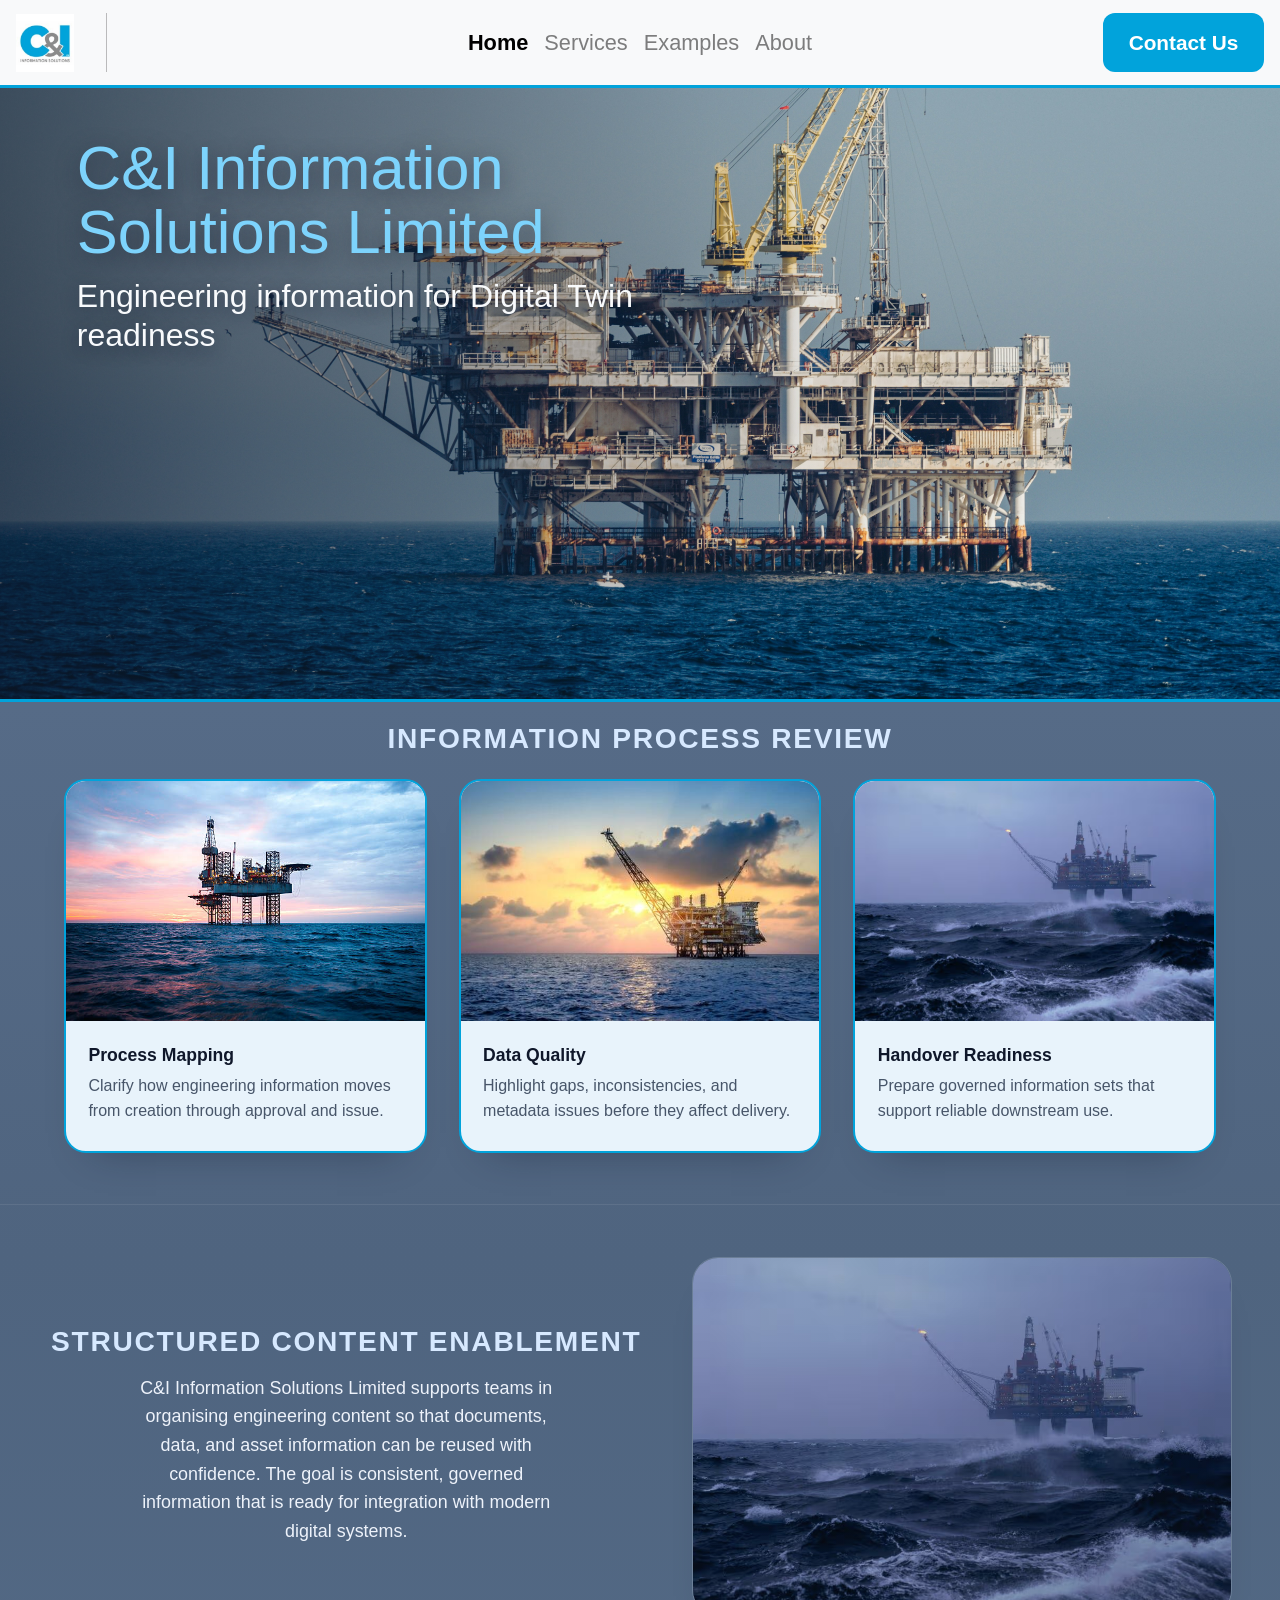
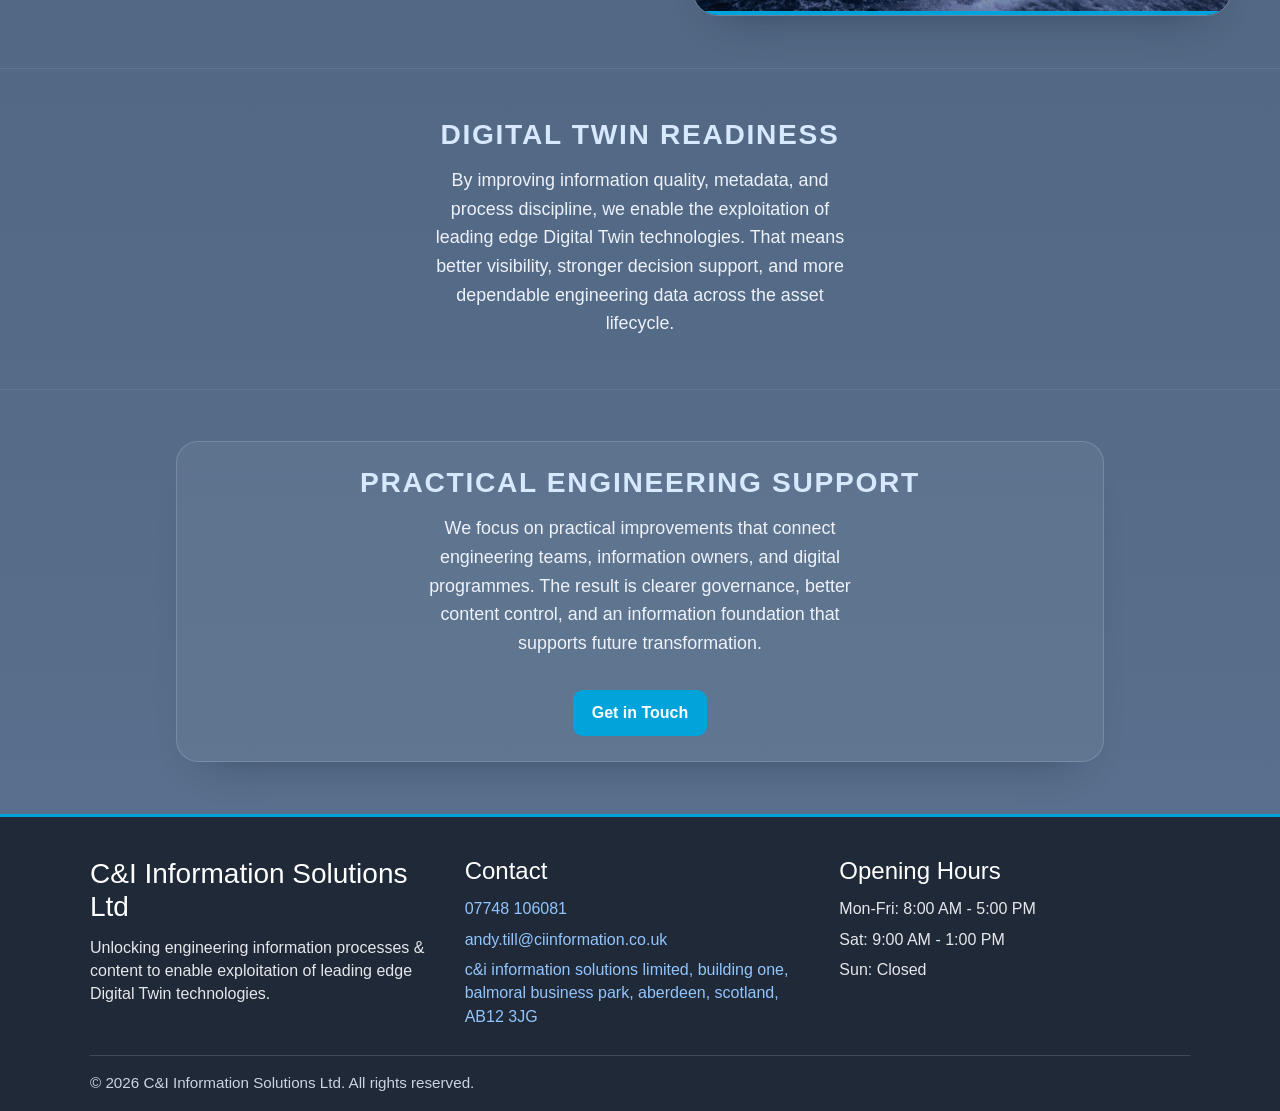
<file: index.html>
<!DOCTYPE html>
<html>
<head>
    <title> Home</title>
  <meta name="viewport" content="width=device-width, initial-scale=1">
    <link rel="stylesheet" href="style/index.css">
    <link rel="stylesheet" href="https://codepen.io/GreenSock/pen/7ba936b34824fefdccfe2c6d9f0b740b.css">
    <link rel="stylesheet" href="https://cdn.jsdelivr.net/npm/bootstrap@4.4.1/dist/css/bootstrap.min.css" integrity="sha384-Vkoo8x4CGsO3+Hhxv8T/Q5PaXtkKtu6ug5TOeNV6gBiFeWPGFN9MuhOf23Q9Ifjh" crossorigin="anonymous">
   
    
</head>

<body id="body">

<nav class="navbar navbar-expand-lg navbar-light bg-light paddingtop-20">
  <a class="navbar-brand" href="#">
    <img class="navbar-logo" src="image/Logo.jpg" alt="Company logo">
  </a>
  <button class="navbar-toggler" type="button" data-toggle="collapse" data-target="#navbarNav" aria-controls="navbarNav" aria-expanded="false" aria-label="Toggle navigation">
    <span class="navbar-toggler-icon"></span>
  </button>
  <div class="collapse navbar-collapse nav-divider" id="navbarNav">
    <ul class="navbar-nav ">
      <li class="nav-item active">
        <a class="nav-link active" href="index.html">Home <span class="sr-only">(current)</span> </a>
      </li>
      <li class="nav-item">
        <a class="nav-link" href="services.html">Services</a>
      </li>
      <li class="nav-item">
        <a class="nav-link" href="examples.html">Examples</a>
      </li>
       <li class="nav-item">
        <a class="nav-link" href="about.html">About</a>
      </li>
      
    
    </ul>
    <ul class="navbar-nav ml-auto">
          <li class="nav-item contact-tag">
        <a class="nav-link" href="contact.html">Contact Us </a>
      </li>
    </ul>

  </div>
</nav>



 <div class="sections">
  <div class="description panel solid center background1">
    <div><h1>C&amp;I Information Solutions Limited</h1>
      <h2>Engineering information for Digital Twin readiness</h2>
    </div>
  </div>
  
  
    <section class="panel home-section home-section--intro reveal-section">
      <div class="section-body">
        <h3 class="panel-card-title">Information Process Review</h3>
        <div class="intro-card-grid">
          <article class="intro-card">
            <img class="intro-card-image" src="image/background2.jpg" alt="Engineers reviewing project information" />
            <div class="intro-card-content">
              <h4>Process Mapping</h4>
              <p>Clarify how engineering information moves from creation through approval and issue.</p>
            </div>
          </article>
          <article class="intro-card">
            <img class="intro-card-image" src="image/background3.jpg" alt="Digital workflow and engineering data review" />
            <div class="intro-card-content">
              <h4>Data Quality</h4>
              <p>Highlight gaps, inconsistencies, and metadata issues before they affect delivery.</p>
            </div>
          </article>
          <article class="intro-card">
            <img class="intro-card-image" src="image/background4.png" alt="Structured engineering planning session" />
            <div class="intro-card-content">
              <h4>Handover Readiness</h4>
              <p>Prepare governed information sets that support reliable downstream use.</p>
            </div>
          </article>
        </div>
      </div>
  </section>
    <section class="panel home-section home-section--media reveal-section">
      <div class="section-body">
        <h3 class="panel-card-title">Structured Content Enablement</h3>
        <h2 class="panel__number">C&amp;I Information Solutions Limited supports teams in organising engineering content so that documents, data, and asset information can be reused with confidence. The goal is consistent, governed information that is ready for integration with modern digital systems.</h2>
      </div>
      <figure class="section-media">
        <img class="section-media-image" src="image/background4.png" alt="Engineering planning workspace" />
      </figure>
  </section>
    <section class="panel home-section home-section--offset reveal-section">
      <div class="section-body">
        <h3 class="panel-card-title">Digital Twin Readiness</h3>
        <h2 class="panel__number">By improving information quality, metadata, and process discipline, we enable the exploitation of leading edge Digital Twin technologies. That means better visibility, stronger decision support, and more dependable engineering data across the asset lifecycle.</h2>
      </div>
  </section>
    <section class="panel home-section home-section--cta reveal-section">
      <div class="section-body">
        <h3 class="panel-card-title">Practical Engineering Support</h3>
        <h2 class="panel__number">We focus on practical improvements that connect engineering teams, information owners, and digital programmes. The result is clearer governance, better content control, and an information foundation that supports future transformation.</h2>
        <a class="built-to-last-contact-btn" href="contact.html">Get in Touch</a>
      </div>
  </section>
  

</div>


<footer id="ffooter" class="site-footer">
  <div class="site-footer-inner">
    <div class="footer-col">
      <h3>C&I Information Solutions Ltd</h3>
      <p>Unlocking engineering information processes &amp; content to enable exploitation of leading edge Digital Twin technologies.</p>
    </div>

    <div class="footer-col">
      <h4>Contact</h4>
      <p><a href="tel:07748106081">07748 106081</a></p>
      <p><a href="mailto:andy.till@ciinformation.co.uk">andy.till@ciinformation.co.uk</a></p>
      <p>
        <a href="https://maps.google.com/?q=c%26i+information+solutions+limited,+building+one,+balmoral+business+park,+aberdeen,+scotland,+AB12+3JG" target="_blank" rel="noopener noreferrer">
          c&amp;i information solutions limited, building one, balmoral business park, aberdeen, scotland, AB12 3JG
        </a>
      </p>
    </div>

    <div class="footer-col">
      <h4>Opening Hours</h4>
      <p>Mon-Fri: 8:00 AM - 5:00 PM</p>
      <p>Sat: 9:00 AM - 1:00 PM</p>
      <p>Sun: Closed</p>
    </div>
  </div>

  <div class="site-footer-bottom">
    <p>&copy; 2026 C&I Information Solutions Ltd. All rights reserved.</p>
  </div>
</footer>

<script src="https://code.jquery.com/jquery-3.4.1.slim.min.js" integrity="sha384-J6qa4849blE2+poT4WnyKhv5vZF5SrPo0iEjwBvKU7imGFAV0wwj1yYfoRSJoZ+n" crossorigin="anonymous"></script>
<script src="https://cdn.jsdelivr.net/npm/popper.js@1.16.0/dist/umd/popper.min.js" integrity="sha384-Q6E9RHvbIyZFJoft+2mJbHaEWldlvI9IOYy5n3zV9zzTtmI3UksdQRVvoxMfooAo" crossorigin="anonymous"></script>
<script src="https://cdn.jsdelivr.net/npm/bootstrap@4.4.1/dist/js/bootstrap.min.js" integrity="sha384-wfSDF2E50Y2D1uUdj0O3uMBJnjuUD4Ih7YwaYd1iqfktj0Uod8GCExl3Og8ifwB6" crossorigin="anonymous"></script>
<script src="navbar-scroll.js"></script>
<script src="index.js"></script>
</body>

</html>
</file>
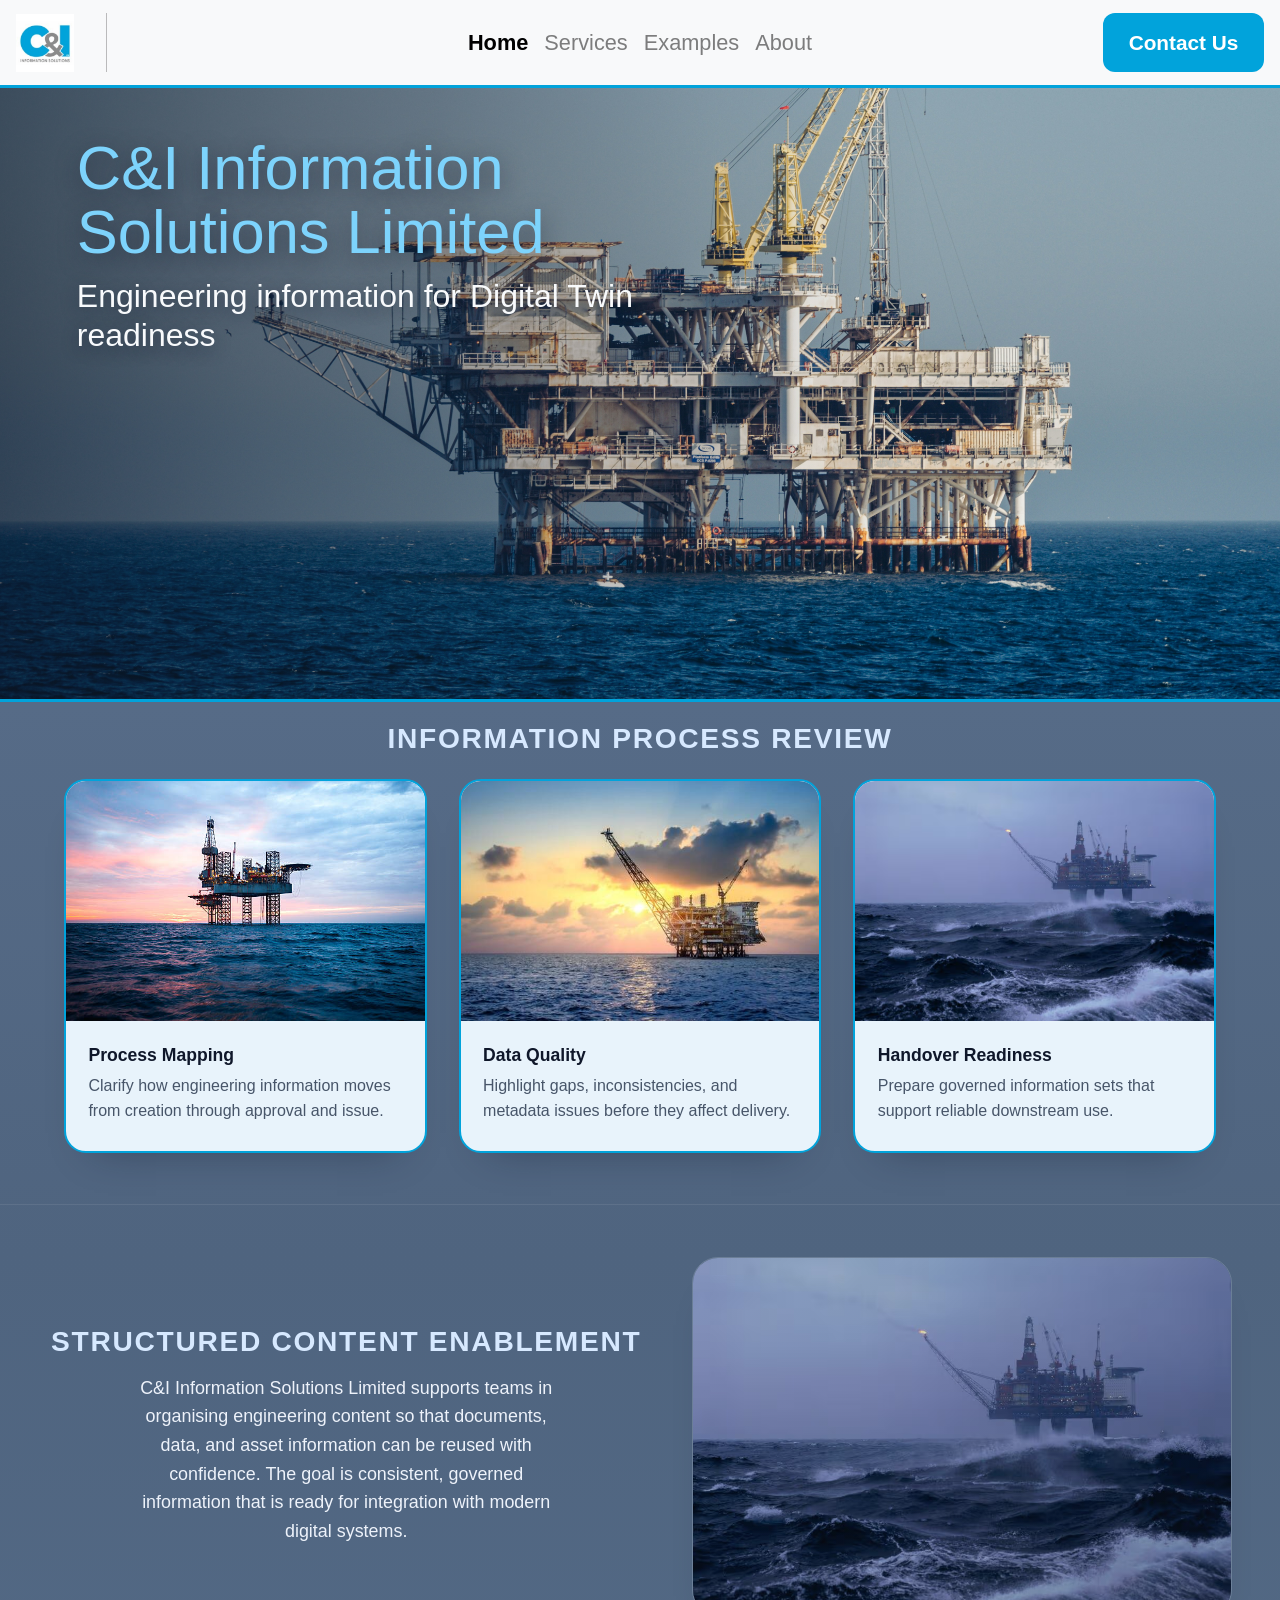
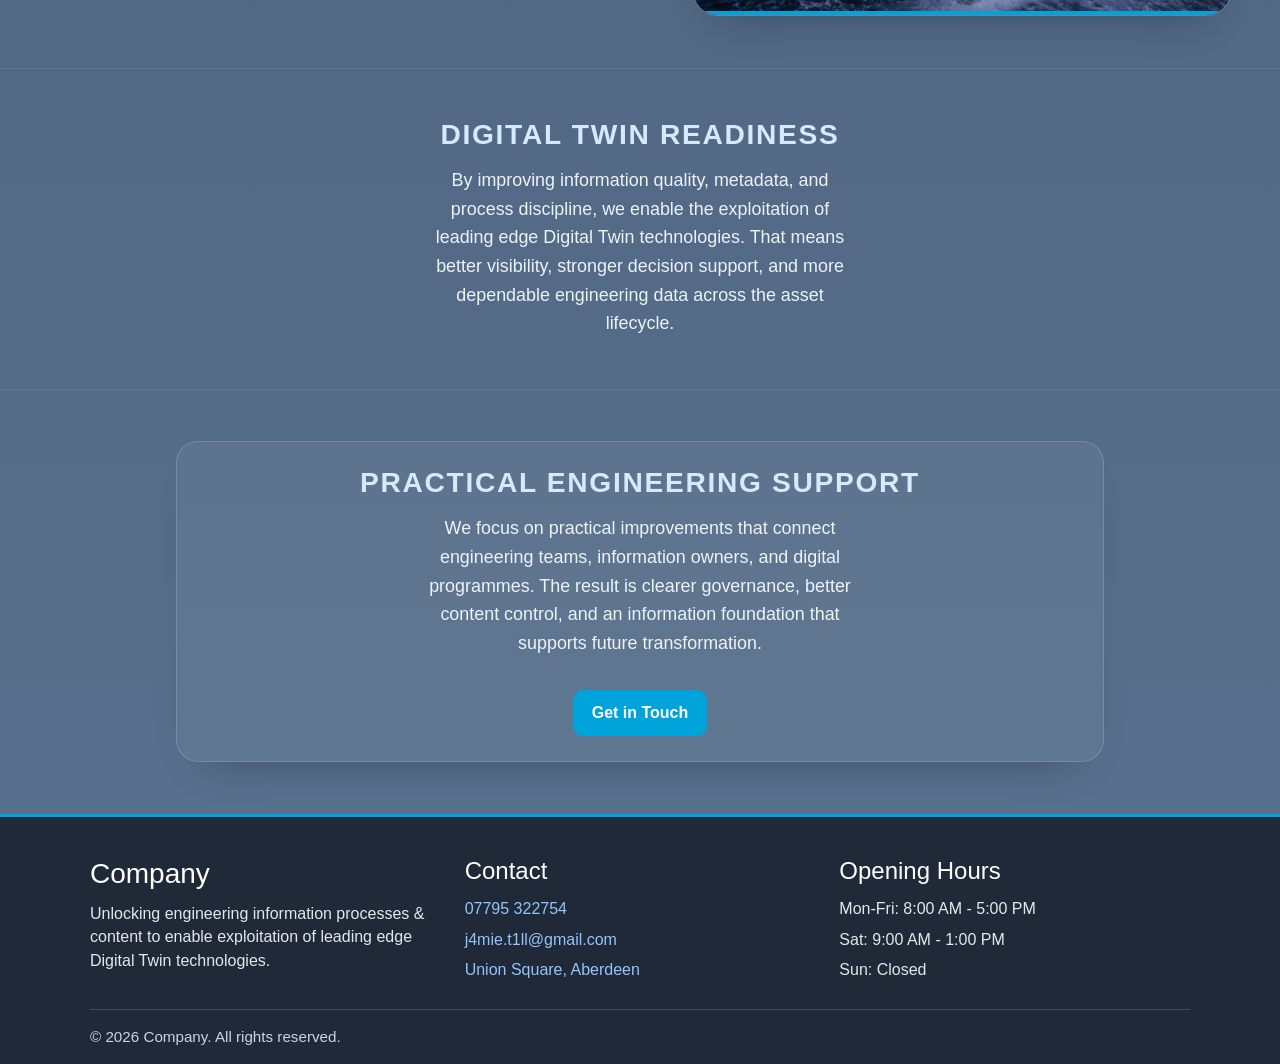
<file: DadSite/index.html>
<!DOCTYPE html>
<html>
<head>
    <title> Home</title>
  <meta name="viewport" content="width=device-width, initial-scale=1">
    <link rel="stylesheet" href="index.css">
    <link rel="stylesheet" href="https://codepen.io/GreenSock/pen/7ba936b34824fefdccfe2c6d9f0b740b.css">
    <link rel="stylesheet" href="https://cdn.jsdelivr.net/npm/bootstrap@4.4.1/dist/css/bootstrap.min.css" integrity="sha384-Vkoo8x4CGsO3+Hhxv8T/Q5PaXtkKtu6ug5TOeNV6gBiFeWPGFN9MuhOf23Q9Ifjh" crossorigin="anonymous">
   
    
</head>

<body id="body">

<nav class="navbar navbar-expand-lg navbar-light bg-light paddingtop-20">
  <a class="navbar-brand" href="#">
    <img class="navbar-logo" src="Logo.jpg" alt="Company logo">
  </a>
  <button class="navbar-toggler" type="button" data-toggle="collapse" data-target="#navbarNav" aria-controls="navbarNav" aria-expanded="false" aria-label="Toggle navigation">
    <span class="navbar-toggler-icon"></span>
  </button>
  <div class="collapse navbar-collapse nav-divider" id="navbarNav">
    <ul class="navbar-nav ">
      <li class="nav-item active">
        <a class="nav-link active" href="index.html">Home <span class="sr-only">(current)</span> </a>
      </li>
      <li class="nav-item">
        <a class="nav-link" href="services.html">Services</a>
      </li>
      <li class="nav-item">
        <a class="nav-link" href="examples.html">Examples</a>
      </li>
       <li class="nav-item">
        <a class="nav-link" href="about.html">About</a>
      </li>
      
    
    </ul>
    <ul class="navbar-nav ml-auto">
          <li class="nav-item contact-tag">
        <a class="nav-link" href="contact.html">Contact Us </a>
      </li>
    </ul>

  </div>
</nav>



 <div class="sections">
  <div class="description panel solid center background1">
    <div><h1>C&amp;I Information Solutions Limited</h1>
      <h2>Engineering information for Digital Twin readiness</h2>
    </div>
  </div>
  
  
    <section class="panel home-section home-section--intro reveal-section">
      <div class="section-body">
        <h3 class="panel-card-title">Information Process Review</h3>
        <div class="intro-card-grid">
          <article class="intro-card">
            <img class="intro-card-image" src="background2.jpg" alt="Engineers reviewing project information" />
            <div class="intro-card-content">
              <h4>Process Mapping</h4>
              <p>Clarify how engineering information moves from creation through approval and issue.</p>
            </div>
          </article>
          <article class="intro-card">
            <img class="intro-card-image" src="background3.jpg" alt="Digital workflow and engineering data review" />
            <div class="intro-card-content">
              <h4>Data Quality</h4>
              <p>Highlight gaps, inconsistencies, and metadata issues before they affect delivery.</p>
            </div>
          </article>
          <article class="intro-card">
            <img class="intro-card-image" src="background4.png" alt="Structured engineering planning session" />
            <div class="intro-card-content">
              <h4>Handover Readiness</h4>
              <p>Prepare governed information sets that support reliable downstream use.</p>
            </div>
          </article>
        </div>
      </div>
  </section>
    <section class="panel home-section home-section--media reveal-section">
      <div class="section-body">
        <h3 class="panel-card-title">Structured Content Enablement</h3>
        <h2 class="panel__number">C&amp;I Information Solutions Limited supports teams in organising engineering content so that documents, data, and asset information can be reused with confidence. The goal is consistent, governed information that is ready for integration with modern digital systems.</h2>
      </div>
      <figure class="section-media">
        <img class="section-media-image" src="background4.png" alt="Engineering planning workspace" />
      </figure>
  </section>
    <section class="panel home-section home-section--offset reveal-section">
      <div class="section-body">
        <h3 class="panel-card-title">Digital Twin Readiness</h3>
        <h2 class="panel__number">By improving information quality, metadata, and process discipline, we enable the exploitation of leading edge Digital Twin technologies. That means better visibility, stronger decision support, and more dependable engineering data across the asset lifecycle.</h2>
      </div>
  </section>
    <section class="panel home-section home-section--cta reveal-section">
      <div class="section-body">
        <h3 class="panel-card-title">Practical Engineering Support</h3>
        <h2 class="panel__number">We focus on practical improvements that connect engineering teams, information owners, and digital programmes. The result is clearer governance, better content control, and an information foundation that supports future transformation.</h2>
        <a class="built-to-last-contact-btn" href="contact.html">Get in Touch</a>
      </div>
  </section>
  

</div>


<footer id="ffooter" class="site-footer">
  <div class="site-footer-inner">
    <div class="footer-col">
      <h3>Company</h3>
      <p>Unlocking engineering information processes &amp; content to enable exploitation of leading edge Digital Twin technologies.</p>
    </div>

    <div class="footer-col">
      <h4>Contact</h4>
      <p><a href="tel:07795322754">07795 322754</a></p>
      <p><a href="mailto:j4mie.t1ll@gmail.com">j4mie.t1ll@gmail.com</a></p>
      <p>
        <a href="https://maps.google.com/?q=Union+Square,+Aberdeen" target="_blank" rel="noopener noreferrer">
          Union Square, Aberdeen
        </a>
      </p>
    </div>

    <div class="footer-col">
      <h4>Opening Hours</h4>
      <p>Mon-Fri: 8:00 AM - 5:00 PM</p>
      <p>Sat: 9:00 AM - 1:00 PM</p>
      <p>Sun: Closed</p>
    </div>
  </div>

  <div class="site-footer-bottom">
    <p>&copy; 2026 Company. All rights reserved.</p>
  </div>
</footer>

<script src="https://code.jquery.com/jquery-3.4.1.slim.min.js" integrity="sha384-J6qa4849blE2+poT4WnyKhv5vZF5SrPo0iEjwBvKU7imGFAV0wwj1yYfoRSJoZ+n" crossorigin="anonymous"></script>
<script src="https://cdn.jsdelivr.net/npm/popper.js@1.16.0/dist/umd/popper.min.js" integrity="sha384-Q6E9RHvbIyZFJoft+2mJbHaEWldlvI9IOYy5n3zV9zzTtmI3UksdQRVvoxMfooAo" crossorigin="anonymous"></script>
<script src="https://cdn.jsdelivr.net/npm/bootstrap@4.4.1/dist/js/bootstrap.min.js" integrity="sha384-wfSDF2E50Y2D1uUdj0O3uMBJnjuUD4Ih7YwaYd1iqfktj0Uod8GCExl3Og8ifwB6" crossorigin="anonymous"></script>
<script src="navbar-scroll.js"></script>
<script src="index.js"></script>
</body>

</html>
</file>
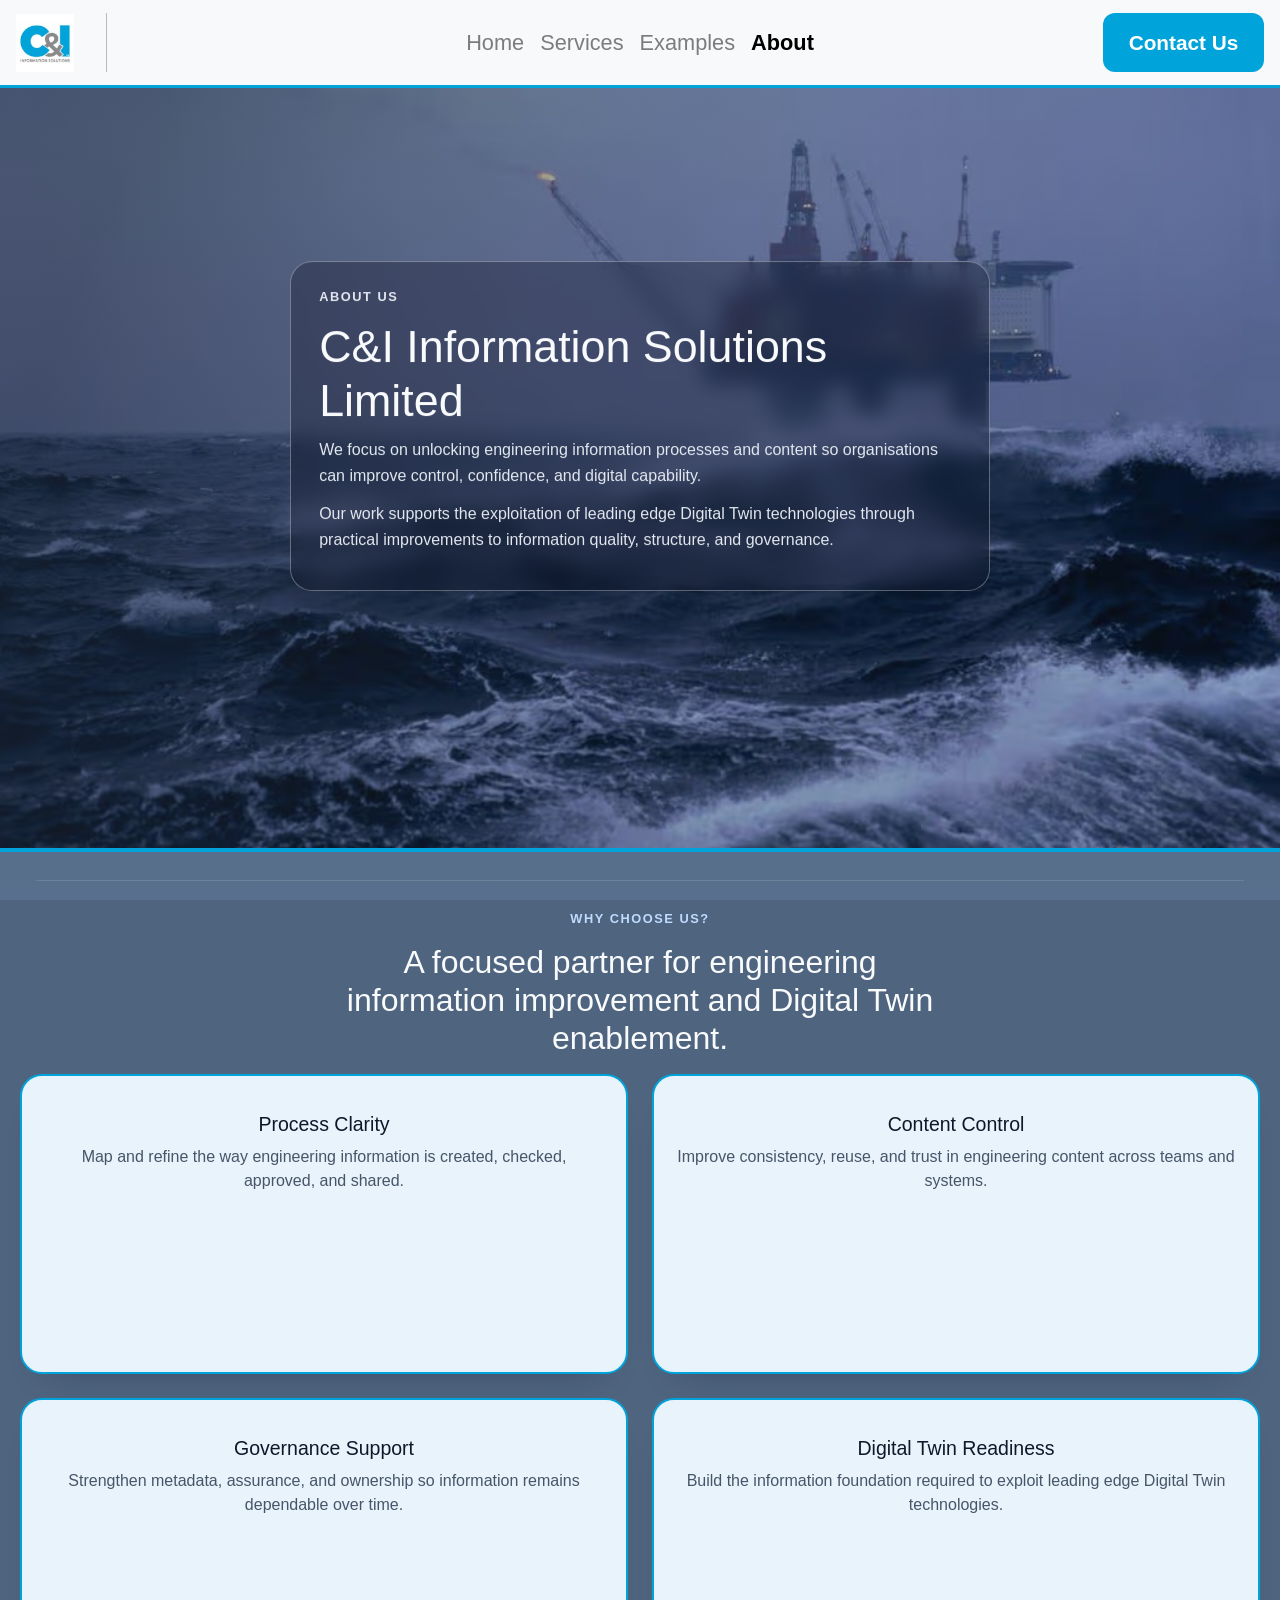
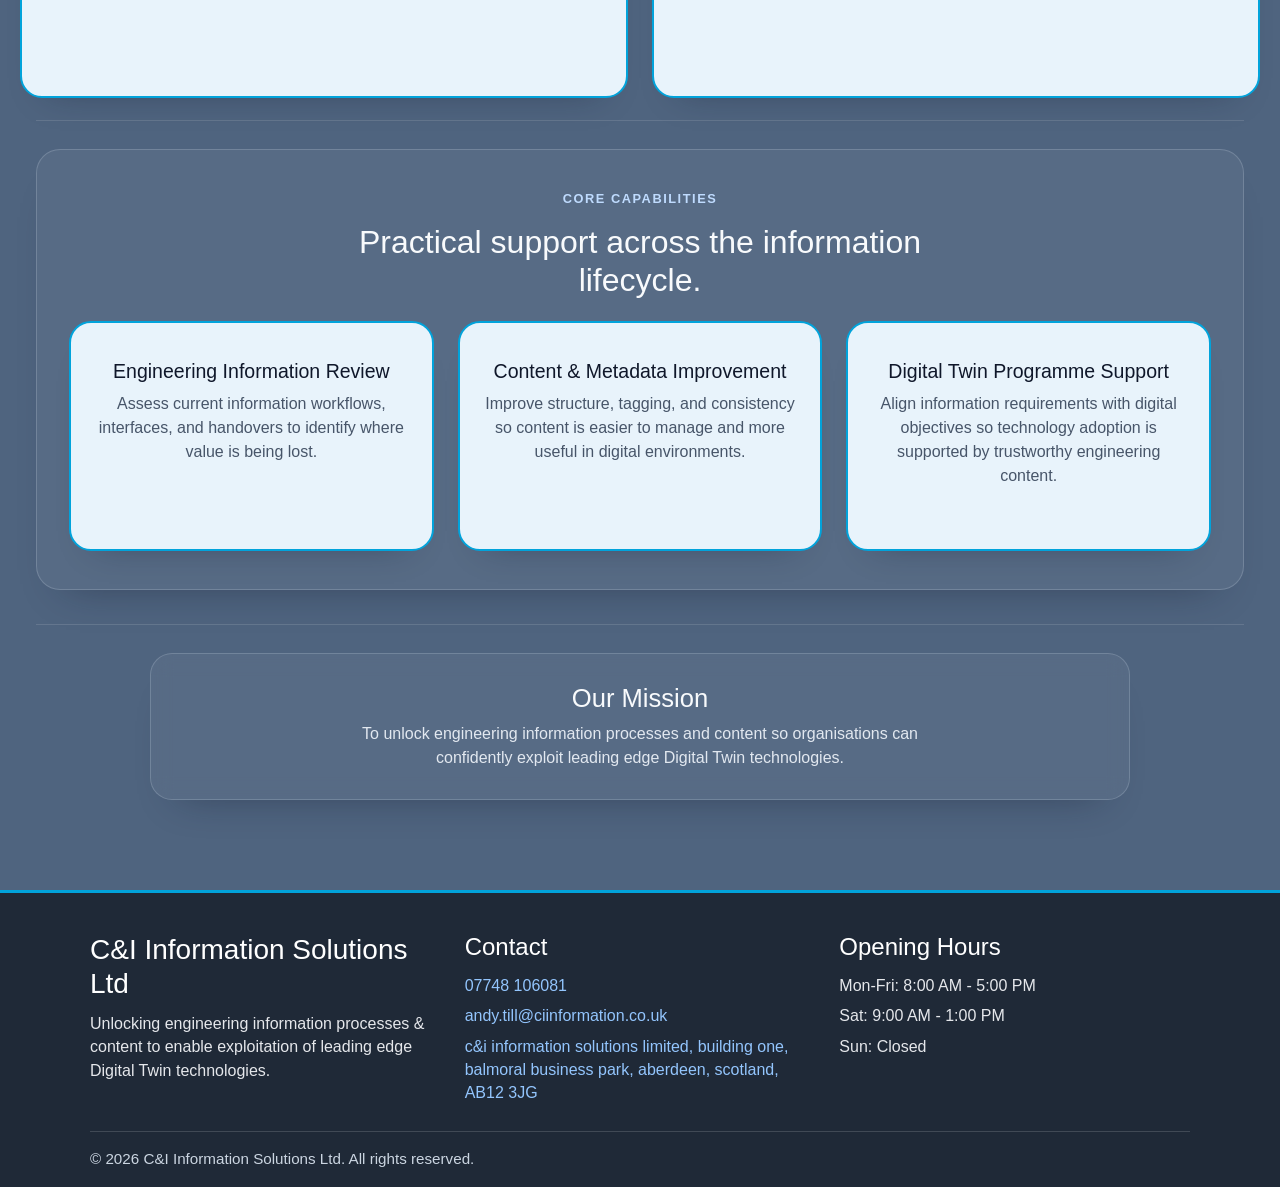
<file: about.html>
<!DOCTYPE html>
<html>
<head>
  <title>About</title>
    <meta name="viewport" content="width=device-width, initial-scale=1">
    <link rel="stylesheet" href="style/index.css">
    <link rel="stylesheet" href="https://codepen.io/GreenSock/pen/7ba936b34824fefdccfe2c6d9f0b740b.css">
    <link rel="stylesheet" href="https://cdn.jsdelivr.net/npm/bootstrap@4.4.1/dist/css/bootstrap.min.css" integrity="sha384-Vkoo8x4CGsO3+Hhxv8T/Q5PaXtkKtu6ug5TOeNV6gBiFeWPGFN9MuhOf23Q9Ifjh" crossorigin="anonymous">
    <link rel="stylesheet" href="style/services.css">
   
    
</head>

<body id="body">

<nav class="navbar navbar-expand-lg navbar-light bg-light paddingtop-20">
  <a class="navbar-brand" href="#">
    <img class="navbar-logo" src="image/Logo.jpg" alt="Company logo">
  </a>
  <button class="navbar-toggler" type="button" data-toggle="collapse" data-target="#navbarNav" aria-controls="navbarNav" aria-expanded="false" aria-label="Toggle navigation">
    <span class="navbar-toggler-icon"></span>
  </button>
  <div class="collapse navbar-collapse nav-divider" id="navbarNav">
    <ul class="navbar-nav">
      <li class="nav-item ">
        <a class="nav-link " href="index.html">Home <span class="sr-only">(current)</span> </a>
      </li>
      <li class="nav-item">
        <a class="nav-link" href="services.html">Services</a>
      </li>
      <li class="nav-item">
        <a class="nav-link" href="examples.html">Examples</a>
      </li>
       <li class="nav-item active">
        <a class="nav-link" href="about.html">About</a>
      </li>
    </ul>
      <ul class="navbar-nav ml-auto">
          <li class="nav-item contact-tag">
        <a class="nav-link" href="contact.html">Contact Us</a>
      </li>
    </ul>

  </div>
</nav>



<main class="services-main">
  <section class="services-hero full-image-panel" aria-label="About hero">
    <img class="panel-image about-hero-image" src="image/background4.png" alt="Engineering information and digital transformation planning" />
    <div class="service-card transparent-box hero-box hero-overlay">
      <p class="services-kicker">About Us</p>
      <h1>C&amp;I Information Solutions Limited</h1>
      <p>
        We focus on unlocking engineering information processes and content so organisations can improve control, confidence, and digital capability.
      </p>
      <p>
        Our work supports the exploitation of leading edge Digital Twin technologies through practical improvements to information quality, structure, and governance.
      </p>
    </div>
  </section>

    <div class="segment-divider" aria-hidden="true"></div>

  <div class="featured-header why-choose-header">
      <p class="services-kicker">Why Choose Us?</p>
      <h2>A focused partner for engineering information improvement and Digital Twin enablement.</h2>
    </div>

    <div class="featured-grid trust-grid why-choose-grid">
      <article class="feature-card transparent-box">
        <h3>Process Clarity</h3>
        <p>Map and refine the way engineering information is created, checked, approved, and shared.</p>
      </article>

      <article class="feature-card transparent-box">
        <h3>Content Control</h3>
        <p>Improve consistency, reuse, and trust in engineering content across teams and systems.</p>
      </article>

      <article class="feature-card transparent-box">
        <h3>Governance Support</h3>
        <p>Strengthen metadata, assurance, and ownership so information remains dependable over time.</p>
      </article>

      <article class="feature-card transparent-box">
        <h3>Digital Twin Readiness</h3>
        <p>Build the information foundation required to exploit leading edge Digital Twin technologies.</p>
      </article>
    </div>
  </section>

  <div class="segment-divider" aria-hidden="true"></div>

  <section class="featured-services leadership-section" aria-label="Leadership team">
    <div class="featured-header">
      <p class="services-kicker">Core Capabilities</p>
      <h2>Practical support across the information lifecycle.</h2>
    </div>

    <div class="featured-grid leadership-grid">
      <article class="feature-card transparent-box">
        <h3>Engineering Information Review</h3>
        <p>Assess current information workflows, interfaces, and handovers to identify where value is being lost.</p>
      </article>

      <article class="feature-card transparent-box">
        <h3>Content &amp; Metadata Improvement</h3>
        <p>Improve structure, tagging, and consistency so content is easier to manage and more useful in digital environments.</p>
      </article>

      <article class="feature-card transparent-box">
        <h3>Digital Twin Programme Support</h3>
        <p>Align information requirements with digital objectives so technology adoption is supported by trustworthy engineering content.</p>
      </article>
    </div>
  </section>

    <div class="segment-divider" aria-hidden="true"></div>

  <section class="service-row" data-bar-color="#f59e0b" aria-label="Our mission">
    <article class="service-card transparent-box content-box mission-card">
      <h2>Our Mission</h2>
      <p>
        To unlock engineering information processes and content so organisations can confidently exploit leading edge Digital Twin technologies.
      </p>
    </article>
  </section>
</main>

<footer id="ffooter" class="site-footer">
  <div class="site-footer-inner">
    <div class="footer-col">
      <h3>C&I Information Solutions Ltd</h3>
      <p>Unlocking engineering information processes &amp; content to enable exploitation of leading edge Digital Twin technologies.</p>
    </div>

    <div class="footer-col">
      <h4>Contact</h4>
      <p><a href="tel:07748106081">07748 106081</a></p>
      <p><a href="mailto:andy.till@ciinformation.co.uk">andy.till@ciinformation.co.uk</a></p>
      <p>
        <a href="https://maps.google.com/?q=c%26i+information+solutions+limited,+building+one,+balmoral+business+park,+aberdeen,+scotland,+AB12+3JG" target="_blank" rel="noopener noreferrer">
          c&amp;i information solutions limited, building one, balmoral business park, aberdeen, scotland, AB12 3JG
        </a>
      </p>
    </div>

    <div class="footer-col">
      <h4>Opening Hours</h4>
      <p>Mon-Fri: 8:00 AM - 5:00 PM</p>
      <p>Sat: 9:00 AM - 1:00 PM</p>
      <p>Sun: Closed</p>
    </div>
  </div>

  <div class="site-footer-bottom">
    <p>&copy; 2026 C&I Information Solutions Ltd. All rights reserved.</p>
  </div>
</footer>


<script src="services.js"></script>
<script src="https://code.jquery.com/jquery-3.4.1.slim.min.js" integrity="sha384-J6qa4849blE2+poT4WnyKhv5vZF5SrPo0iEjwBvKU7imGFAV0wwj1yYfoRSJoZ+n" crossorigin="anonymous"></script>
<script src="https://cdn.jsdelivr.net/npm/popper.js@1.16.0/dist/umd/popper.min.js" integrity="sha384-Q6E9RHvbIyZFJoft+2mJbHaEWldlvI9IOYy5n3zV9zzTtmI3UksdQRVvoxMfooAo" crossorigin="anonymous"></script>
<script src="https://cdn.jsdelivr.net/npm/bootstrap@4.4.1/dist/js/bootstrap.min.js" integrity="sha384-wfSDF2E50Y2D1uUdj0O3uMBJnjuUD4Ih7YwaYd1iqfktj0Uod8GCExl3Og8ifwB6" crossorigin="anonymous"></script>
<script src="navbar-scroll.js"></script>
</body>

</html>
</file>
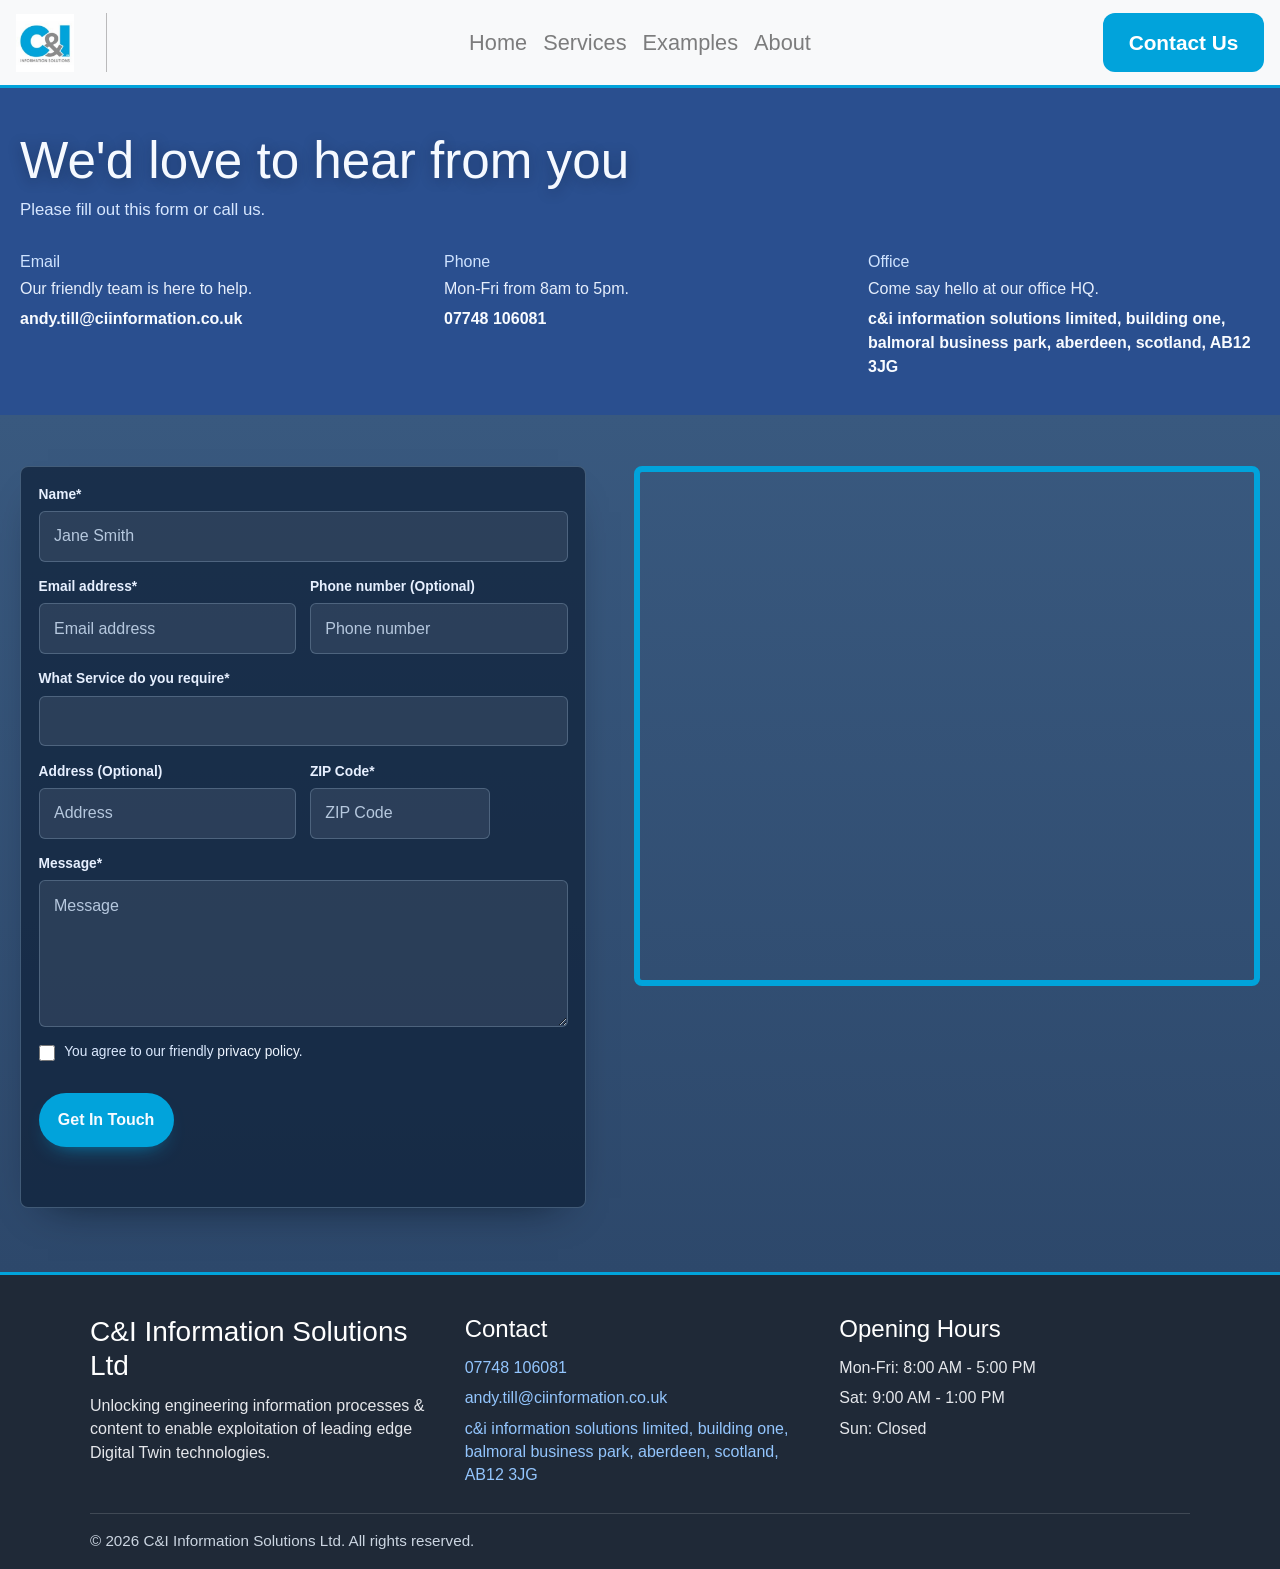
<file: contact.html>
<!DOCTYPE html>
<html>
<head>
    <title> Andy Till</title>
  <meta name="viewport" content="width=device-width, initial-scale=1">
    <link rel="stylesheet" href="style/contact.css">
    <link rel="stylesheet" href="https://codepen.io/GreenSock/pen/7ba936b34824fefdccfe2c6d9f0b740b.css
    ">
        <link rel="stylesheet" href="https://cdn.jsdelivr.net/npm/bootstrap@4.4.1/dist/css/bootstrap.min.css" integrity="sha384-Vkoo8x4CGsO3+Hhxv8T/Q5PaXtkKtu6ug5TOeNV6gBiFeWPGFN9MuhOf23Q9Ifjh" crossorigin="anonymous">
</head>

<body id="body">

  <nav class="navbar navbar-expand-lg navbar-light bg-light paddingtop-20">
  <a class="navbar-brand" href="#">
    <img class="navbar-logo" src="image/Logo.jpg" alt="Company logo">
  </a>
  <button class="navbar-toggler" type="button" data-toggle="collapse" data-target="#navbarNav" aria-controls="navbarNav" aria-expanded="false" aria-label="Toggle navigation">
    <span class="navbar-toggler-icon"></span>
  </button>
  <div class="collapse navbar-collapse nav-divider" id="navbarNav">
    <ul class="navbar-nav">
      <li class="nav-item ">
        <a class="nav-link" href="index.html">Home</a>
      </li>
      <li class="nav-item">
        <a class="nav-link " href="services.html">Services <span class="sr-only">(current)</span></a>
      </li>
      <li class="nav-item">
        <a class="nav-link" href="examples.html">Examples</a>
      </li>
       <li class="nav-item">
        <a class="nav-link" href="about.html">About</a>
      </li>

    </ul>
    <ul class="navbar-nav ml-auto">
          <li class="nav-item contact-tag">
        <a class="nav-link active" href="contact.html">Contact Us </a>
      </li>
    </ul>
  </div>
</nav>

<main class="contact-page-shell">
  <section class="contact-intro">
    <div class="contact-intro-inner">
      <h1>We'd love to hear from you</h1>
      <p>Please fill out this form or call us.</p>

      <div class="contact-info-grid">
        <article class="contact-info-item">
          <h2>Email</h2>
          <p>Our friendly team is here to help.</p>
          <a href="mailto:andy.till@ciinformation.co.uk">andy.till@ciinformation.co.uk</a>
        </article>

        <article class="contact-info-item">
          <h2>Phone</h2>
          <p>Mon-Fri from 8am to 5pm.</p>
          <a href="tel:07748106081">07748 106081</a>
        </article>

        <article class="contact-info-item">
          <h2>Office</h2>
          <p>Come say hello at our office HQ.</p>
          <a href="https://maps.google.com/?q=c%26i+information+solutions+limited,+building+one,+balmoral+business+park,+aberdeen,+scotland,+AB12+3JG" target="_blank" rel="noopener noreferrer">c&amp;i information solutions limited, building one, balmoral business park, aberdeen, scotland, AB12 3JG</a>
        </article>
      </div>
    </div>
  </section>

      <div class="segment-divider" aria-hidden="true"></div>

      
  <section class="contact-workspace">
    <div class="contact-workspace-inner">
      <div class="contact-form-panel">
        <form class="contact-form" id="contact-form" method="POST" action="/api/contact" novalidate>
          <p hidden>
            <label>Do not fill this out if you are human: <input name="bot-field"></label>
          </p>
          <div class="field-group field-group-full">
            <label for="name">Name*</label>
            <input id="name" name="name" type="text" placeholder="Jane Smith" required>
          </div>

          <div class="field-grid two-up">
            <div class="field-group">
              <label for="email">Email address*</label>
              <input id="email" name="email" type="email" placeholder="Email address" required>
            </div>

            <div class="field-group">
              <label for="phone">Phone number (Optional)</label>
              <input id="phone" name="phone" type="tel" placeholder="Phone number">
            </div>
          </div>

          <div class="field-group field-group-full">
            <label for="service">What Service do you require*</label>
            <input id="service" name="service" required>
            </select>
          </div>

          <div class="field-grid two-up address-grid">
            <div class="field-group">
              <label for="address">Address (Optional)</label>
              <input id="address" name="address" type="text" placeholder="Address">
            </div>

            <div class="field-group zip-group">
              <label for="zip">ZIP Code*</label>
              <input id="zip" name="zip" type="text" placeholder="ZIP Code" required>
            </div>
          </div>

          <div class="field-group field-group-full">
            <label for="message">Message*</label>
            <textarea id="message" name="message" rows="5" placeholder="Message" required></textarea>
          </div>

          <label class="checkbox-row" for="privacy">
            <input id="privacy" name="privacy" type="checkbox" required>
            <span>You agree to our friendly <a href="#">privacy policy</a>.</span>
          </label>

          <button class="contact-submit" type="submit">Get In Touch</button>
          <p class="contact-form-status" id="contact-form-status" aria-live="polite"></p>
        </form>
      </div>

      <div class="contact-map-panel">
        <iframe
          class="contact-map"
          title="Business location map"
          src="https://www.google.com/maps?q=C%26I+Information+Solutions+Ltd,+AB12+3JG&z=14&output=embed"
          allowfullscreen=""
          loading="lazy"
          referrerpolicy="strict-origin-when-cross-origin">
        </iframe>
      </div>
    </div>
  </section>
</main>

<footer id="ffooter" class="site-footer">
  <div class="site-footer-inner">
    <div class="footer-col">
      <h3>C&I Information Solutions Ltd</h3>
      <p>Unlocking engineering information processes &amp; content to enable exploitation of leading edge Digital Twin technologies.</p>
    </div>

    <div class="footer-col">
      <h4>Contact</h4>
      <p><a href="tel:07748106081">07748 106081</a></p>
      <p><a href="mailto:andy.till@ciinformation.co.uk">andy.till@ciinformation.co.uk</a></p>
      <p>
        <a href="https://maps.google.com/?q=c%26i+information+solutions+limited,+building+one,+balmoral+business+park,+aberdeen,+scotland,+AB12+3JG" target="_blank" rel="noopener noreferrer">
          c&amp;i information solutions limited, building one, balmoral business park, aberdeen, scotland, AB12 3JG
        </a>
      </p>
    </div>

    <div class="footer-col">
      <h4>Opening Hours</h4>
      <p>Mon-Fri: 8:00 AM - 5:00 PM</p>
      <p>Sat: 9:00 AM - 1:00 PM</p>
      <p>Sun: Closed</p>
    </div>
  </div>

  <div class="site-footer-bottom">
    <p>&copy; 2026 C&I Information Solutions Ltd. All rights reserved.</p>
  </div>
</footer>
<script src="https://code.jquery.com/jquery-3.4.1.slim.min.js" integrity="sha384-J6qa4849blE2+poT4WnyKhv5vZF5SrPo0iEjwBvKU7imGFAV0wwj1yYfoRSJoZ+n" crossorigin="anonymous"></script>
<script src="https://cdn.jsdelivr.net/npm/popper.js@1.16.0/dist/umd/popper.min.js" integrity="sha384-Q6E9RHvbIyZFJoft+2mJbHaEWldlvI9IOYy5n3zV9zzTtmI3UksdQRVvoxMfooAo" crossorigin="anonymous"></script>
<script src="https://cdn.jsdelivr.net/npm/bootstrap@4.4.1/dist/js/bootstrap.min.js" integrity="sha384-wfSDF2E50Y2D1uUdj0O3uMBJnjuUD4Ih7YwaYd1iqfktj0Uod8GCExl3Og8ifwB6" crossorigin="anonymous"></script>
<script src="contact-form.js"></script>
<script src="services.js"></script>
<script src="navbar-scroll.js"></script>
</body>

</html>
</file>
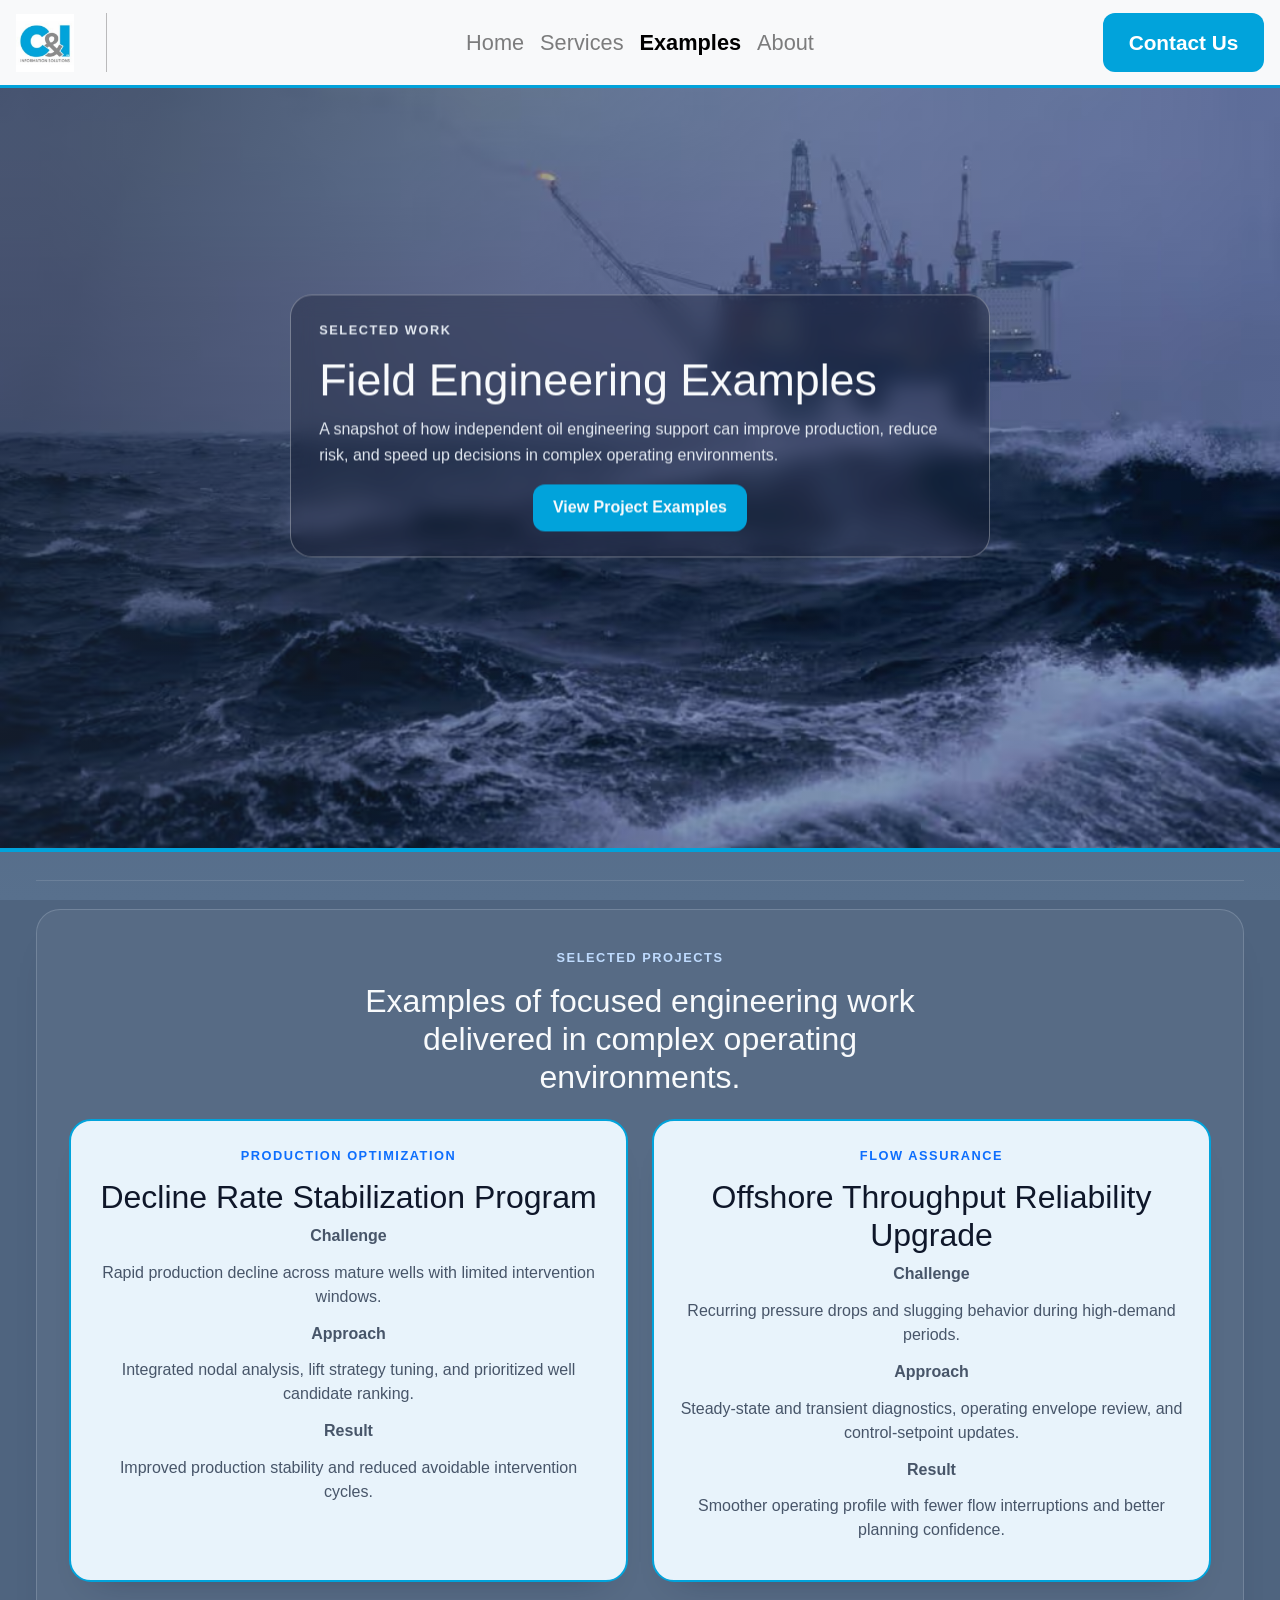
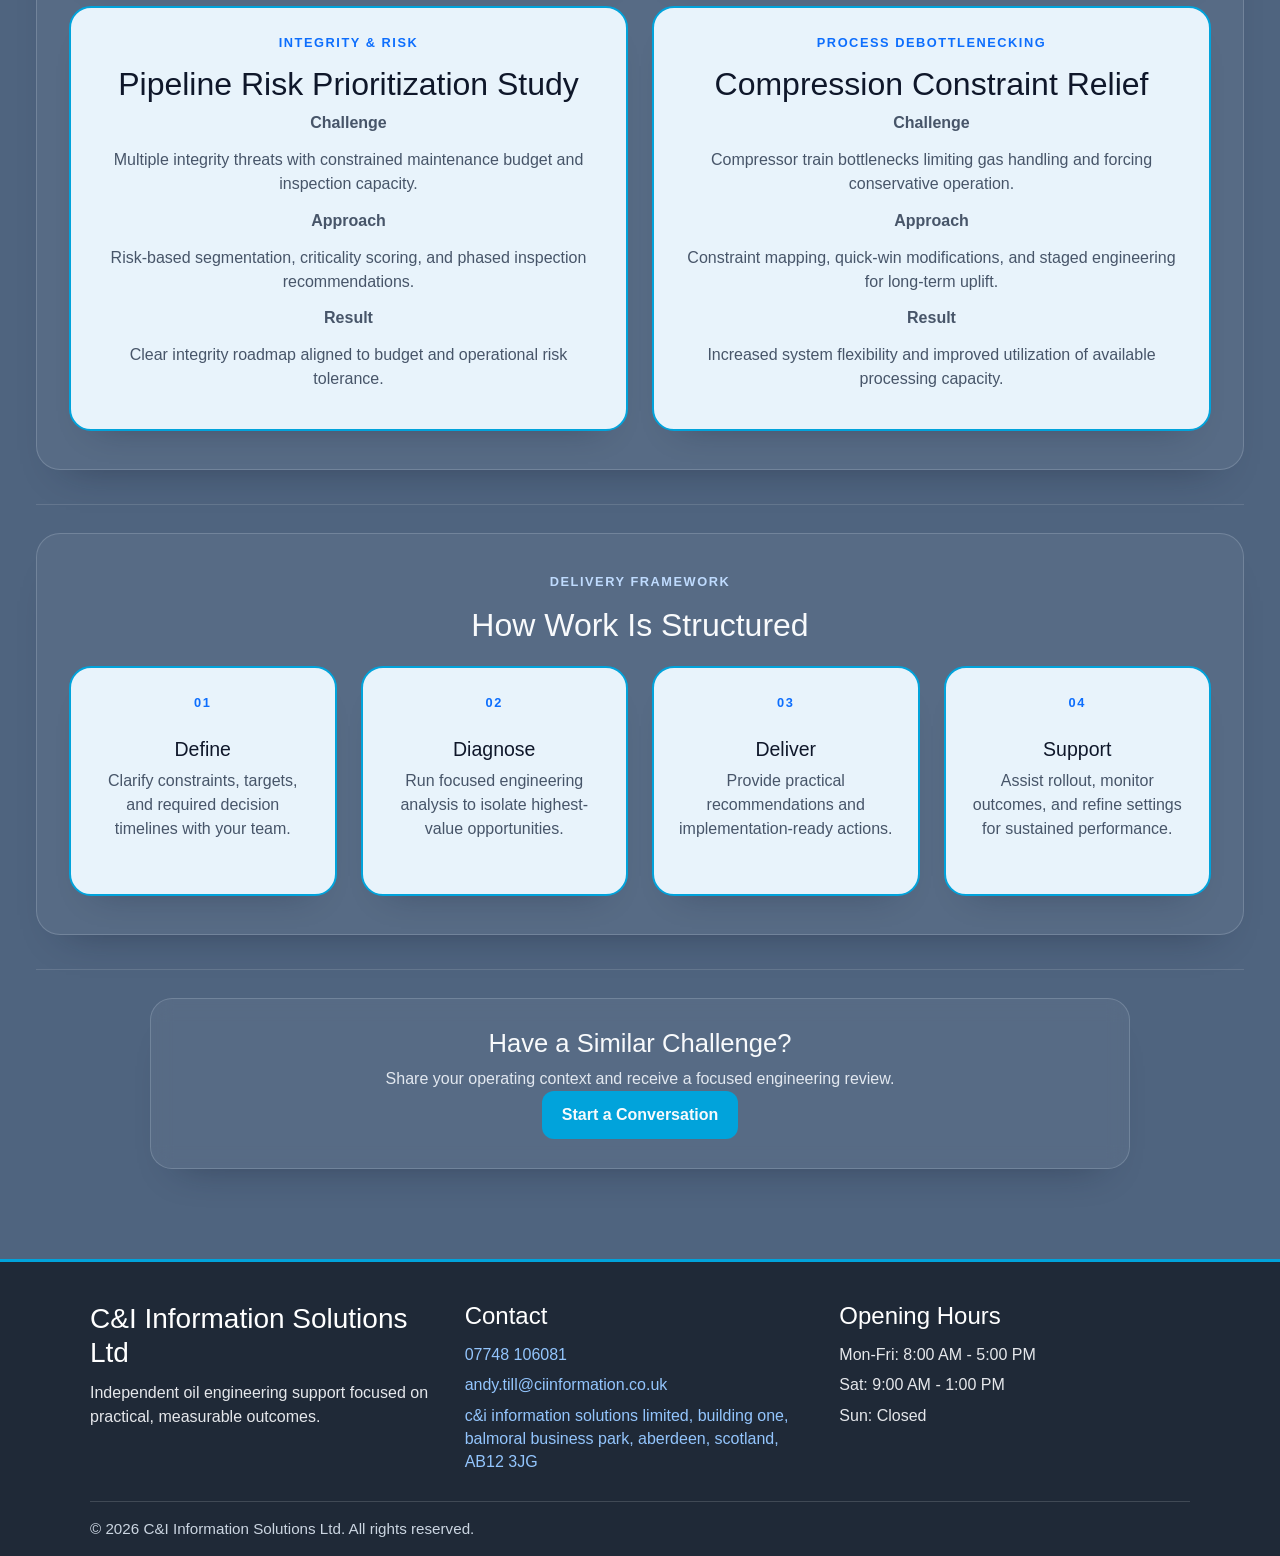
<file: examples.html>
<!DOCTYPE html>
<html>
<head>
  <title>Examples</title>
  <meta name="viewport" content="width=device-width, initial-scale=1">
  <link rel="stylesheet" href="style/index.css">
  <link rel="stylesheet" href="https://cdn.jsdelivr.net/npm/bootstrap@4.4.1/dist/css/bootstrap.min.css" integrity="sha384-Vkoo8x4CGsO3+Hhxv8T/Q5PaXtkKtu6ug5TOeNV6gBiFeWPGFN9MuhOf23Q9Ifjh" crossorigin="anonymous">
  <link rel="stylesheet" href="style/services.css">
</head>

<body id="body" class="examples-page services-page">
  <nav class="navbar navbar-expand-lg navbar-light bg-light paddingtop-20">
    <a class="navbar-brand" href="#">
      <img class="navbar-logo" src="image/Logo.jpg" alt="Company logo">
    </a>
    <button class="navbar-toggler" type="button" data-toggle="collapse" data-target="#navbarNav" aria-controls="navbarNav" aria-expanded="false" aria-label="Toggle navigation">
      <span class="navbar-toggler-icon"></span>
    </button>
    <div class="collapse navbar-collapse nav-divider" id="navbarNav">
      <ul class="navbar-nav">
        <li class="nav-item">
          <a class="nav-link" href="index.html">Home</a>
        </li>
        <li class="nav-item">
          <a class="nav-link" href="services.html">Services</a>
        </li>
        <li class="nav-item active">
          <a class="nav-link active" href="examples.html">Examples</a>
        </li>
        <li class="nav-item">
          <a class="nav-link" href="about.html">About</a>
        </li>
      </ul>
      <ul class="navbar-nav ml-auto">
        <li class="nav-item contact-tag">
          <a class="nav-link" href="contact.html">Contact Us</a>
        </li>
      </ul>
    </div>
  </nav>

  <main class="services-main">
    <section class="services-hero full-image-panel" aria-label="Project examples intro">
      <img class="panel-image" src="image/background4.png" alt="Offshore platform at sunset" />
      <div class="service-card transparent-box hero-box hero-overlay">
        <p class="services-kicker">Selected Work</p>
        <h1>Field Engineering Examples</h1>
        <p>
          A snapshot of how independent oil engineering support can improve production, reduce risk,
          and speed up decisions in complex operating environments.
        </p>
        <div class="hero-cta-wrap">
          <a class="scroll-next-btn" href="#project-examples">View Project Examples</a>
        </div>
      </div>
    </section>

    <div class="segment-divider" aria-hidden="true"></div>

    <section id="project-examples" class="featured-services" aria-label="Project examples">
      <div class="featured-header">
        <p class="services-kicker">Selected Projects</p>
        <h2>Examples of focused engineering work delivered in complex operating environments.</h2>
      </div>

      <div class="featured-grid trust-grid">
        <article class="feature-card transparent-box">
          <p class="services-kicker">Production Optimization</p>
          <h2>Decline Rate Stabilization Program</h2>
          <p><strong>Challenge</strong></p>
          <p>Rapid production decline across mature wells with limited intervention windows.</p>
          <p><strong>Approach</strong></p>
          <p>Integrated nodal analysis, lift strategy tuning, and prioritized well candidate ranking.</p>
          <p><strong>Result</strong></p>
          <p>Improved production stability and reduced avoidable intervention cycles.</p>
        </article>

        <article class="feature-card transparent-box">
          <p class="services-kicker">Flow Assurance</p>
          <h2>Offshore Throughput Reliability Upgrade</h2>
          <p><strong>Challenge</strong></p>
          <p>Recurring pressure drops and slugging behavior during high-demand periods.</p>
          <p><strong>Approach</strong></p>
          <p>Steady-state and transient diagnostics, operating envelope review, and control-setpoint updates.</p>
          <p><strong>Result</strong></p>
          <p>Smoother operating profile with fewer flow interruptions and better planning confidence.</p>
        </article>

        <article class="feature-card transparent-box">
          <p class="services-kicker">Integrity & Risk</p>
          <h2>Pipeline Risk Prioritization Study</h2>
          <p><strong>Challenge</strong></p>
          <p>Multiple integrity threats with constrained maintenance budget and inspection capacity.</p>
          <p><strong>Approach</strong></p>
          <p>Risk-based segmentation, criticality scoring, and phased inspection recommendations.</p>
          <p><strong>Result</strong></p>
          <p>Clear integrity roadmap aligned to budget and operational risk tolerance.</p>
        </article>

        <article class="feature-card transparent-box">
          <p class="services-kicker">Process Debottlenecking</p>
          <h2>Compression Constraint Relief</h2>
          <p><strong>Challenge</strong></p>
          <p>Compressor train bottlenecks limiting gas handling and forcing conservative operation.</p>
          <p><strong>Approach</strong></p>
          <p>Constraint mapping, quick-win modifications, and staged engineering for long-term uplift.</p>
          <p><strong>Result</strong></p>
          <p>Increased system flexibility and improved utilization of available processing capacity.</p>
        </article>
      </div>
    </section>

    <div class="segment-divider" aria-hidden="true"></div>

    <section class="featured-services leadership-section" aria-label="How projects are delivered">
      <div class="featured-header">
        <p class="services-kicker">Delivery Framework</p>
        <h2>How Work Is Structured</h2>
      </div>
      <div class="featured-grid">
        <article class="feature-card transparent-box">
          <p class="services-kicker">01</p>
          <h3>Define</h3>
          <p>Clarify constraints, targets, and required decision timelines with your team.</p>
        </article>
        <article class="feature-card transparent-box">
          <p class="services-kicker">02</p>
          <h3>Diagnose</h3>
          <p>Run focused engineering analysis to isolate highest-value opportunities.</p>
        </article>
        <article class="feature-card transparent-box">
          <p class="services-kicker">03</p>
          <h3>Deliver</h3>
          <p>Provide practical recommendations and implementation-ready actions.</p>
        </article>
        <article class="feature-card transparent-box">
          <p class="services-kicker">04</p>
          <h3>Support</h3>
          <p>Assist rollout, monitor outcomes, and refine settings for sustained performance.</p>
        </article>
      </div>
    </section>

    <div class="segment-divider" aria-hidden="true"></div>


    <section class="service-row" data-bar-color="#f59e0b" aria-label="Contact call to action">
      <article class="service-card transparent-box content-box mission-card">
        <h2>Have a Similar Challenge?</h2>
        <p>Share your operating context and receive a focused engineering review.</p>
        <a class="scroll-next-btn" href="contact.html">Start a Conversation</a>
      </article>
    </section>
  </main>

  <footer id="ffooter" class="site-footer">
    <div class="site-footer-inner">
      <div class="footer-col">
        <h3>C&I Information Solutions Ltd</h3>
        <p>Independent oil engineering support focused on practical, measurable outcomes.</p>
      </div>

      <div class="footer-col">
        <h4>Contact</h4>
        <p><a href="tel:07748106081">07748 106081</a></p>
        <p><a href="mailto:andy.till@ciinformation.co.uk">andy.till@ciinformation.co.uk</a></p>
        <p>
          <a href="https://maps.google.com/?q=c%26i+information+solutions+limited,+building+one,+balmoral+business+park,+aberdeen,+scotland,+AB12+3JG" target="_blank" rel="noopener noreferrer">
            c&amp;i information solutions limited, building one, balmoral business park, aberdeen, scotland, AB12 3JG
          </a>
        </p>
      </div>

      <div class="footer-col">
        <h4>Opening Hours</h4>
        <p>Mon-Fri: 8:00 AM - 5:00 PM</p>
        <p>Sat: 9:00 AM - 1:00 PM</p>
        <p>Sun: Closed</p>
      </div>
    </div>

    <div class="site-footer-bottom">
      <p>&copy; 2026 C&I Information Solutions Ltd. All rights reserved.</p>
    </div>
  </footer>

  <script src="https://code.jquery.com/jquery-3.4.1.slim.min.js" integrity="sha384-J6qa4849blE2+poT4WnyKhv5vZF5SrPo0iEjwBvKU7imGFAV0wwj1yYfoRSJoZ+n" crossorigin="anonymous"></script>
  <script src="https://cdn.jsdelivr.net/npm/popper.js@1.16.0/dist/umd/popper.min.js" integrity="sha384-Q6E9RHvbIyZFJoft+2mJbHaEWldlvI9IOYy5n3V9zzTtmI3UksdQRVvoxMfooAo" crossorigin="anonymous"></script>
  <script src="https://cdn.jsdelivr.net/npm/bootstrap@4.4.1/dist/js/bootstrap.min.js" integrity="sha384-wfSDF2E50Y2D1uUdj0O3uMBJnjuUD4Ih7YwaYd1iqfktj0Uod8GCExl3Og8ifwB6" crossorigin="anonymous"></script>
  <script src="services.js"></script>
  <script src="navbar-scroll.js"></script>
</body>
</html>
</file>
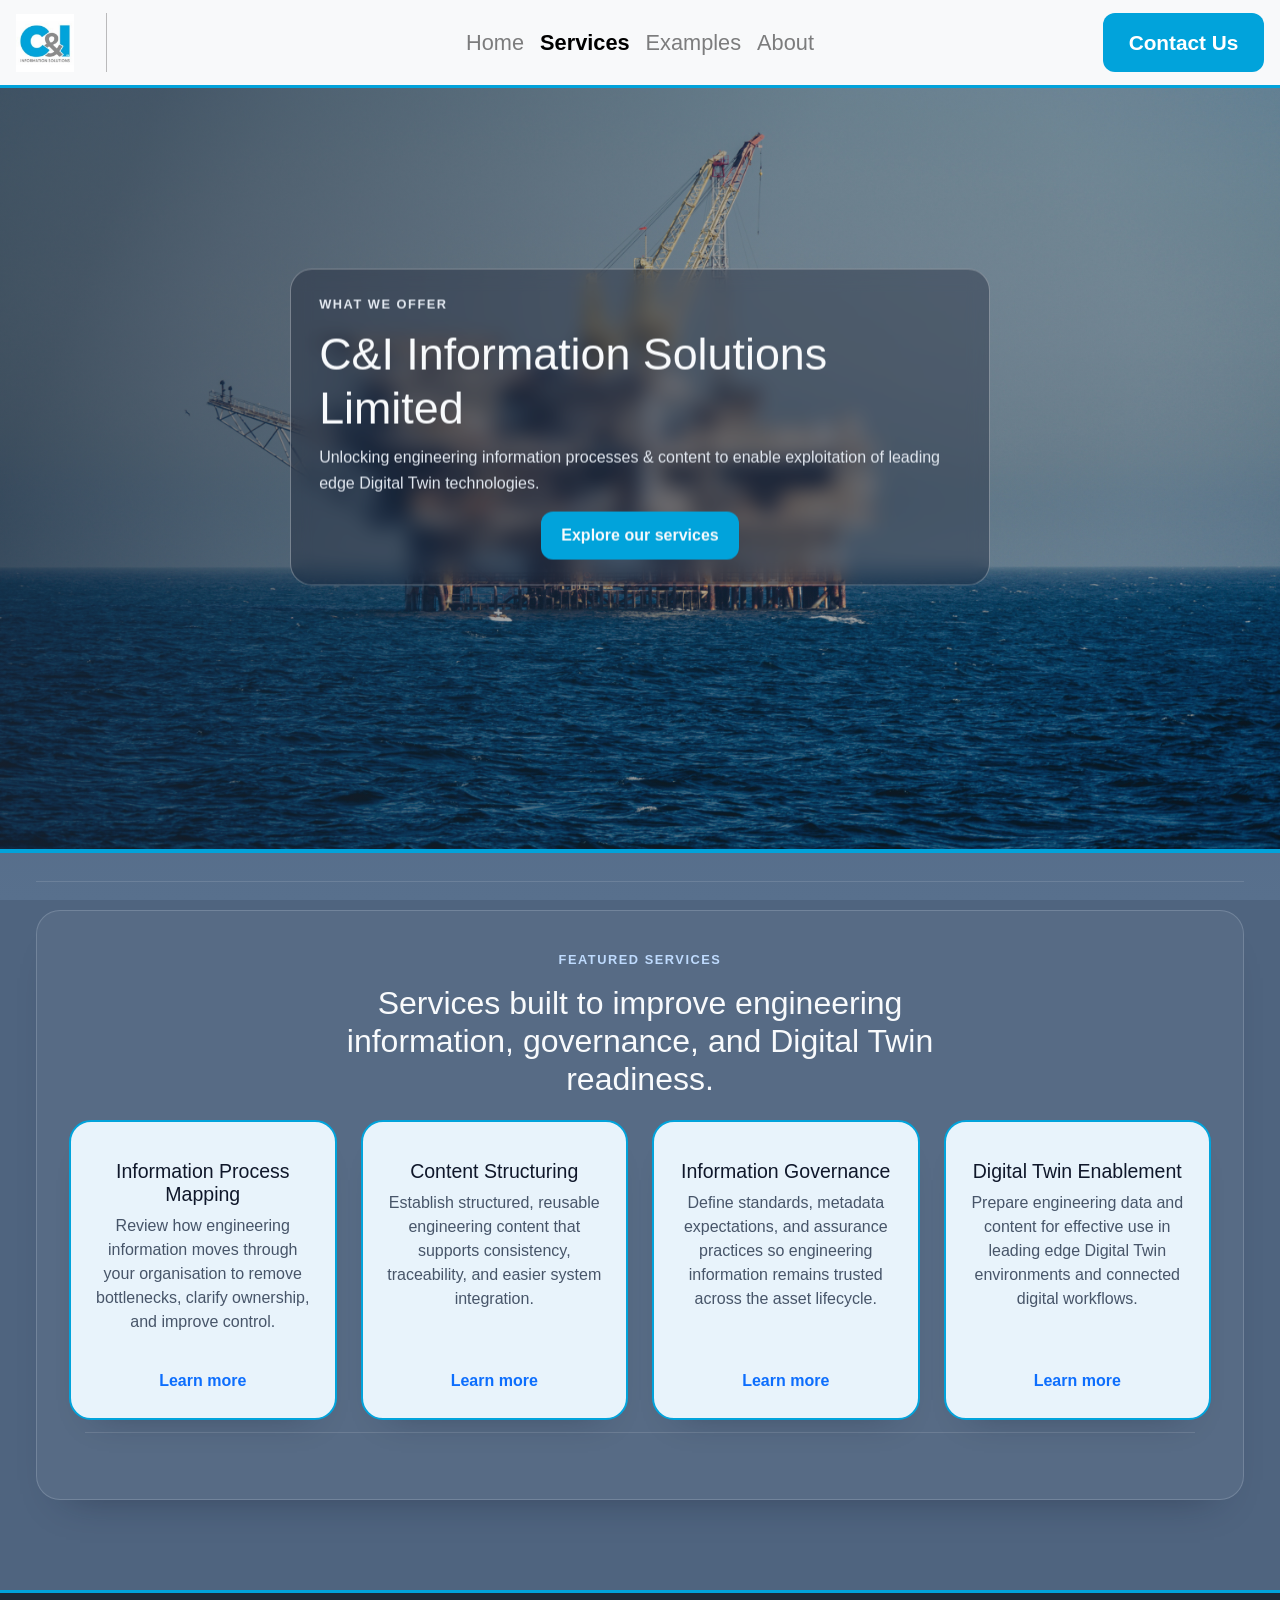
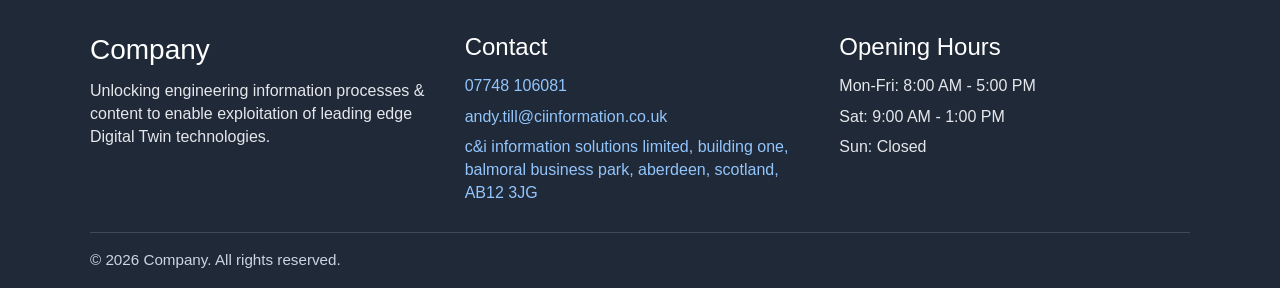
<file: services.html>
<!DOCTYPE html>
<html>
<head>
    <title> Services</title>
  <meta name="viewport" content="width=device-width, initial-scale=1">
    <link rel="stylesheet" href="style/index.css">
    <link rel="stylesheet" href="https://codepen.io/GreenSock/pen/7ba936b34824fefdccfe2c6d9f0b740b.css">
    <link rel="stylesheet" href="https://cdn.jsdelivr.net/npm/bootstrap@4.4.1/dist/css/bootstrap.min.css" integrity="sha384-Vkoo8x4CGsO3+Hhxv8T/Q5PaXtkKtu6ug5TOeNV6gBiFeWPGFN9MuhOf23Q9Ifjh" crossorigin="anonymous">
    <link rel="stylesheet" href="style/services.css">
   
    
</head>

<body id="body" class="services-page">

<nav class="navbar navbar-expand-lg navbar-light bg-light paddingtop-20">
  <a class="navbar-brand" href="#">
    <img class="navbar-logo" src="image/Logo.jpg" alt="Company logo">
  </a>
  <button class="navbar-toggler" type="button" data-toggle="collapse" data-target="#navbarNav" aria-controls="navbarNav" aria-expanded="false" aria-label="Toggle navigation">
    <span class="navbar-toggler-icon"></span>
  </button>
  <div class="collapse navbar-collapse nav-divider" id="navbarNav">
    <ul class="navbar-nav ">
      <li class="nav-item ">
        <a class="nav-link " href="index.html">Home <span class="sr-only">(current)</span> </a>
      </li>
      <li class="nav-item active">
        <a class="nav-link active" href="services.html">Services</a>
      </li>
      <li class="nav-item">
        <a class="nav-link" href="examples.html">Examples</a>
      </li>
       <li class="nav-item">
        <a class="nav-link" href="about.html">About</a>
      </li>
      
    
    </ul>
    <ul class="navbar-nav ml-auto">
          <li class="nav-item contact-tag">
        <a class="nav-link" href="contact.html">Contact Us </a>
      </li>
    </ul>

  </div>
</nav>



<main class="services-main">
  <section class="services-hero full-image-panel" aria-label="Services hero">
    <img class="panel-image" src="image/test1.jpg" alt="Advertising campaign planning board" />
    <div class="service-card transparent-box hero-box hero-overlay">
      <p class="services-kicker">What We Offer</p>
      <h1>C&amp;I Information Solutions Limited</h1>
      <p>
        Unlocking engineering information processes &amp; content to enable exploitation of leading edge Digital Twin technologies.
      </p>
      <div class="hero-cta-wrap">
        <a class="scroll-next-btn" href="#featured-services">Explore our services</a>
      </div>
    </div>
  </section>

  <div class="segment-divider" aria-hidden="true"></div>


  <section id="featured-services" class="featured-services" aria-label="Featured Services">
    <div class="featured-header">
      <p class="services-kicker">Featured Services</p>
      <h2>Services built to improve engineering information, governance, and Digital Twin readiness.</h2>
    </div>

    <div class="featured-grid">
      <article class="feature-card transparent-box">
        <h3>Information Process Mapping</h3>
        <p>
          Review how engineering information moves through your organisation to remove bottlenecks, clarify ownership, and improve control.
        </p>
        <a href="contact.html">Learn more</a>
      </article>

      <article class="feature-card transparent-box">
        <h3>Content Structuring</h3>
        <p>
          Establish structured, reusable engineering content that supports consistency, traceability, and easier system integration.
        </p>
        <a href="contact.html">Learn more</a>
      </article>

      <article class="feature-card transparent-box">
        <h3>Information Governance</h3>
        <p>
          Define standards, metadata expectations, and assurance practices so engineering information remains trusted across the asset lifecycle.
        </p>
        <a href="contact.html">Learn more</a>
      </article>

      <article class="feature-card transparent-box">
        <h3>Digital Twin Enablement</h3>
        <p>
          Prepare engineering data and content for effective use in leading edge Digital Twin environments and connected digital workflows.
        </p>
        <a href="contact.html">Learn more</a>
      </article>
    </div>

  <div class="segment-divider" aria-hidden="true"></div>

  </section>
</main>

<footer id="ffooter" class="site-footer">
  <div class="site-footer-inner">
    <div class="footer-col">
      <h3>Company</h3>
      <p>Unlocking engineering information processes &amp; content to enable exploitation of leading edge Digital Twin technologies.</p>
    </div>

    <div class="footer-col">
      <h4>Contact</h4>
      <p><a href="tel:07748106081">07748 106081</a></p>
      <p><a href="mailto:andy.till@ciinformation.co.uk">andy.till@ciinformation.co.uk</a></p>
      <p>
        <a href="https://maps.google.com/?q=c%26i+information+solutions+limited,+building+one,+balmoral+business+park,+aberdeen,+scotland,+AB12+3JG" target="_blank" rel="noopener noreferrer">
          c&amp;i information solutions limited, building one, balmoral business park, aberdeen, scotland, AB12 3JG
        </a>
      </p>
    </div>

    <div class="footer-col">
      <h4>Opening Hours</h4>
      <p>Mon-Fri: 8:00 AM - 5:00 PM</p>
      <p>Sat: 9:00 AM - 1:00 PM</p>
      <p>Sun: Closed</p>
    </div>
  </div>

  <div class="site-footer-bottom">
    <p>&copy; 2026 Company. All rights reserved.</p>
  </div>
</footer>


<script src="services.js"></script>
<script src="https://code.jquery.com/jquery-3.4.1.slim.min.js" integrity="sha384-J6qa4849blE2+poT4WnyKhv5vZF5SrPo0iEjwBvKU7imGFAV0wwj1yYfoRSJoZ+n" crossorigin="anonymous"></script>
<script src="https://cdn.jsdelivr.net/npm/popper.js@1.16.0/dist/umd/popper.min.js" integrity="sha384-Q6E9RHvbIyZFJoft+2mJbHaEWldlvI9IOYy5n3zV9zzTtmI3UksdQRVvoxMfooAo" crossorigin="anonymous"></script>
<script src="https://cdn.jsdelivr.net/npm/bootstrap@4.4.1/dist/js/bootstrap.min.js" integrity="sha384-wfSDF2E50Y2D1uUdj0O3uMBJnjuUD4Ih7YwaYd1iqfktj0Uod8GCExl3Og8ifwB6" crossorigin="anonymous"></script>
<script src="navbar-scroll.js"></script>
</body>

</html>
</file>
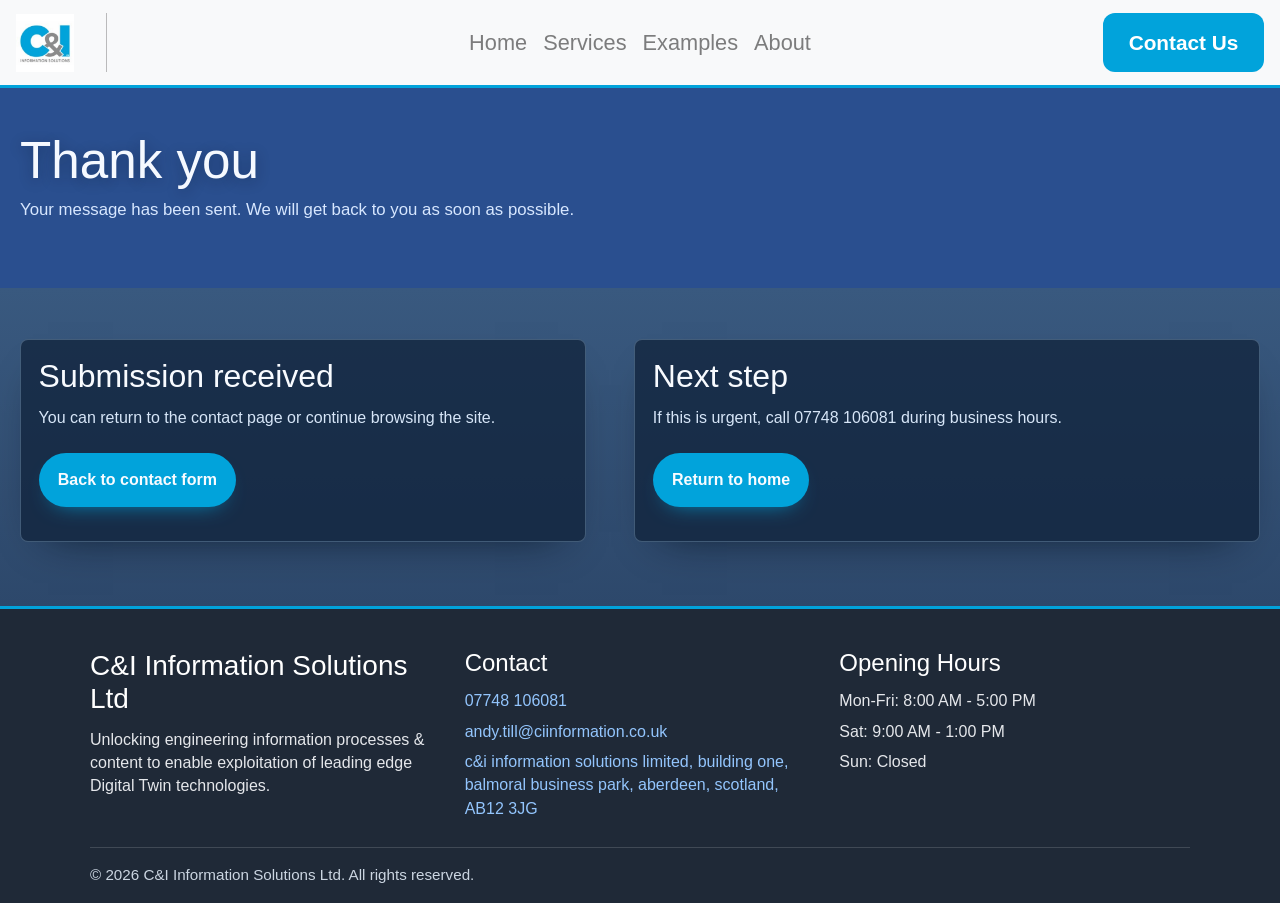
<file: thank-you.html>
<!DOCTYPE html>
<html>
<head>
    <title>Thank You</title>
    <meta name="viewport" content="width=device-width, initial-scale=1">
    <link rel="stylesheet" href="style/contact.css">
    <link rel="stylesheet" href="https://cdn.jsdelivr.net/npm/bootstrap@4.4.1/dist/css/bootstrap.min.css" integrity="sha384-Vkoo8x4CGsO3+Hhxv8T/Q5PaXtkKtu6ug5TOeNV6gBiFeWPGFN9MuhOf23Q9Ifjh" crossorigin="anonymous">
</head>

<body id="body">
  <nav class="navbar navbar-expand-lg navbar-light bg-light paddingtop-20">
    <a class="navbar-brand" href="index.html">
      <img class="navbar-logo" src="image/Logo.jpg" alt="Company logo">
    </a>
    <button class="navbar-toggler" type="button" data-toggle="collapse" data-target="#navbarNav" aria-controls="navbarNav" aria-expanded="false" aria-label="Toggle navigation">
      <span class="navbar-toggler-icon"></span>
    </button>
    <div class="collapse navbar-collapse nav-divider" id="navbarNav">
      <ul class="navbar-nav">
        <li class="nav-item">
          <a class="nav-link" href="index.html">Home</a>
        </li>
        <li class="nav-item">
          <a class="nav-link" href="services.html">Services</a>
        </li>
        <li class="nav-item">
          <a class="nav-link" href="examples.html">Examples</a>
        </li>
        <li class="nav-item">
          <a class="nav-link" href="about.html">About</a>
        </li>
      </ul>
      <ul class="navbar-nav ml-auto">
        <li class="nav-item contact-tag">
          <a class="nav-link active" href="contact.html">Contact Us</a>
        </li>
      </ul>
    </div>
  </nav>

  <main class="contact-page-shell">
    <section class="contact-intro">
      <div class="contact-intro-inner">
        <h1>Thank you</h1>
        <p>Your message has been sent. We will get back to you as soon as possible.</p>
      </div>
    </section>

    <div class="segment-divider" aria-hidden="true"></div>

    <section class="contact-workspace">
      <div class="contact-workspace-inner">
        <div class="contact-form-panel">
          <h2>Submission received</h2>
          <p>You can return to the contact page or continue browsing the site.</p>
          <p><a class="contact-submit" href="contact.html">Back to contact form</a></p>
        </div>
        <div class="contact-form-panel">
          <h2>Next step</h2>
          <p>If this is urgent, call 07748 106081 during business hours.</p>
          <p><a class="contact-submit" href="index.html">Return to home</a></p>
        </div>
      </div>
    </section>
  </main>

  <footer id="ffooter" class="site-footer">
    <div class="site-footer-inner">
      <div class="footer-col">
        <h3>C&I Information Solutions Ltd</h3>
        <p>Unlocking engineering information processes &amp; content to enable exploitation of leading edge Digital Twin technologies.</p>
      </div>

      <div class="footer-col">
        <h4>Contact</h4>
        <p><a href="tel:07748106081">07748 106081</a></p>
        <p><a href="mailto:andy.till@ciinformation.co.uk">andy.till@ciinformation.co.uk</a></p>
        <p>
          <a href="https://maps.google.com/?q=c%26i+information+solutions+limited,+building+one,+balmoral+business+park,+aberdeen,+scotland,+AB12+3JG" target="_blank" rel="noopener noreferrer">
            c&amp;i information solutions limited, building one, balmoral business park, aberdeen, scotland, AB12 3JG
          </a>
        </p>
      </div>

      <div class="footer-col">
        <h4>Opening Hours</h4>
        <p>Mon-Fri: 8:00 AM - 5:00 PM</p>
        <p>Sat: 9:00 AM - 1:00 PM</p>
        <p>Sun: Closed</p>
      </div>
    </div>

    <div class="site-footer-bottom">
      <p>&copy; 2026 C&I Information Solutions Ltd. All rights reserved.</p>
    </div>
  </footer>

  <script src="https://code.jquery.com/jquery-3.4.1.slim.min.js" integrity="sha384-J6qa4849blE2+poT4WnyKhv5vZF5SrPo0iEjwBvKU7imGFAV0wwj1yYfoRSJoZ+n" crossorigin="anonymous"></script>
  <script src="https://cdn.jsdelivr.net/npm/popper.js@1.16.0/dist/umd/popper.min.js" integrity="sha384-Q6E9RHvbIyZFJoft+2mJbHaEWldlvI9IOYy5n3zV9zzTtmI3UksdQRVvoxMfooAo" crossorigin="anonymous"></script>
  <script src="https://cdn.jsdelivr.net/npm/bootstrap@4.4.1/dist/js/bootstrap.min.js" integrity="sha384-wfSDF2E50Y2D1uUdj0O3uMBJnjuUD4Ih7YwaYd1iqfktj0Uod8GCExl3Og8ifwB6" crossorigin="anonymous"></script>
  <script src="navbar-scroll.js"></script>
</body>

</html>
</file>
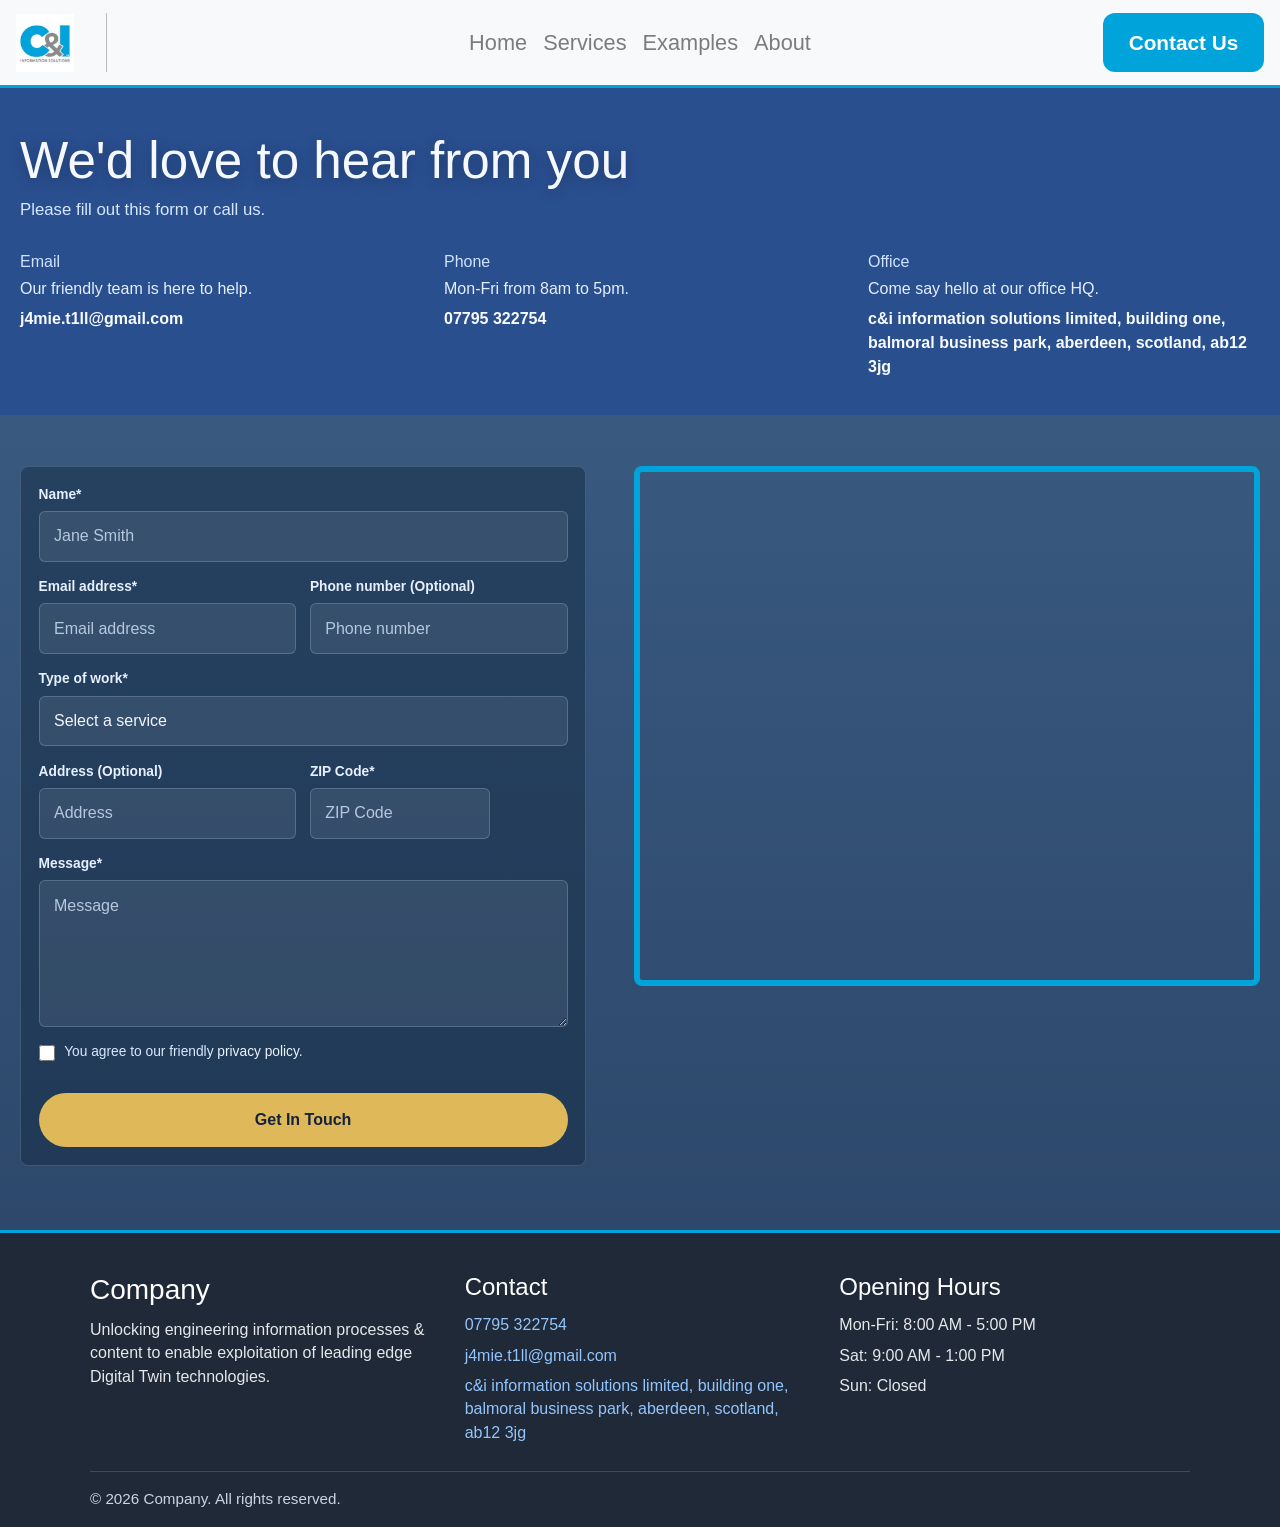
<file: DadSite/contact.html>
<!DOCTYPE html>
<html>
<head>
    <title> Andy Till</title>
  <meta name="viewport" content="width=device-width, initial-scale=1">
    <link rel="stylesheet" href="contact.css">
    <link rel="stylesheet" href="https://codepen.io/GreenSock/pen/7ba936b34824fefdccfe2c6d9f0b740b.css
    ">
        <link rel="stylesheet" href="https://cdn.jsdelivr.net/npm/bootstrap@4.4.1/dist/css/bootstrap.min.css" integrity="sha384-Vkoo8x4CGsO3+Hhxv8T/Q5PaXtkKtu6ug5TOeNV6gBiFeWPGFN9MuhOf23Q9Ifjh" crossorigin="anonymous">
</head>

<body id="body">

  <nav class="navbar navbar-expand-lg navbar-light bg-light paddingtop-20">
  <a class="navbar-brand" href="#">
    <img class="navbar-logo" src="Logo.jpg" alt="Company logo">
  </a>
  <button class="navbar-toggler" type="button" data-toggle="collapse" data-target="#navbarNav" aria-controls="navbarNav" aria-expanded="false" aria-label="Toggle navigation">
    <span class="navbar-toggler-icon"></span>
  </button>
  <div class="collapse navbar-collapse nav-divider" id="navbarNav">
    <ul class="navbar-nav">
      <li class="nav-item ">
        <a class="nav-link" href="index.html">Home</a>
      </li>
      <li class="nav-item">
        <a class="nav-link " href="services.html">Services <span class="sr-only">(current)</span></a>
      </li>
      <li class="nav-item">
        <a class="nav-link" href="examples.html">Examples</a>
      </li>
       <li class="nav-item">
        <a class="nav-link" href="about.html">About</a>
      </li>

    </ul>
    <ul class="navbar-nav ml-auto">
          <li class="nav-item contact-tag">
        <a class="nav-link active" href="contact.html">Contact Us </a>
      </li>
    </ul>
  </div>
</nav>

<main class="contact-page-shell">
  <section class="contact-intro">
    <div class="contact-intro-inner">
      <h1>We'd love to hear from you</h1>
      <p>Please fill out this form or call us.</p>

      <div class="contact-info-grid">
        <article class="contact-info-item">
          <h2>Email</h2>
          <p>Our friendly team is here to help.</p>
          <a href="mailto:j4mie.t1ll@gmail.com">j4mie.t1ll@gmail.com</a>
        </article>

        <article class="contact-info-item">
          <h2>Phone</h2>
          <p>Mon-Fri from 8am to 5pm.</p>
          <a href="tel:07795322754">07795 322754</a>
        </article>

        <article class="contact-info-item">
          <h2>Office</h2>
          <p>Come say hello at our office HQ.</p>
          <a href="https://maps.google.com/?q=c%26i+information+solutions+limited,+building+one,+balmoral+business+park,+aberdeen,+scotland,+ab12+3jg" target="_blank" rel="noopener noreferrer">c&amp;i information solutions limited, building one, balmoral business park, aberdeen, scotland, ab12 3jg</a>
        </article>
      </div>
    </div>
  </section>

      <div class="segment-divider" aria-hidden="true"></div>

      
  <section class="contact-workspace">
    <div class="contact-workspace-inner">
      <div class="contact-form-panel">
        <form class="contact-form" action="#" method="post">
          <div class="field-group field-group-full">
            <label for="name">Name*</label>
            <input id="name" name="name" type="text" placeholder="Jane Smith" required>
          </div>

          <div class="field-grid two-up">
            <div class="field-group">
              <label for="email">Email address*</label>
              <input id="email" name="email" type="email" placeholder="Email address" required>
            </div>

            <div class="field-group">
              <label for="phone">Phone number (Optional)</label>
              <input id="phone" name="phone" type="tel" placeholder="Phone number">
            </div>
          </div>

          <div class="field-group field-group-full">
            <label for="service">Type of work*</label>
            <select id="service" name="service" required>
              <option value="" selected disabled>Select a service</option>
              <option value="information-process-mapping">Information Process Mapping</option>
              <option value="content-structuring">Content Structuring</option>
              <option value="information-governance">Information Governance</option>
              <option value="digital-twin-enablement">Digital Twin Enablement</option>
              <option value="engineering-data-assurance">Engineering Data Assurance</option>
            </select>
          </div>

          <div class="field-grid two-up address-grid">
            <div class="field-group">
              <label for="address">Address (Optional)</label>
              <input id="address" name="address" type="text" placeholder="Address">
            </div>

            <div class="field-group zip-group">
              <label for="zip">ZIP Code*</label>
              <input id="zip" name="zip" type="text" placeholder="ZIP Code" required>
            </div>
          </div>

          <div class="field-group field-group-full">
            <label for="message">Message*</label>
            <textarea id="message" name="message" rows="5" placeholder="Message" required></textarea>
          </div>

          <label class="checkbox-row" for="privacy">
            <input id="privacy" name="privacy" type="checkbox" required>
            <span>You agree to our friendly <a href="#">privacy policy</a>.</span>
          </label>

          <button class="contact-submit" type="submit">Get In Touch</button>
        </form>
      </div>

      <div class="contact-map-panel">
        <iframe
          class="contact-map"
          title="Business location map"
          src="https://www.google.com/maps?q=C%26I+Information+Solutions+Ltd,+AB12+3JG&z=14&output=embed"
          allowfullscreen=""
          loading="lazy"
          referrerpolicy="strict-origin-when-cross-origin">
        </iframe>
      </div>
    </div>
  </section>
</main>

<footer id="ffooter" class="site-footer">
  <div class="site-footer-inner">
    <div class="footer-col">
      <h3>Company</h3>
      <p>Unlocking engineering information processes &amp; content to enable exploitation of leading edge Digital Twin technologies.</p>
    </div>

    <div class="footer-col">
      <h4>Contact</h4>
      <p><a href="tel:07795322754">07795 322754</a></p>
      <p><a href="mailto:j4mie.t1ll@gmail.com">j4mie.t1ll@gmail.com</a></p>
      <p>
        <a href="https://maps.google.com/?q=c%26i+information+solutions+limited,+building+one,+balmoral+business+park,+aberdeen,+scotland,+ab12+3jg" target="_blank" rel="noopener noreferrer">
          c&amp;i information solutions limited, building one, balmoral business park, aberdeen, scotland, ab12 3jg
        </a>
      </p>
    </div>

    <div class="footer-col">
      <h4>Opening Hours</h4>
      <p>Mon-Fri: 8:00 AM - 5:00 PM</p>
      <p>Sat: 9:00 AM - 1:00 PM</p>
      <p>Sun: Closed</p>
    </div>
  </div>

  <div class="site-footer-bottom">
    <p>&copy; 2026 Company. All rights reserved.</p>
  </div>
</footer>
<script src="https://code.jquery.com/jquery-3.4.1.slim.min.js" integrity="sha384-J6qa4849blE2+poT4WnyKhv5vZF5SrPo0iEjwBvKU7imGFAV0wwj1yYfoRSJoZ+n" crossorigin="anonymous"></script>
<script src="https://cdn.jsdelivr.net/npm/popper.js@1.16.0/dist/umd/popper.min.js" integrity="sha384-Q6E9RHvbIyZFJoft+2mJbHaEWldlvI9IOYy5n3zV9zzTtmI3UksdQRVvoxMfooAo" crossorigin="anonymous"></script>
<script src="https://cdn.jsdelivr.net/npm/bootstrap@4.4.1/dist/js/bootstrap.min.js" integrity="sha384-wfSDF2E50Y2D1uUdj0O3uMBJnjuUD4Ih7YwaYd1iqfktj0Uod8GCExl3Og8ifwB6" crossorigin="anonymous"></script>
<script src="services.js"></script>
<script src="navbar-scroll.js"></script>
</body>

</html>
</file>
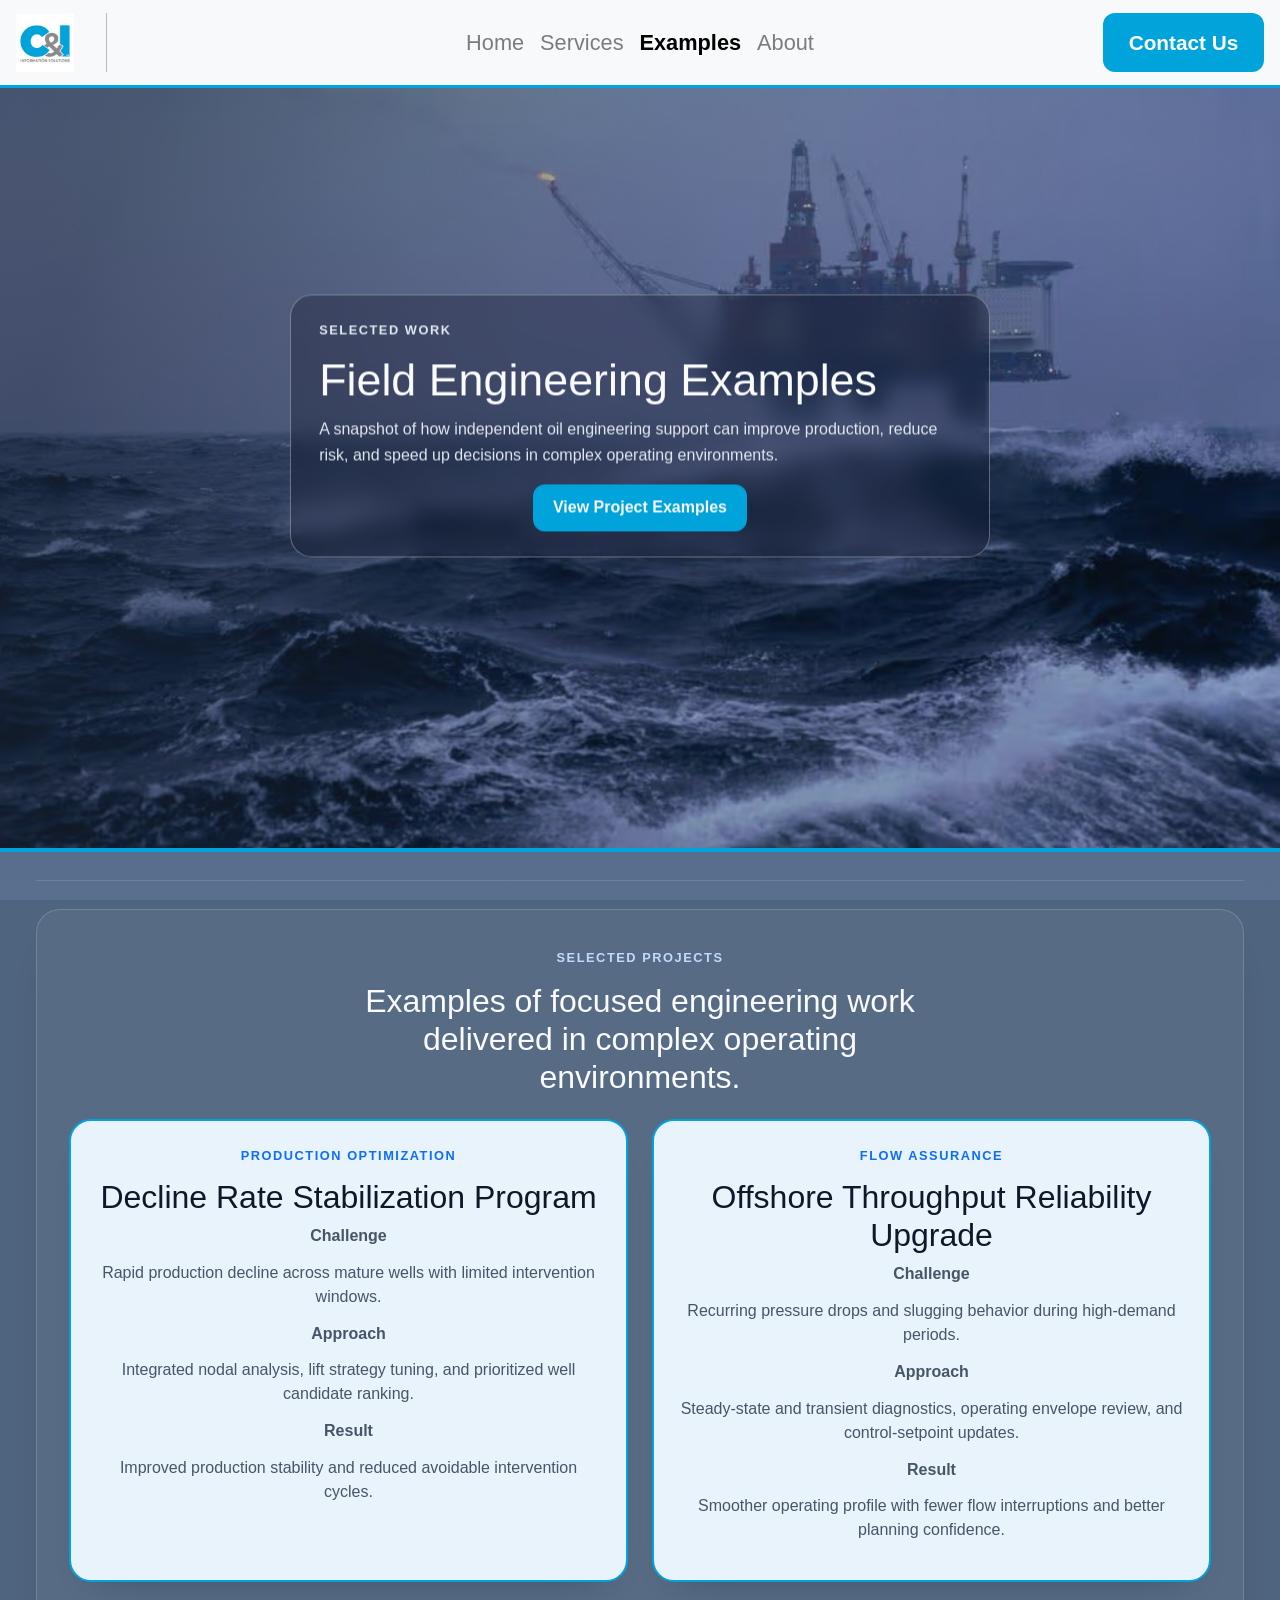
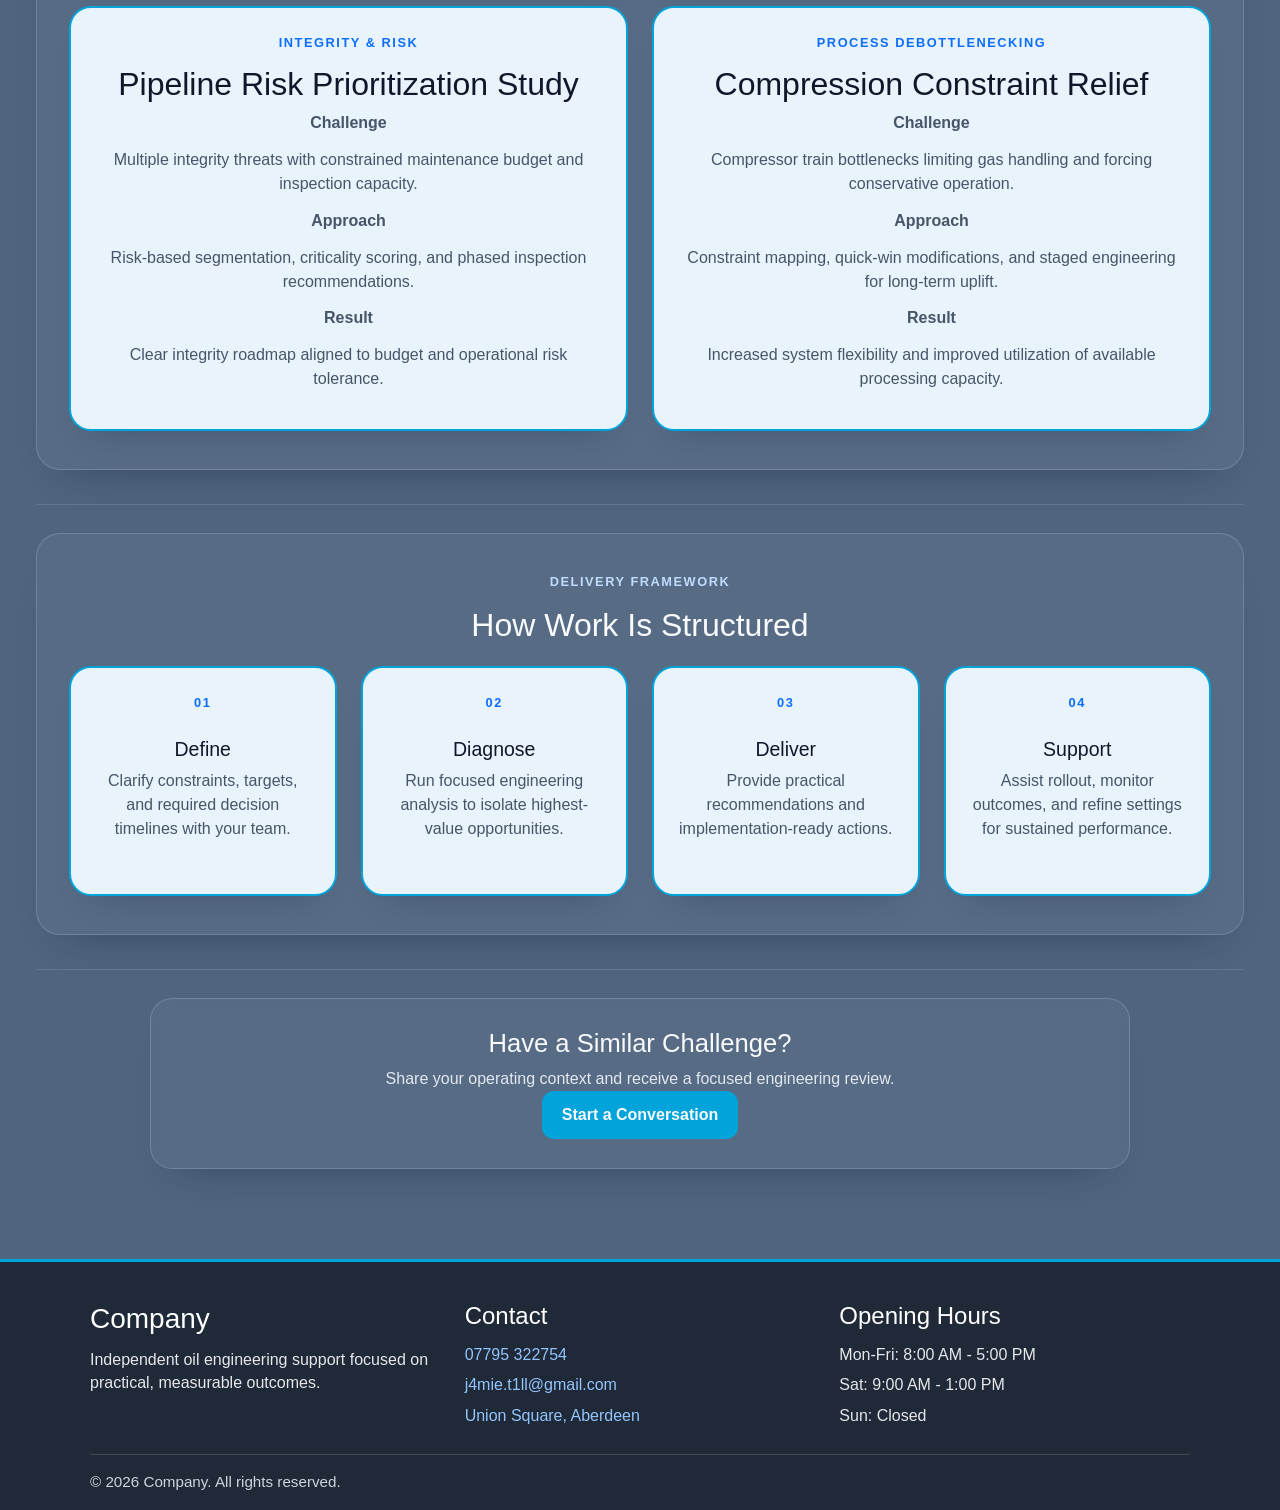
<file: DadSite/examples.html>
<!DOCTYPE html>
<html>
<head>
  <title>Examples</title>
  <meta name="viewport" content="width=device-width, initial-scale=1">
  <link rel="stylesheet" href="index.css">
  <link rel="stylesheet" href="https://cdn.jsdelivr.net/npm/bootstrap@4.4.1/dist/css/bootstrap.min.css" integrity="sha384-Vkoo8x4CGsO3+Hhxv8T/Q5PaXtkKtu6ug5TOeNV6gBiFeWPGFN9MuhOf23Q9Ifjh" crossorigin="anonymous">
  <link rel="stylesheet" href="services.css">
</head>

<body id="body" class="examples-page services-page">
  <nav class="navbar navbar-expand-lg navbar-light bg-light paddingtop-20">
    <a class="navbar-brand" href="#">
      <img class="navbar-logo" src="Logo.jpg" alt="Company logo">
    </a>
    <button class="navbar-toggler" type="button" data-toggle="collapse" data-target="#navbarNav" aria-controls="navbarNav" aria-expanded="false" aria-label="Toggle navigation">
      <span class="navbar-toggler-icon"></span>
    </button>
    <div class="collapse navbar-collapse nav-divider" id="navbarNav">
      <ul class="navbar-nav">
        <li class="nav-item">
          <a class="nav-link" href="index.html">Home</a>
        </li>
        <li class="nav-item">
          <a class="nav-link" href="services.html">Services</a>
        </li>
        <li class="nav-item active">
          <a class="nav-link active" href="examples.html">Examples</a>
        </li>
        <li class="nav-item">
          <a class="nav-link" href="about.html">About</a>
        </li>
      </ul>
      <ul class="navbar-nav ml-auto">
        <li class="nav-item contact-tag">
          <a class="nav-link" href="contact.html">Contact Us</a>
        </li>
      </ul>
    </div>
  </nav>

  <main class="services-main">
    <section class="services-hero full-image-panel" aria-label="Project examples intro">
      <img class="panel-image" src="background4.png" alt="Offshore platform at sunset" />
      <div class="service-card transparent-box hero-box hero-overlay">
        <p class="services-kicker">Selected Work</p>
        <h1>Field Engineering Examples</h1>
        <p>
          A snapshot of how independent oil engineering support can improve production, reduce risk,
          and speed up decisions in complex operating environments.
        </p>
        <div class="hero-cta-wrap">
          <a class="scroll-next-btn" href="#project-examples">View Project Examples</a>
        </div>
      </div>
    </section>

    <div class="segment-divider" aria-hidden="true"></div>

    <section id="project-examples" class="featured-services" aria-label="Project examples">
      <div class="featured-header">
        <p class="services-kicker">Selected Projects</p>
        <h2>Examples of focused engineering work delivered in complex operating environments.</h2>
      </div>

      <div class="featured-grid trust-grid">
        <article class="feature-card transparent-box">
          <p class="services-kicker">Production Optimization</p>
          <h2>Decline Rate Stabilization Program</h2>
          <p><strong>Challenge</strong></p>
          <p>Rapid production decline across mature wells with limited intervention windows.</p>
          <p><strong>Approach</strong></p>
          <p>Integrated nodal analysis, lift strategy tuning, and prioritized well candidate ranking.</p>
          <p><strong>Result</strong></p>
          <p>Improved production stability and reduced avoidable intervention cycles.</p>
        </article>

        <article class="feature-card transparent-box">
          <p class="services-kicker">Flow Assurance</p>
          <h2>Offshore Throughput Reliability Upgrade</h2>
          <p><strong>Challenge</strong></p>
          <p>Recurring pressure drops and slugging behavior during high-demand periods.</p>
          <p><strong>Approach</strong></p>
          <p>Steady-state and transient diagnostics, operating envelope review, and control-setpoint updates.</p>
          <p><strong>Result</strong></p>
          <p>Smoother operating profile with fewer flow interruptions and better planning confidence.</p>
        </article>

        <article class="feature-card transparent-box">
          <p class="services-kicker">Integrity & Risk</p>
          <h2>Pipeline Risk Prioritization Study</h2>
          <p><strong>Challenge</strong></p>
          <p>Multiple integrity threats with constrained maintenance budget and inspection capacity.</p>
          <p><strong>Approach</strong></p>
          <p>Risk-based segmentation, criticality scoring, and phased inspection recommendations.</p>
          <p><strong>Result</strong></p>
          <p>Clear integrity roadmap aligned to budget and operational risk tolerance.</p>
        </article>

        <article class="feature-card transparent-box">
          <p class="services-kicker">Process Debottlenecking</p>
          <h2>Compression Constraint Relief</h2>
          <p><strong>Challenge</strong></p>
          <p>Compressor train bottlenecks limiting gas handling and forcing conservative operation.</p>
          <p><strong>Approach</strong></p>
          <p>Constraint mapping, quick-win modifications, and staged engineering for long-term uplift.</p>
          <p><strong>Result</strong></p>
          <p>Increased system flexibility and improved utilization of available processing capacity.</p>
        </article>
      </div>
    </section>

    <div class="segment-divider" aria-hidden="true"></div>

    <section class="featured-services leadership-section" aria-label="How projects are delivered">
      <div class="featured-header">
        <p class="services-kicker">Delivery Framework</p>
        <h2>How Work Is Structured</h2>
      </div>
      <div class="featured-grid">
        <article class="feature-card transparent-box">
          <p class="services-kicker">01</p>
          <h3>Define</h3>
          <p>Clarify constraints, targets, and required decision timelines with your team.</p>
        </article>
        <article class="feature-card transparent-box">
          <p class="services-kicker">02</p>
          <h3>Diagnose</h3>
          <p>Run focused engineering analysis to isolate highest-value opportunities.</p>
        </article>
        <article class="feature-card transparent-box">
          <p class="services-kicker">03</p>
          <h3>Deliver</h3>
          <p>Provide practical recommendations and implementation-ready actions.</p>
        </article>
        <article class="feature-card transparent-box">
          <p class="services-kicker">04</p>
          <h3>Support</h3>
          <p>Assist rollout, monitor outcomes, and refine settings for sustained performance.</p>
        </article>
      </div>
    </section>

    <div class="segment-divider" aria-hidden="true"></div>


    <section class="service-row" data-bar-color="#f59e0b" aria-label="Contact call to action">
      <article class="service-card transparent-box content-box mission-card">
        <h2>Have a Similar Challenge?</h2>
        <p>Share your operating context and receive a focused engineering review.</p>
        <a class="scroll-next-btn" href="contact.html">Start a Conversation</a>
      </article>
    </section>
  </main>

  <footer id="ffooter" class="site-footer">
    <div class="site-footer-inner">
      <div class="footer-col">
        <h3>Company</h3>
        <p>Independent oil engineering support focused on practical, measurable outcomes.</p>
      </div>

      <div class="footer-col">
        <h4>Contact</h4>
        <p><a href="tel:07795322754">07795 322754</a></p>
        <p><a href="mailto:j4mie.t1ll@gmail.com">j4mie.t1ll@gmail.com</a></p>
        <p>
          <a href="https://maps.google.com/?q=Union+Square,+Aberdeen" target="_blank" rel="noopener noreferrer">
            Union Square, Aberdeen
          </a>
        </p>
      </div>

      <div class="footer-col">
        <h4>Opening Hours</h4>
        <p>Mon-Fri: 8:00 AM - 5:00 PM</p>
        <p>Sat: 9:00 AM - 1:00 PM</p>
        <p>Sun: Closed</p>
      </div>
    </div>

    <div class="site-footer-bottom">
      <p>&copy; 2026 Company. All rights reserved.</p>
    </div>
  </footer>

  <script src="https://code.jquery.com/jquery-3.4.1.slim.min.js" integrity="sha384-J6qa4849blE2+poT4WnyKhv5vZF5SrPo0iEjwBvKU7imGFAV0wwj1yYfoRSJoZ+n" crossorigin="anonymous"></script>
  <script src="https://cdn.jsdelivr.net/npm/popper.js@1.16.0/dist/umd/popper.min.js" integrity="sha384-Q6E9RHvbIyZFJoft+2mJbHaEWldlvI9IOYy5n3V9zzTtmI3UksdQRVvoxMfooAo" crossorigin="anonymous"></script>
  <script src="https://cdn.jsdelivr.net/npm/bootstrap@4.4.1/dist/js/bootstrap.min.js" integrity="sha384-wfSDF2E50Y2D1uUdj0O3uMBJnjuUD4Ih7YwaYd1iqfktj0Uod8GCExl3Og8ifwB6" crossorigin="anonymous"></script>
  <script src="services.js"></script>
  <script src="navbar-scroll.js"></script>
</body>
</html>
</file>
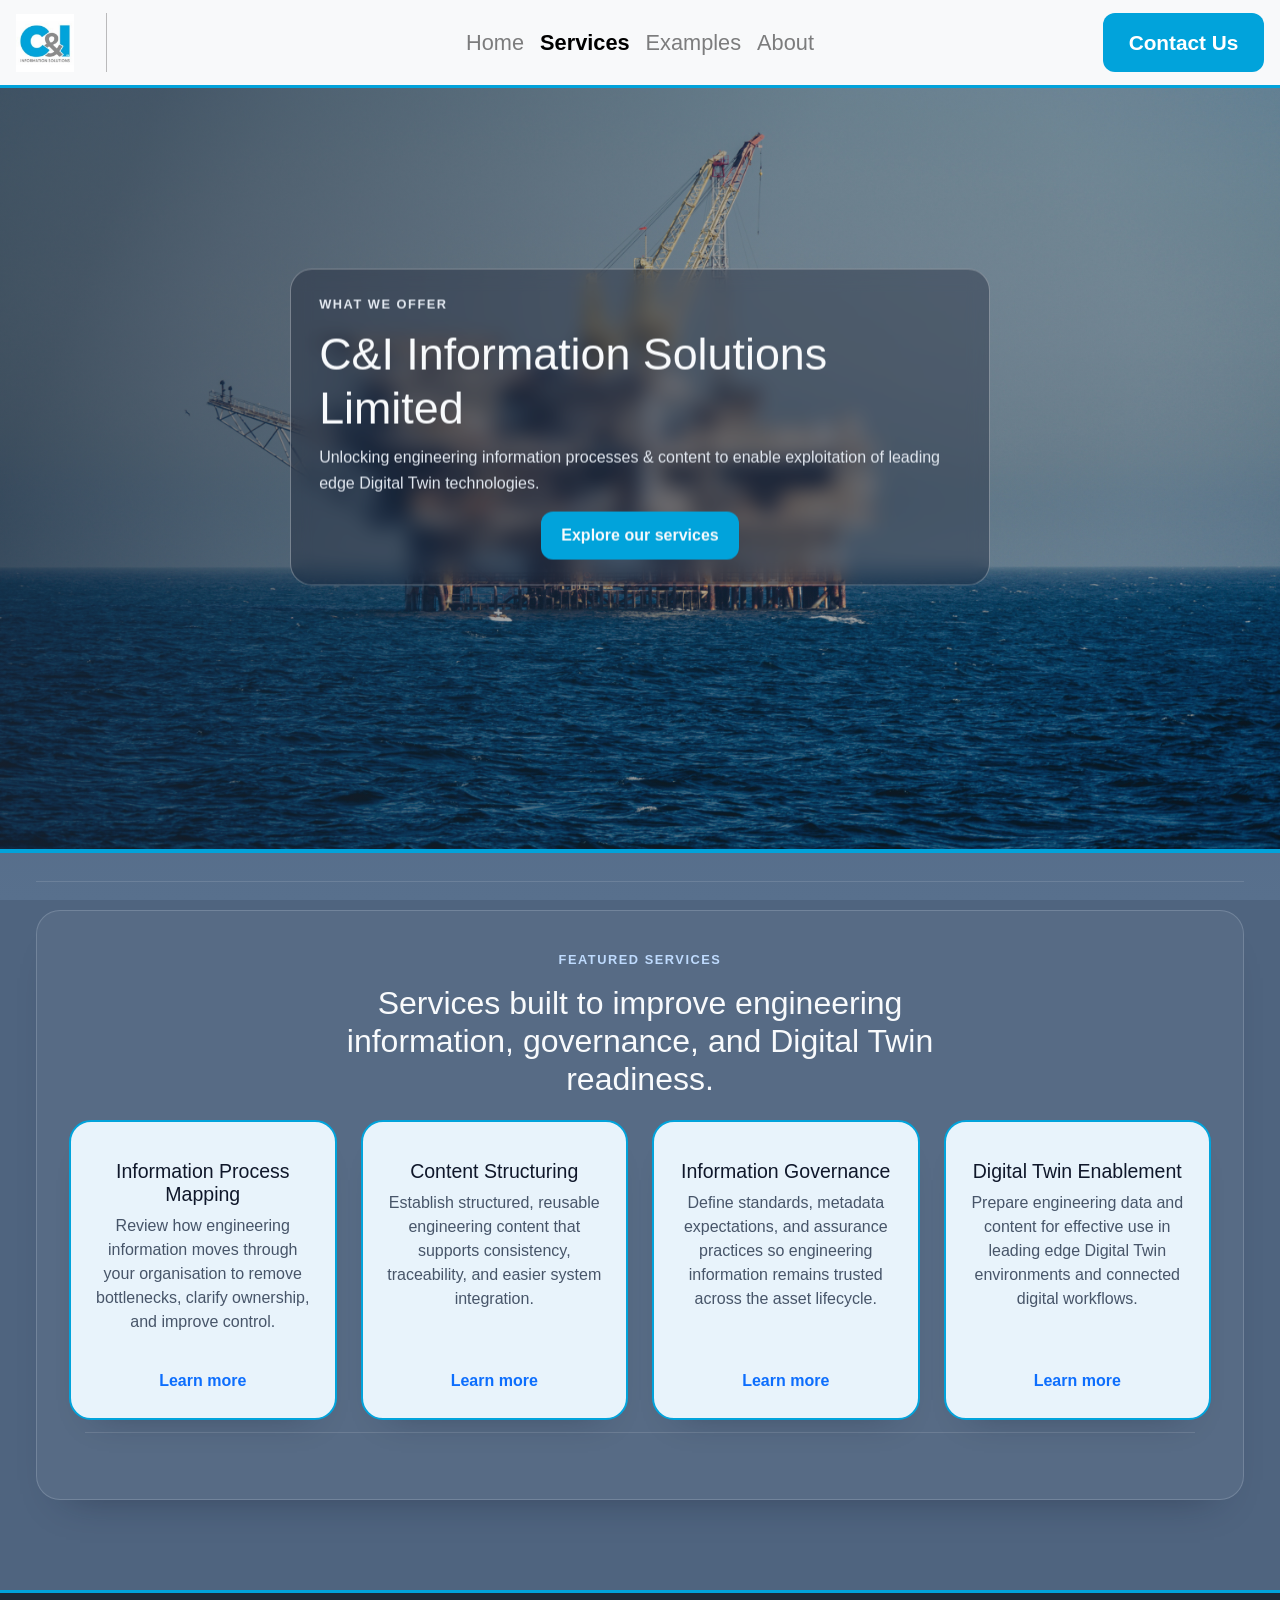
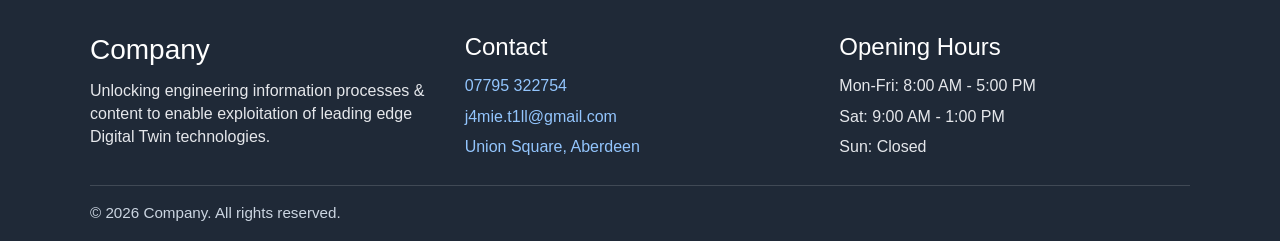
<file: DadSite/services.html>
<!DOCTYPE html>
<html>
<head>
    <title> Services</title>
  <meta name="viewport" content="width=device-width, initial-scale=1">
    <link rel="stylesheet" href="index.css">
    <link rel="stylesheet" href="https://codepen.io/GreenSock/pen/7ba936b34824fefdccfe2c6d9f0b740b.css">
    <link rel="stylesheet" href="https://cdn.jsdelivr.net/npm/bootstrap@4.4.1/dist/css/bootstrap.min.css" integrity="sha384-Vkoo8x4CGsO3+Hhxv8T/Q5PaXtkKtu6ug5TOeNV6gBiFeWPGFN9MuhOf23Q9Ifjh" crossorigin="anonymous">
    <link rel="stylesheet" href="services.css">
   
    
</head>

<body id="body" class="services-page">

<nav class="navbar navbar-expand-lg navbar-light bg-light paddingtop-20">
  <a class="navbar-brand" href="#">
    <img class="navbar-logo" src="Logo.jpg" alt="Company logo">
  </a>
  <button class="navbar-toggler" type="button" data-toggle="collapse" data-target="#navbarNav" aria-controls="navbarNav" aria-expanded="false" aria-label="Toggle navigation">
    <span class="navbar-toggler-icon"></span>
  </button>
  <div class="collapse navbar-collapse nav-divider" id="navbarNav">
    <ul class="navbar-nav ">
      <li class="nav-item ">
        <a class="nav-link " href="index.html">Home <span class="sr-only">(current)</span> </a>
      </li>
      <li class="nav-item active">
        <a class="nav-link active" href="services.html">Services</a>
      </li>
      <li class="nav-item">
        <a class="nav-link" href="examples.html">Examples</a>
      </li>
       <li class="nav-item">
        <a class="nav-link" href="about.html">About</a>
      </li>
      
    
    </ul>
    <ul class="navbar-nav ml-auto">
          <li class="nav-item contact-tag">
        <a class="nav-link" href="contact.html">Contact Us </a>
      </li>
    </ul>

  </div>
</nav>



<main class="services-main">
  <section class="services-hero full-image-panel" aria-label="Services hero">
    <img class="panel-image" src="test1.jpg" alt="Advertising campaign planning board" />
    <div class="service-card transparent-box hero-box hero-overlay">
      <p class="services-kicker">What We Offer</p>
      <h1>C&amp;I Information Solutions Limited</h1>
      <p>
        Unlocking engineering information processes &amp; content to enable exploitation of leading edge Digital Twin technologies.
      </p>
      <div class="hero-cta-wrap">
        <a class="scroll-next-btn" href="#featured-services">Explore our services</a>
      </div>
    </div>
  </section>

  <div class="segment-divider" aria-hidden="true"></div>


  <section id="featured-services" class="featured-services" aria-label="Featured Services">
    <div class="featured-header">
      <p class="services-kicker">Featured Services</p>
      <h2>Services built to improve engineering information, governance, and Digital Twin readiness.</h2>
    </div>

    <div class="featured-grid">
      <article class="feature-card transparent-box">
        <h3>Information Process Mapping</h3>
        <p>
          Review how engineering information moves through your organisation to remove bottlenecks, clarify ownership, and improve control.
        </p>
        <a href="contact.html">Learn more</a>
      </article>

      <article class="feature-card transparent-box">
        <h3>Content Structuring</h3>
        <p>
          Establish structured, reusable engineering content that supports consistency, traceability, and easier system integration.
        </p>
        <a href="contact.html">Learn more</a>
      </article>

      <article class="feature-card transparent-box">
        <h3>Information Governance</h3>
        <p>
          Define standards, metadata expectations, and assurance practices so engineering information remains trusted across the asset lifecycle.
        </p>
        <a href="contact.html">Learn more</a>
      </article>

      <article class="feature-card transparent-box">
        <h3>Digital Twin Enablement</h3>
        <p>
          Prepare engineering data and content for effective use in leading edge Digital Twin environments and connected digital workflows.
        </p>
        <a href="contact.html">Learn more</a>
      </article>
    </div>

  <div class="segment-divider" aria-hidden="true"></div>

  </section>
</main>

<footer id="ffooter" class="site-footer">
  <div class="site-footer-inner">
    <div class="footer-col">
      <h3>Company</h3>
      <p>Unlocking engineering information processes &amp; content to enable exploitation of leading edge Digital Twin technologies.</p>
    </div>

    <div class="footer-col">
      <h4>Contact</h4>
      <p><a href="tel:07795322754">07795 322754</a></p>
      <p><a href="mailto:j4mie.t1ll@gmail.com">j4mie.t1ll@gmail.com</a></p>
      <p>
        <a href="https://maps.google.com/?q=Union+Square,+Aberdeen" target="_blank" rel="noopener noreferrer">
          Union Square, Aberdeen
        </a>
      </p>
    </div>

    <div class="footer-col">
      <h4>Opening Hours</h4>
      <p>Mon-Fri: 8:00 AM - 5:00 PM</p>
      <p>Sat: 9:00 AM - 1:00 PM</p>
      <p>Sun: Closed</p>
    </div>
  </div>

  <div class="site-footer-bottom">
    <p>&copy; 2026 Company. All rights reserved.</p>
  </div>
</footer>


<script src="services.js"></script>
<script src="https://code.jquery.com/jquery-3.4.1.slim.min.js" integrity="sha384-J6qa4849blE2+poT4WnyKhv5vZF5SrPo0iEjwBvKU7imGFAV0wwj1yYfoRSJoZ+n" crossorigin="anonymous"></script>
<script src="https://cdn.jsdelivr.net/npm/popper.js@1.16.0/dist/umd/popper.min.js" integrity="sha384-Q6E9RHvbIyZFJoft+2mJbHaEWldlvI9IOYy5n3zV9zzTtmI3UksdQRVvoxMfooAo" crossorigin="anonymous"></script>
<script src="https://cdn.jsdelivr.net/npm/bootstrap@4.4.1/dist/js/bootstrap.min.js" integrity="sha384-wfSDF2E50Y2D1uUdj0O3uMBJnjuUD4Ih7YwaYd1iqfktj0Uod8GCExl3Og8ifwB6" crossorigin="anonymous"></script>
<script src="navbar-scroll.js"></script>
</body>

</html>
</file>
<file: style/index.css>
html, body {
  height: 100%;
  background-color: #768191;
  margin: 0;
  padding: 0;
}

:root {
  --accent-segment-color: #01a3db;
  --home-surface: #4f647f;
  --home-surface-deep: #415772;
  --home-border: rgba(233, 241, 255, 0.18);
  --home-shadow: 0 24px 40px -30px rgba(15, 23, 42, 0.45);
}

html,
body {
  height: 100%;
  margin: 0;
  padding: 0;
  background-color: #768191;
}

:root {
  --accent-segment-color: #01a3db;
  --home-surface: #5f7491;
  --home-surface-deep: #4f647f;
  --home-border: rgba(233, 241, 255, 0.18);
  --home-shadow: 0 24px 40px -30px rgba(15, 23, 42, 0.45);
}

body {
  padding-top: 0;
  color: #eaf1fb;
}

.navbar {
  position: fixed !important;
  top: 0 !important;
  left: 0 !important;
  right: 0 !important;
  width: 100% !important;
  z-index: 9999 !important;
  min-height: 88px;
  padding-top: 24px;
  padding-bottom: 24px;
  border-bottom: 3px solid var(--accent-segment-color);
  transition: transform 240ms ease, opacity 240ms ease;
  will-change: transform, opacity;
}

.navbar.navbar--hidden {
  transform: translateY(-120%);
  opacity: 0;
}

.navbar .nav-divider {
  border-left: 1px solid rgba(0, 0, 0, 0.25);
  margin-left: 1rem;
  padding-left: 1rem;
}

.navbar .nav-item.contact-tag .nav-link,
.navbar .nav-item.contact-tag .nav-link.active {
  color: white !important;
  font-weight: 700 !important;
  background-color: var(--accent-segment-color) !important;
  padding: 0.92rem 1.6rem !important;
  font-size: 1.3rem !important;
  border-radius: 12px !important;
}

.navbar .nav-item.contact-tag .nav-link:hover,
.navbar .nav-item.contact-tag .nav-link:focus {
  color: black !important;
}

.navbar-brand,
.nav-link {
  font-size: 1.16rem;
  line-height: 1.4;
}

.navbar .navbar-nav:first-of-type .nav-link {
  font-size: 1.36rem;
}

.navbar-brand {
  color: #0d6efd !important;
  font-weight: bold !important;
  font-size: 1.65rem !important;
  display: flex;
  align-items: center;
  line-height: 1;
  padding-top: 0 !important;
  padding-bottom: 0 !important;
  margin-bottom: 0;
}

.navbar-logo {
  display: block;
  height: 58px;
  width: auto;
  object-fit: contain;
}

.navbar .nav-link {
  transition: background-color 0.2s ease, color 0.2s ease;
  border-radius: 8px;
  padding: 0.5rem 0.95rem;
}

.navbar .nav-link:hover,
.navbar .nav-link:focus {
  background-color: transparent;
  color: #0d6efd !important;
}

.navbar .nav-link.active,
.navbar .nav-item.active .nav-link {
  background-color: transparent !important;
  color: black !important;
  font-weight: bold !important;
}

@media (min-width: 992px) {
  .navbar .navbar-collapse {
    position: static;
  }

  .navbar .navbar-collapse > .navbar-nav:first-of-type {
    position: absolute;
    left: 50%;
    top: 50%;
    transform: translate(-50%, -50%);
    margin: 0;
    width: max-content;
  }

  .navbar .navbar-collapse > .navbar-nav.ml-auto {
    margin-left: auto !important;
  }
}

.sections {
  position: relative;
  z-index: 5;
  display: flex;
  flex-direction: column;
  width: 100%;
  background:
    radial-gradient(circle at top right, rgba(174, 213, 255, 0.18), transparent 22%),
    linear-gradient(180deg, var(--home-surface) 0%, var(--home-surface-deep) 52%, #58708d 100%);
}

.panel {
  width: 100%;
  margin-left: 0;
  padding: 2.5rem 2rem;
  color: #f8fafc;
  background-color: transparent !important;
}

.description {
  height: 78vh;
}

.sections .description.panel {
  position: relative;
  display: flex;
  align-items: flex-start;
  justify-content: flex-start;
  min-height: 78vh;
  height: 78vh;
  padding: 8.5rem clamp(2rem, 6vw, 5rem) 60px;
  text-align: left;
  background-color: #1e293b !important;
  border-bottom: 3px solid var(--accent-segment-color);
}

.sections .description.panel.background1 {
  background: #1e293b url("../image/test1.jpg") 0% center / 122% auto no-repeat !important;
}

.sections .description.panel::before {
  content: "";
  position: absolute;
  inset: 0;
  background: linear-gradient(90deg, rgba(15, 23, 42, 0.58) 0%, rgba(15, 23, 42, 0.34) 34%, rgba(15, 23, 42, 0.1) 56%, rgba(15, 23, 42, 0) 72%);
  pointer-events: none;
}

.sections .description.panel > div:first-child {
  position: relative;
  z-index: 2;
  max-width: 38rem;
  text-align: left;
}

.sections .description.panel > div:first-child h1 {
  margin: 0 0 0.85rem;
  font-size: clamp(2.6rem, 4.8vw, 4.35rem);
  line-height: 1.04;
  color: #7dd3fc;
  text-shadow: 0 6px 22px rgba(15, 23, 42, 0.5);
}

.sections .description.panel > div:first-child h2 {
  margin: 0;
  text-shadow: 0 4px 18px rgba(15, 23, 42, 0.45);
}

.sections > section.panel {
  display: block;
  min-height: 0;
  padding: clamp(2.6rem, 4vw, 3.9rem) clamp(1.5rem, 5vw, 3rem);
}

.sections > section.panel + section.panel {
  border-top: 1px solid rgba(255, 255, 255, 0.08);
}

.home-section {
  position: relative;
  overflow: hidden;
}

.home-section--intro {
  padding-top: 1.4rem !important;
}

.section-body {
  position: relative;
  z-index: 1;
  display: flex;
  flex-direction: column;
  justify-content: center;
  align-items: center;
  gap: 0.6rem;
  max-width: 56rem;
  margin: 0 auto;
  text-align: center;
}

.home-section--intro .section-body {
  max-width: 72rem;
  gap: 0.35rem;
}

.intro-card-grid {
  display: grid;
  grid-template-columns: repeat(3, minmax(0, 1fr));
  gap: 2rem;
  width: 100%;
  margin-top: 0.75rem;
}

.intro-card {
  overflow: hidden;
  border: 2px solid var(--accent-segment-color);
  border-radius: 22px;
  background: #e8f3fb;
  box-shadow: var(--home-shadow);
  text-align: left;
}

.intro-card-image {
  display: block;
  width: 100%;
  height: 240px;
  object-fit: cover;
}

.intro-card-content {
  padding: 1.5rem 1.4rem 1.7rem;
}

.intro-card-content h4 {
  margin: 0 0 0.55rem;
  font-size: 1.1rem;
  font-weight: 700;
  color: #0f172a;
}

.intro-card-content p {
  margin: 0;
  color: #475569;
  line-height: 1.55;
}

.panel-card-title {
  margin: 0 0 0.35rem;
  font-size: clamp(1.3rem, 2.2vw, 2rem);
  line-height: 1.1;
  font-weight: 800;
  text-transform: uppercase;
  letter-spacing: 0.06em;
  color: #d7e9ff;
}

.panel__number {
  margin: 0;
  max-width: 44ch;
  font-size: clamp(1rem, 1.4vw, 1.2rem);
  line-height: 1.6;
  color: rgba(244, 248, 255, 0.96);
}

.home-section--media {
  display: grid !important;
  grid-template-columns: minmax(0, 1.05fr) minmax(320px, 0.95fr);
  gap: clamp(1.5rem, 4vw, 3rem);
  align-items: center;
}

.home-section--media .section-body {
  max-width: none;
}

.home-section--media .section-media {
  margin: 0 auto;
}

.section-media {
  position: relative;
  z-index: 1;
  margin: 0;
  min-height: 320px;
  border-radius: 26px;
  overflow: hidden;
  border: 1px solid var(--home-border);
  box-shadow: var(--home-shadow);
}

.section-media::before {
  content: "";
  position: absolute;
  left: 0;
  right: 0;
  bottom: 0;
  height: 4px;
  background: var(--accent-segment-color);
  z-index: 3;
}

.section-media::after {
  content: "";
  position: absolute;
  inset: 0;
  background: linear-gradient(145deg, rgba(15, 23, 42, 0.08), rgba(15, 23, 42, 0.3));
  z-index: 2;
}

.section-media-image {
  display: block;
  width: 100%;
  height: 100%;
  min-height: 320px;
  object-fit: cover;
  object-position: center 28%;
}

.home-section--offset {
  display: block !important;
}

.home-section--offset .section-body {
  max-width: 48rem;
  margin: 0 auto;
  text-align: center;
  align-items: center;
}

.home-section--cta .section-body {
  max-width: 58rem;
  padding: clamp(1rem, 2vw, 1.6rem) clamp(1rem, 3vw, 2rem);
  border: 1px solid var(--home-border);
  border-radius: 22px;
  background: rgba(255, 255, 255, 0.05);
  box-shadow: var(--home-shadow);
}

.built-to-last-contact-btn {
  display: inline-block;
  align-self: center;
  margin-top: 1.4rem;
  padding: 0.7rem 1.2rem;
  border-radius: 10px;
  background-color: var(--accent-segment-color);
  color: #ffffff;
  font-weight: 700;
  text-decoration: none;
  transition: transform 0.2s ease, background-color 0.2s ease;
}

.built-to-last-contact-btn:hover,
.built-to-last-contact-btn:focus {
  background-color: #0d6efd;
  color: #ffffff;
  text-decoration: none;
  transform: translateY(-1px);
}

.reveal-section {
  opacity: 0;
  transform: translateY(34px);
  transition: opacity 620ms ease, transform 620ms cubic-bezier(0.22, 0.61, 0.36, 1);
}

.reveal-section.is-visible {
  opacity: 1;
  transform: translateY(0);
}

#ffooter.site-footer {
  height: auto;
  background: #1f2937;
  color: #e5e7eb;
  padding: 2.5rem 1.5rem 1rem;
  border-top: 3px solid var(--accent-segment-color);
}

.site-footer-inner {
  max-width: 1100px;
  margin: 0 auto;
  display: grid;
  grid-template-columns: repeat(3, minmax(0, 1fr));
  gap: 1.5rem;
}

.footer-col h3,
.footer-col h4 {
  margin: 0 0 0.75rem;
  color: #ffffff;
}

.footer-col p {
  margin: 0 0 0.45rem;
  line-height: 1.45;
}

.footer-col a {
  color: #93c5fd;
  text-decoration: none;
}

.footer-col a:hover,
.footer-col a:focus {
  color: #bfdbfe;
  text-decoration: underline;
}

.site-footer-bottom {
  max-width: 1100px;
  margin: 1.25rem auto 0;
  padding-top: 1rem;
  border-top: 1px solid rgba(255, 255, 255, 0.15);
}

.site-footer-bottom p {
  margin: 0;
  color: #cbd5e1;
  font-size: 0.95rem;
}

@media (max-width: 991px) {
  .sections .description.panel {
    min-height: 70vh;
    height: 70vh;
    padding: 7rem 1.25rem 60px;
  }

  .sections .description.panel.background1 {
    background-position: 0% center !important;
    background-size: cover !important;
  }

  .sections .description.panel::before {
    background: linear-gradient(180deg, rgba(15, 23, 42, 0.54) 0%, rgba(15, 23, 42, 0.28) 54%, rgba(15, 23, 42, 0.08) 100%);
  }

  .home-section--media {
    grid-template-columns: 1fr;
  }

  .home-section--offset {
    display: block !important;
  }

  .section-body,
  .home-section--offset .section-body {
    max-width: none;
    text-align: left;
    align-items: flex-start;
  }

  .intro-card-grid {
    grid-template-columns: 1fr;
  }

  .section-media,
  .section-media-image {
    min-height: 220px;
  }
}

@media (max-width: 900px) {
  .site-footer-inner {
    grid-template-columns: 1fr;
  }
}
</file>
<file: DadSite/index.css>
html, body {
  height: 100%;
  background-color: #768191;
  margin: 0;
  padding: 0;
}

:root {
  --accent-segment-color: #01a3db;
  --home-surface: #4f647f;
  --home-surface-deep: #415772;
  --home-border: rgba(233, 241, 255, 0.18);
  --home-shadow: 0 24px 40px -30px rgba(15, 23, 42, 0.45);
}

html,
body {
  height: 100%;
  margin: 0;
  padding: 0;
  background-color: #768191;
}

:root {
  --accent-segment-color: #01a3db;
  --home-surface: #5f7491;
  --home-surface-deep: #4f647f;
  --home-border: rgba(233, 241, 255, 0.18);
  --home-shadow: 0 24px 40px -30px rgba(15, 23, 42, 0.45);
}

body {
  padding-top: 0;
  color: #eaf1fb;
}

.navbar {
  position: fixed !important;
  top: 0 !important;
  left: 0 !important;
  right: 0 !important;
  width: 100% !important;
  z-index: 9999 !important;
  min-height: 88px;
  padding-top: 24px;
  padding-bottom: 24px;
  border-bottom: 3px solid var(--accent-segment-color);
  transition: transform 240ms ease, opacity 240ms ease;
  will-change: transform, opacity;
}

.navbar.navbar--hidden {
  transform: translateY(-120%);
  opacity: 0;
}

.navbar .nav-divider {
  border-left: 1px solid rgba(0, 0, 0, 0.25);
  margin-left: 1rem;
  padding-left: 1rem;
}

.navbar .nav-item.contact-tag .nav-link,
.navbar .nav-item.contact-tag .nav-link.active {
  color: white !important;
  font-weight: 700 !important;
  background-color: var(--accent-segment-color) !important;
  padding: 0.92rem 1.6rem !important;
  font-size: 1.3rem !important;
  border-radius: 12px !important;
}

.navbar .nav-item.contact-tag .nav-link:hover,
.navbar .nav-item.contact-tag .nav-link:focus {
  color: black !important;
}

.navbar-brand,
.nav-link {
  font-size: 1.16rem;
  line-height: 1.4;
}

.navbar .navbar-nav:first-of-type .nav-link {
  font-size: 1.36rem;
}

.navbar-brand {
  color: #0d6efd !important;
  font-weight: bold !important;
  font-size: 1.65rem !important;
  display: flex;
  align-items: center;
  line-height: 1;
  padding-top: 0 !important;
  padding-bottom: 0 !important;
  margin-bottom: 0;
}

.navbar-logo {
  display: block;
  height: 58px;
  width: auto;
  object-fit: contain;
}

.navbar .nav-link {
  transition: background-color 0.2s ease, color 0.2s ease;
  border-radius: 8px;
  padding: 0.5rem 0.95rem;
}

.navbar .nav-link:hover,
.navbar .nav-link:focus {
  background-color: transparent;
  color: #0d6efd !important;
}

.navbar .nav-link.active,
.navbar .nav-item.active .nav-link {
  background-color: transparent !important;
  color: black !important;
  font-weight: bold !important;
}

@media (min-width: 992px) {
  .navbar .navbar-collapse {
    position: static;
  }

  .navbar .navbar-collapse > .navbar-nav:first-of-type {
    position: absolute;
    left: 50%;
    top: 50%;
    transform: translate(-50%, -50%);
    margin: 0;
    width: max-content;
  }

  .navbar .navbar-collapse > .navbar-nav.ml-auto {
    margin-left: auto !important;
  }
}

.sections {
  position: relative;
  z-index: 5;
  display: flex;
  flex-direction: column;
  width: 100%;
  background:
    radial-gradient(circle at top right, rgba(174, 213, 255, 0.18), transparent 22%),
    linear-gradient(180deg, var(--home-surface) 0%, var(--home-surface-deep) 52%, #58708d 100%);
}

.panel {
  width: 100%;
  margin-left: 0;
  padding: 2.5rem 2rem;
  color: #f8fafc;
  background-color: transparent !important;
}

.description {
  height: 78vh;
}

.sections .description.panel {
  position: relative;
  display: flex;
  align-items: flex-start;
  justify-content: flex-start;
  min-height: 78vh;
  height: 78vh;
  padding: 8.5rem clamp(2rem, 6vw, 5rem) 60px;
  text-align: left;
  background-color: #1e293b !important;
  border-bottom: 3px solid var(--accent-segment-color);
}

.sections .description.panel.background1 {
  background: #1e293b url("test1.jpg") 0% center / 122% auto no-repeat !important;
}

.sections .description.panel::before {
  content: "";
  position: absolute;
  inset: 0;
  background: linear-gradient(90deg, rgba(15, 23, 42, 0.58) 0%, rgba(15, 23, 42, 0.34) 34%, rgba(15, 23, 42, 0.1) 56%, rgba(15, 23, 42, 0) 72%);
  pointer-events: none;
}

.sections .description.panel > div:first-child {
  position: relative;
  z-index: 2;
  max-width: 38rem;
  text-align: left;
}

.sections .description.panel > div:first-child h1 {
  margin: 0 0 0.85rem;
  font-size: clamp(2.6rem, 4.8vw, 4.35rem);
  line-height: 1.04;
  color: #7dd3fc;
  text-shadow: 0 6px 22px rgba(15, 23, 42, 0.5);
}

.sections .description.panel > div:first-child h2 {
  margin: 0;
  text-shadow: 0 4px 18px rgba(15, 23, 42, 0.45);
}

.sections > section.panel {
  display: block;
  min-height: 0;
  padding: clamp(2.6rem, 4vw, 3.9rem) clamp(1.5rem, 5vw, 3rem);
}

.sections > section.panel + section.panel {
  border-top: 1px solid rgba(255, 255, 255, 0.08);
}

.home-section {
  position: relative;
  overflow: hidden;
}

.home-section--intro {
  padding-top: 1.4rem !important;
}

.section-body {
  position: relative;
  z-index: 1;
  display: flex;
  flex-direction: column;
  justify-content: center;
  align-items: center;
  gap: 0.6rem;
  max-width: 56rem;
  margin: 0 auto;
  text-align: center;
}

.home-section--intro .section-body {
  max-width: 72rem;
  gap: 0.35rem;
}

.intro-card-grid {
  display: grid;
  grid-template-columns: repeat(3, minmax(0, 1fr));
  gap: 2rem;
  width: 100%;
  margin-top: 0.75rem;
}

.intro-card {
  overflow: hidden;
  border: 2px solid var(--accent-segment-color);
  border-radius: 22px;
  background: #e8f3fb;
  box-shadow: var(--home-shadow);
  text-align: left;
}

.intro-card-image {
  display: block;
  width: 100%;
  height: 240px;
  object-fit: cover;
}

.intro-card-content {
  padding: 1.5rem 1.4rem 1.7rem;
}

.intro-card-content h4 {
  margin: 0 0 0.55rem;
  font-size: 1.1rem;
  font-weight: 700;
  color: #0f172a;
}

.intro-card-content p {
  margin: 0;
  color: #475569;
  line-height: 1.55;
}

.panel-card-title {
  margin: 0 0 0.35rem;
  font-size: clamp(1.3rem, 2.2vw, 2rem);
  line-height: 1.1;
  font-weight: 800;
  text-transform: uppercase;
  letter-spacing: 0.06em;
  color: #d7e9ff;
}

.panel__number {
  margin: 0;
  max-width: 44ch;
  font-size: clamp(1rem, 1.4vw, 1.2rem);
  line-height: 1.6;
  color: rgba(244, 248, 255, 0.96);
}

.home-section--media {
  display: grid !important;
  grid-template-columns: minmax(0, 1.05fr) minmax(320px, 0.95fr);
  gap: clamp(1.5rem, 4vw, 3rem);
  align-items: center;
}

.home-section--media .section-body {
  max-width: none;
}

.home-section--media .section-media {
  margin: 0 auto;
}

.section-media {
  position: relative;
  z-index: 1;
  margin: 0;
  min-height: 320px;
  border-radius: 26px;
  overflow: hidden;
  border: 1px solid var(--home-border);
  box-shadow: var(--home-shadow);
}

.section-media::before {
  content: "";
  position: absolute;
  left: 0;
  right: 0;
  bottom: 0;
  height: 4px;
  background: var(--accent-segment-color);
  z-index: 3;
}

.section-media::after {
  content: "";
  position: absolute;
  inset: 0;
  background: linear-gradient(145deg, rgba(15, 23, 42, 0.08), rgba(15, 23, 42, 0.3));
  z-index: 2;
}

.section-media-image {
  display: block;
  width: 100%;
  height: 100%;
  min-height: 320px;
  object-fit: cover;
  object-position: center 28%;
}

.home-section--offset {
  display: block !important;
}

.home-section--offset .section-body {
  max-width: 48rem;
  margin: 0 auto;
  text-align: center;
  align-items: center;
}

.home-section--cta .section-body {
  max-width: 58rem;
  padding: clamp(1rem, 2vw, 1.6rem) clamp(1rem, 3vw, 2rem);
  border: 1px solid var(--home-border);
  border-radius: 22px;
  background: rgba(255, 255, 255, 0.05);
  box-shadow: var(--home-shadow);
}

.built-to-last-contact-btn {
  display: inline-block;
  align-self: center;
  margin-top: 1.4rem;
  padding: 0.7rem 1.2rem;
  border-radius: 10px;
  background-color: var(--accent-segment-color);
  color: #ffffff;
  font-weight: 700;
  text-decoration: none;
  transition: transform 0.2s ease, background-color 0.2s ease;
}

.built-to-last-contact-btn:hover,
.built-to-last-contact-btn:focus {
  background-color: #0d6efd;
  color: #ffffff;
  text-decoration: none;
  transform: translateY(-1px);
}

.reveal-section {
  opacity: 0;
  transform: translateY(34px);
  transition: opacity 620ms ease, transform 620ms cubic-bezier(0.22, 0.61, 0.36, 1);
}

.reveal-section.is-visible {
  opacity: 1;
  transform: translateY(0);
}

#ffooter.site-footer {
  height: auto;
  background: #1f2937;
  color: #e5e7eb;
  padding: 2.5rem 1.5rem 1rem;
  border-top: 3px solid var(--accent-segment-color);
}

.site-footer-inner {
  max-width: 1100px;
  margin: 0 auto;
  display: grid;
  grid-template-columns: repeat(3, minmax(0, 1fr));
  gap: 1.5rem;
}

.footer-col h3,
.footer-col h4 {
  margin: 0 0 0.75rem;
  color: #ffffff;
}

.footer-col p {
  margin: 0 0 0.45rem;
  line-height: 1.45;
}

.footer-col a {
  color: #93c5fd;
  text-decoration: none;
}

.footer-col a:hover,
.footer-col a:focus {
  color: #bfdbfe;
  text-decoration: underline;
}

.site-footer-bottom {
  max-width: 1100px;
  margin: 1.25rem auto 0;
  padding-top: 1rem;
  border-top: 1px solid rgba(255, 255, 255, 0.15);
}

.site-footer-bottom p {
  margin: 0;
  color: #cbd5e1;
  font-size: 0.95rem;
}

@media (max-width: 991px) {
  .sections .description.panel {
    min-height: 70vh;
    height: 70vh;
    padding: 7rem 1.25rem 60px;
  }

  .sections .description.panel.background1 {
    background-position: 0% center !important;
    background-size: cover !important;
  }

  .sections .description.panel::before {
    background: linear-gradient(180deg, rgba(15, 23, 42, 0.54) 0%, rgba(15, 23, 42, 0.28) 54%, rgba(15, 23, 42, 0.08) 100%);
  }

  .home-section--media {
    grid-template-columns: 1fr;
  }

  .home-section--offset {
    display: block !important;
  }

  .section-body,
  .home-section--offset .section-body {
    max-width: none;
    text-align: left;
    align-items: flex-start;
  }

  .intro-card-grid {
    grid-template-columns: 1fr;
  }

  .section-media,
  .section-media-image {
    min-height: 220px;
  }
}

@media (max-width: 900px) {
  .site-footer-inner {
    grid-template-columns: 1fr;
  }
}
</file>
<file: style/services.css>
html,
body {
  min-height: 100%;
}

:root {
  --accent-segment-color: #01a3db;
  --home-surface: #5f7491;
  --home-surface-deep: #4f647f;
  --home-border: rgba(233, 241, 255, 0.18);
  --home-shadow: 0 24px 40px -30px rgba(15, 23, 42, 0.45);
  --card-surface: #e8f3fb;
  --card-text: #475569;
  --card-title: #0f172a;
}

html {
  background: #4f647f;
  scroll-behavior: smooth;
}

body {
  position: relative;
  background: transparent;
}

body.services-page {
  padding-top: 0;
}

body::before {
  content: "";
  position: fixed;
  inset: 0;
  background:
    radial-gradient(circle at top right, rgba(174, 213, 255, 0.18), transparent 22%),
    linear-gradient(180deg, var(--home-surface) 0%, var(--home-surface-deep) 52%, #58708d 100%);
  z-index: -1;
  pointer-events: none;
}

.services-main {
  width: min(1240px, calc(100% - 2.5rem));
  margin: 0 auto 90px;
}

.services-hero {
  margin-bottom: 24px;
}

.full-image-panel,
.image-band {
  position: relative;
  width: 100vw;
  left: auto;
  right: auto;
  margin: 0;
  margin-left: calc(50% - 50vw);
  margin-right: calc(50% - 50vw);
  margin-bottom: 28px;
  min-height: 68vh;
  border-radius: 0;
  overflow: hidden;
  border: 0;
  box-shadow: none;
  opacity: 1;
  transition: transform 620ms cubic-bezier(0.22, 0.61, 0.36, 1), opacity 620ms ease;
}

.panel-image {
  display: block;
  width: 100%;
  height: 100%;
  min-height: 68vh;
  object-fit: cover;
}

.full-image-panel::after,
.image-band::after {
  content: "";
  position: absolute;
  inset: 0;
  background: linear-gradient(112deg, rgba(30, 41, 59, 0.62) 12%, rgba(30, 41, 59, 0.3) 54%, rgba(30, 41, 59, 0.16) 100%);
  pointer-events: none;
}

.full-image-panel::before,
.image-band::before {
  content: "";
  position: absolute;
  left: 0;
  right: 0;
  bottom: 0;
  height: 4px;
  background: var(--accent-segment-color);
  z-index: 3;
}

.transparent-box {
  z-index: 2;
  width: min(980px, calc(100% - 2rem));
  padding: 1.55rem clamp(1.15rem, 2.2vw, 1.85rem);
  border-radius: 22px;
  border: 1px solid rgba(255, 255, 255, 0.32);
  background: rgba(15, 23, 42, 0.34);
  backdrop-filter: blur(10px);
  -webkit-backdrop-filter: blur(10px);
  color: #eff6ff;
}

.hero-box {
  width: min(700px, calc(100% - 2.2rem));
}

.about-title-row {
  width: min(1240px, calc(100% - 2rem));
  margin: 0 auto 14px;
  text-align: center;
}

.about-title-row h2 {
  margin: 0 auto;
  color: #f8fafc;
  font-size: clamp(1.5rem, 3vw, 2.2rem);
  max-width: 34ch;
}

.segment-divider {
  width: min(1240px, calc(100% - 2rem));
  margin: 12px auto 28px;
  border-top: 1px solid rgba(255, 255, 255, 0.12);
}

.hero-cta-wrap {
  display: flex;
  justify-content: center;
  margin-top: 1rem;
}

.scroll-next-btn {
  display: inline-flex;
  align-items: center;
  justify-content: center;
  padding: 0.68rem 1.2rem;
  border-radius: 12px;
  border: 1px solid transparent;
  background: var(--accent-segment-color);
  color: #f8fafc;
  text-decoration: none;
  font-weight: 700;
  transition: transform 180ms ease, background-color 180ms ease;
}

.scroll-next-btn:hover {
  transform: translateY(-1px);
  background: #0d6efd;
  color: #f8fafc;
  text-decoration: none;
}

.hero-overlay {
  position: absolute;
  left: 50%;
  top: 50%;
  transform: translate(-50%, -50%);
}

.full-image-panel .hero-overlay.reveal-block {
  transform: translate(-50%, -50%) translateY(32px);
}

.full-image-panel .hero-overlay.reveal-block.is-visible {
  transform: translate(-50%, -50%) translateY(0);
}

.reveal-block {
  opacity: 0;
  transform: translateY(32px);
  transition: opacity 620ms ease, transform 620ms cubic-bezier(0.22, 0.61, 0.36, 1);
  transition-delay: var(--reveal-delay, 0ms);
  will-change: opacity, transform;
}

.reveal-block.is-visible {
  opacity: 1;
  transform: translateY(0);
}

.content-box {
  position: relative;
  margin: 0 auto 18px;
}

.services-kicker {
  text-transform: uppercase;
  letter-spacing: 0.12em;
  color: #bfdbfe;
  font-weight: 700;
  font-size: 0.8rem;
  margin-bottom: 0.6rem;
}

.services-hero h1 {
  font-size: clamp(1.8rem, 3.8vw, 2.8rem);
  margin-bottom: 0.6rem;
  color: #f8fafc;
}

.services-hero p {
  color: #e2e8f0;
  margin: 0;
  max-width: 720px;
  line-height: 1.6;
}

.services-spotlight {
  min-height: auto;
  margin: 0;
}

.services-spotlight-copy {
  right: auto;
  left: auto;
}

.services-spotlight h2 {
  margin: 0 0 0.7rem;
  color: #f8fafc;
  font-size: clamp(1.4rem, 2.8vw, 2.1rem);
}

.services-spotlight p {
  margin: 0;
  color: rgba(226, 232, 240, 0.96);
  line-height: 1.65;
  max-width: 60ch;
}

.services-spotlight-media {
  margin: 0;
  height: 100%;
}

.services-spotlight-media img {
  transition: opacity 380ms ease;
}

.services-spotlight-media img.is-fading {
  opacity: 0;
}

.service-row {
  min-height: auto;
  width: 100%;
  margin: 0;
  padding: 0;
  background: transparent;
  border: 0;
  box-shadow: none;
  display: block;
  opacity: 1;
}

.service-row.from-left {
  transform: none;
}

.service-row.from-right {
  transform: none;
}

.service-row.panel-active {
  opacity: 1;
  transform: translateX(0);
}

.service-bar {
  display: none;
}

.bar-fill {
  display: none;
}

.service-row.bar-active .bar-fill {
  display: none;
}

.service-card h2 {
  margin-bottom: 0.55rem;
  color: #f8fafc;
  font-size: clamp(1.2rem, 2.3vw, 1.6rem);
}

.service-card p {
  margin-bottom: 0.8rem;
  color: #e2e8f0;
}

.service-card ul {
  margin: 0;
  padding-left: 1.1rem;
  color: #dbeafe;
}

.service-card li {
  margin-bottom: 0.3rem;
}

.featured-services {
  width: min(1240px, calc(100% - 2rem));
  margin: 0 auto 34px;
  padding: clamp(2rem, 3vw, 2.8rem) clamp(1.2rem, 2.5vw, 2rem);
  border: 1px solid var(--home-border);
  border-radius: 24px;
  background: rgba(255, 255, 255, 0.05);
  box-shadow: var(--home-shadow);
}

.featured-header {
  display: flex;
  flex-direction: column;
  align-items: center;
  justify-content: center;
  text-align: center;
  max-width: 760px;
  margin: 0 auto 1.35rem;
}

.featured-header .services-kicker {
  margin-left: auto;
  margin-right: auto;
  text-align: center;
  margin-bottom: 0.9rem;
}

.featured-header h2 {
  color: #f8fafc;
  font-size: clamp(1.4rem, 2.6vw, 2rem);
  margin: 0 auto;
  max-width: 34ch;
}

.why-choose-header {
  margin-bottom: 1rem;
}

.featured-grid {
  display: grid;
  grid-template-columns: repeat(4, minmax(0, 1fr));
  gap: 1.5rem;
}

.trust-grid {
  grid-template-columns: repeat(2, minmax(0, 1fr));
}

.why-choose-grid {
  padding-bottom: 0.65rem;
}

.feature-card {
  position: relative;
  display: flex;
  flex-direction: column;
  align-items: center;
  text-align: center;
  width: 100%;
  min-height: 300px;
  margin: 0;
  padding: 1.55rem 1.4rem;
  border: 2px solid var(--accent-segment-color);
  background: var(--card-surface);
  box-shadow: 0 20px 34px -28px rgba(15, 23, 42, 0.42);
  opacity: 0;
  transform: translateY(34px) scale(0.98);
  transition: transform 560ms cubic-bezier(0.22, 0.61, 0.36, 1), opacity 560ms ease, box-shadow 220ms ease, background-color 220ms ease;
}

.feature-card.feature-card-active {
  opacity: 1;
  transform: translateY(0) scale(1);
}

.feature-card:hover {
  transform: translateY(-6px);
  background: #f1f8fe;
  box-shadow: 0 24px 36px -28px rgba(15, 23, 42, 0.56);
}

.feature-card h3 {
  color: var(--card-title);
  font-size: 1.22rem;
  margin: 0.8rem 0 0.5rem;
}

.feature-card p {
  color: var(--card-text);
  line-height: 1.5;
  margin: 0 0 0.8rem;
}

.feature-card a {
  color: #0d6efd;
  font-weight: 600;
  margin-top: auto;
}

.feature-card img {
  display: block;
  margin: 0 auto;
}

.feature-card a:hover {
  color: #0751c7;
}

.feature-card h2 {
  color: var(--card-title);
}

.feature-card .services-kicker,
.feature-card .card-tag,
.step-card span {
  color: #0d6efd;
}

.leadership-section .feature-card {
  min-height: 230px;
}

.leadership-grid {
  grid-template-columns: repeat(3, minmax(0, 1fr));
}

.mission-card {
  text-align: center;
  border: 1px solid var(--home-border);
  border-radius: 22px;
  background: rgba(255, 255, 255, 0.05);
  box-shadow: var(--home-shadow);
  padding-top: 1.8rem;
  padding-bottom: 1.8rem;
}

.mission-card p {
  margin: 0 auto;
  max-width: 70ch;
}

@media (max-width: 768px) {
  .services-main {
    width: calc(100% - 1rem);
  }

  .full-image-panel,
  .image-band {
    width: 100%;
    min-height: 58vh;
    left: auto;
    right: auto;
    margin-left: 0;
    margin-right: 0;
    border-radius: 0;
  }

  .panel-image {
    min-height: 58vh;
  }

  .hero-overlay {
    left: 50%;
    right: auto;
    top: 50%;
    bottom: auto;
    transform: translate(-50%, -50%);
    width: calc(100% - 1.4rem);
  }

  .full-image-panel .hero-overlay.reveal-block {
    transform: translate(-50%, -50%) translateY(32px);
  }

  .full-image-panel .hero-overlay.reveal-block.is-visible {
    transform: translate(-50%, -50%) translateY(0);
  }

  .content-box,
  .services-spotlight-copy {
    width: calc(100% - 1.4rem);
    margin: 0 auto 14px;
    padding: 1rem;
  }

  .featured-services {
    width: calc(100% - 1rem);
    margin: 0 auto 24px;
    padding: 1.5rem 1rem;
  }

  .featured-grid {
    grid-template-columns: repeat(2, minmax(0, 1fr));
  }

  .leadership-grid {
    grid-template-columns: 1fr;
  }

  .service-row.from-left,
  .service-row.from-right {
    transform: translateX(0);
  }
}

@media (max-width: 540px) {
  .featured-grid {
    grid-template-columns: 1fr;
  }
}

@media (prefers-reduced-motion: reduce) {
  .reveal-block {
    opacity: 1;
    transform: none;
    transition: none;
  }

  .full-image-panel .hero-overlay.reveal-block,
  .full-image-panel .hero-overlay.reveal-block.is-visible {
    transform: translate(-50%, -50%);
  }

  .feature-card {
    opacity: 1;
    transform: none;
    transition: background-color 220ms ease, box-shadow 220ms ease;
  }

  .feature-card:hover {
    transform: none;
  }
}
</file>
<file: style/contact.css>
html, body {
  height: 100%;
  background: linear-gradient(to bottom, #89a4d4, #2d486b);
  margin: 0;
  padding: 0;
}

:root {
  --accent-segment-color: #01a3db;
}

body {
  padding-top: 0px;
  color: #0f172a;
  min-height: 100vh;
  display: flex;
  flex-direction: column;
}

.navbar {
  position: sticky !important;
  top: 0 !important;
  left: auto !important;
  right: auto !important;
  width: 100%;
  z-index: 9999 !important;

  min-height: 88px;
  padding-top: 24px;
  padding-bottom: 24px;
  border-bottom: 3px solid var(--accent-segment-color); /* thin line */
  transition: transform 240ms ease, opacity 240ms ease;
  will-change: transform, opacity;
}

.navbar.navbar--hidden {
  transform: translateY(-120%);
  opacity: 0;
}

.contact-page-shell,
.contact-intro {
  margin-top: 0;
}

/* line between title and links */
.navbar .nav-divider {
  border-left: 1px solid rgba(0, 0, 0, 0.25);
  margin-left: 1rem;
  padding-left: 1rem;
}

.navbar .nav-item.contact-tag .nav-link,
.navbar .nav-item.contact-tag .nav-link.active {
  color: white !important;
  font-weight: 700 !important;
  background-color: var(--accent-segment-color) !important;

   padding: 0.92rem 1.6rem !important;  /* height + width of the box */
  font-size: 1.3rem !important;       /* optional: bigger text */
  border-radius: 12px !important;      /* optional: rounder box */
}
.navbar-brand,
.nav-link {
  font-size: 1.16rem;         /* optional: bigger text */
  line-height: 1.4;
}

.navbar .navbar-nav:first-of-type .nav-link {
  font-size: 1.36rem;
}

.navbar-brand
{
  color: #0d6efd !important;
  font-weight: bold !important;
  font-size: 1.65rem !important;
  display: flex;
  align-items: center;
  line-height: 1;
  padding-top: 0 !important;
  padding-bottom: 0 !important;
  margin-bottom: 0;
}

.navbar-logo {
  display: block;
  height: 58px;
  width: auto;
  object-fit: contain;
}

@media (min-width: 992px) {
  .navbar {
    position: sticky !important;
  }

  .navbar .navbar-collapse {
    position: static;
  }

  .navbar .navbar-collapse > .navbar-nav:first-of-type {
    position: absolute;
    left: 50%;
    top: 50%;
    transform: translate(-50%, -50%);
    margin: 0;
    width: max-content;
  }

  .navbar .navbar-collapse > .navbar-nav.ml-auto {
    margin-left: auto !important;
  }
}

#bbody{
  background-color: #2d486b;
}

.navbar .nav-item.contact-tag .nav-link:hover,
.navbar .nav-item.contact-tag .nav-link:focus {
  color: black !important;
}

/* Smooth transition */
.navbar .nav-link {
  transition: background-color 0.2s ease, color 0.2s ease;
  border-radius: 8px;
  padding: 0.5rem 0.95rem;
}

/* Hover highlight */
.navbar .nav-link:hover,
.navbar .nav-link:focus {
  background-color: transparent; /* Bootstrap primary tint */
  color: #0d6efd !important;
}

/* Optional: active/current page style */
.navbar .nav-link.active {
  background-color: transparent !important;
  color: black !important;
  font-weight: bold !important;
}

.navbar .nav-link.active:hover,
.navbar .nav-link.active:focus {
  color: #0d6efd !important;
}

.navbar .nav-item.active .nav-link {
  color: black !important;
  font-weight: bold !important;
}

.navbar .nav-item.active .nav-link:hover,
.navbar .nav-item.active .nav-link:focus {
  color: #0d6efd !important;
}

#root{
  height: 100%;
}

#ffooter{
background-color: #2d486b;
}

#buttonholder {
    position:relative;
    left:50%;

    top:85%;
  }

button {
    background-color: black; /* Green */
    border: none;
    color: white;
    left:50%;
    padding: 15px 32px;
    text-align: center;
    text-decoration: none;
    display: inline-block;
    font-size: 32px;
    border-radius: 25px;
    margin-bottom: 100px;
  }
.contact-page-shell {
  width: 100%;
  flex: 1 0 auto;
}

.contact-intro {
  background: #2a4f8f;
  padding: 2.8rem 0 2.2rem;
}

body::before {
  content: none;
}

.contact-intro-inner,
.contact-workspace-inner {
  width: min(1280px, calc(100% - 2.5rem));
  margin: 0 auto;
}

.contact-intro h1 {
  font-size: clamp(2.2rem, 4vw, 3.2rem);
  line-height: 1.08;
  margin: 0 0 0.55rem;
  color: #f5f9ff;
  text-shadow: 0 3px 14px rgba(9, 19, 33, 0.32);
}

.contact-intro > .contact-intro-inner > p,
.contact-intro-inner > p {
  margin: 0 0 1.9rem;
  color: #d7e7ff;
  font-size: 1.05rem;
}

.contact-info-grid {
  display: grid;
  grid-template-columns: repeat(3, minmax(0, 1fr));
  gap: 2rem;
}

.contact-info-item h2 {
  font-size: 1rem;
  margin: 0 0 0.35rem;
  color: #cfe3ff;
}

.contact-info-item p {
  margin: 0 0 0.4rem;
  color: #e5eefc;
}

.contact-info-item a {
  color: #f8fbff;
  text-decoration: none;
  font-weight: 700;
}

.contact-info-item a:hover {
  color: #cfe3ff;
  text-decoration: underline;
}

.contact-workspace {
  background: linear-gradient(to bottom, #39597f 0%, #2d486b 100%);
  padding: 3.2rem 0 4rem;
}

.reveal-block {
  opacity: 0;
  transform: translateY(32px);
  transition: opacity 620ms ease, transform 620ms cubic-bezier(0.22, 0.61, 0.36, 1);
  transition-delay: var(--reveal-delay, 0ms);
  will-change: opacity, transform;
}

.reveal-block.is-visible {
  opacity: 1;
  transform: translateY(0);
}

.contact-workspace-inner {
  display: grid;
  grid-template-columns: minmax(0, 0.95fr) minmax(320px, 1.05fr);
  gap: 3rem;
  align-items: start;
}

.contact-form-panel {
  background: rgba(15, 33, 56, 0.72);
  border: 1px solid rgba(176, 210, 244, 0.28);
  border-radius: 8px;
  padding: 1.1rem;
  box-shadow: 0 18px 42px -28px rgba(3, 10, 21, 0.85);
}

.contact-form-panel h2 {
  margin: 0 0 0.65rem;
  color: #f8fbff;
}

.contact-form-panel p {
  color: #d7e6f8;
}

.contact-form {
  display: flex;
  flex-direction: column;
  gap: 0.95rem;
}

.field-grid {
  display: grid;
  gap: 0.85rem;
}

.field-grid.two-up {
  grid-template-columns: repeat(2, minmax(0, 1fr));
}

.field-group {
  display: flex;
  flex-direction: column;
  gap: 0.35rem;
}

.field-group label {
  color: #e7f0ff;
  font-size: 0.86rem;
  font-weight: 600;
  margin: 0;
}

.contact-form input,
.contact-form select,
.contact-form textarea {
  width: 100%;
  border: 1px solid rgba(194, 215, 242, 0.24);
  background: rgba(233, 242, 255, 0.09);
  color: #f1f6ff;
  border-radius: 6px;
  padding: 0.78rem 0.9rem;
  outline: none;
}

.contact-form input::placeholder,
.contact-form textarea::placeholder {
  color: #b6c8de;
}

.contact-form select {
  appearance: none;
}

.contact-form textarea {
  resize: vertical;
  min-height: 132px;
}

.zip-group {
  max-width: 180px;
}

.checkbox-row {
  display: flex;
  align-items: center;
  gap: 0.6rem;
  color: #dceaff;
  font-size: 0.86rem;
}

.checkbox-row input {
  width: 16px;
  height: 16px;
  margin: 0;
}

.checkbox-row a {
  color: #eef5ff;
}

.contact-submit {
  border: 0;
  border-radius: 999px;
  display: inline-flex;
  align-items: center;
  justify-content: center;
  width: fit-content;
  text-decoration: none;
  background: #01a3db;
  color: #f8fbff;
  font-size: 1rem;
  font-weight: 700;
  padding: 0.95rem 1.2rem;
  margin-top: 0.4rem;
  cursor: pointer;
  transition: transform 180ms ease, filter 180ms ease;
  box-shadow: 0 10px 22px -14px rgba(1, 163, 219, 0.95);
}

.contact-submit:hover {
  transform: translateY(-1px);
  filter: brightness(1.06);
}

.contact-submit:focus {
  color: #f8fbff;
  text-decoration: none;
}

.contact-submit:disabled {
  cursor: wait;
  opacity: 0.7;
}

.contact-form-status {
  min-height: 1.5rem;
  margin: 0.2rem 0 0;
  color: #dceaff;
  font-size: 0.9rem;
}

.contact-form-status[data-state="error"] {
  color: #fecaca;
}

.contact-form-status[data-state="pending"] {
  color: #fde68a;
}

.contact-map-panel {
  position: relative;
  min-height: 520px;
}

.map-card {
  position: absolute;
  top: 0.85rem;
  left: 0.85rem;
  z-index: 2;
  background: rgba(246, 250, 255, 0.94);
  border-radius: 8px;
  box-shadow: 0 12px 28px -18px rgba(15, 23, 42, 0.55);
  padding: 0.85rem 0.95rem;
  width: min(260px, calc(100% - 2rem));
}

.map-card h3 {
  font-size: 1rem;
  margin: 0 0 0.25rem;
  color: #223753;
}

.map-card p,
.map-card span {
  display: block;
  margin: 0;
  color: #4d6485;
  font-size: 0.9rem;
}

.contact-map {
  width: 100%;
  min-height: 520px;
  border: 6px solid var(--accent-segment-color);
  border-radius: 8px;
  display: block;
}

@media (max-width: 992px) {
  .contact-info-grid,
  .contact-workspace-inner,
  .field-grid.two-up {
    grid-template-columns: 1fr;
  }

  .zip-group {
    max-width: none;
  }

  .contact-map-panel,
  .contact-map {
    min-height: 420px;
  }
}

@media (max-width: 640px) {
  body {
    padding-top: 112px;
  }

  .contact-intro-inner,
  .contact-workspace-inner {
    width: calc(100% - 1.2rem);
  }

  .contact-intro {
    padding: 2rem 0 1.5rem;
  }

  .contact-workspace {
    padding: 2rem 0 2.6rem;
  }

  .contact-form-panel {
    padding: 0.85rem;
  }
}

#ffooter.site-footer {
  height: auto;
  margin-top: auto;
  background: #1f2937;
  color: #e5e7eb;
  padding: 2.5rem 1.5rem 1rem;
  border-top: 3px solid var(--accent-segment-color);
}

.site-footer-inner {
  max-width: 1100px;
  margin: 0 auto;
  display: grid;
  grid-template-columns: repeat(3, minmax(0, 1fr));
  gap: 1.5rem;
}

.footer-col h3,
.footer-col h4 {
  margin: 0 0 0.75rem;
  color: #ffffff;
}

.footer-col p {
  margin: 0 0 0.45rem;
  line-height: 1.45;
  color: #e5e7eb;
}

.footer-col a {
  color: #93c5fd;
  text-decoration: none;
}

@media (prefers-reduced-motion: reduce) {
  .reveal-block {
    opacity: 1;
    transform: none;
    transition: none;
  }
}

.footer-col a:hover,
.footer-col a:focus {
  color: #bfdbfe;
  text-decoration: underline;
}

.site-footer-bottom {
  max-width: 1100px;
  margin: 1.25rem auto 0;
  padding-top: 1rem;
  border-top: 1px solid rgba(255, 255, 255, 0.15);
}

.site-footer-bottom p {
  margin: 0;
  color: #cbd5e1;
  font-size: 0.95rem;
}

@media (max-width: 900px) {
  .site-footer-inner {
    grid-template-columns: 1fr;
  }
}
</file>
<file: DadSite/contact.css>
html, body {
  height: 100%;
  background: linear-gradient(to bottom, #89a4d4, #2d486b);
  margin: 0;
  padding: 0;
}

:root {
  --accent-segment-color: #01a3db;
}

body {
  padding-top: 0px;
  color: #0f172a;
}

.navbar {
  position: sticky !important;
  top: 0 !important;
  left: auto !important;
  right: auto !important;
  width: 100%;
  z-index: 9999 !important;

  min-height: 88px;
  padding-top: 24px;
  padding-bottom: 24px;
  border-bottom: 3px solid var(--accent-segment-color); /* thin line */
  transition: transform 240ms ease, opacity 240ms ease;
  will-change: transform, opacity;
}

.navbar.navbar--hidden {
  transform: translateY(-120%);
  opacity: 0;
}

.contact-page-shell,
.contact-intro {
  margin-top: 0;
}

/* line between title and links */
.navbar .nav-divider {
  border-left: 1px solid rgba(0, 0, 0, 0.25);
  margin-left: 1rem;
  padding-left: 1rem;
}

.navbar .nav-item.contact-tag .nav-link,
.navbar .nav-item.contact-tag .nav-link.active {
  color: white !important;
  font-weight: 700 !important;
  background-color: var(--accent-segment-color) !important;

   padding: 0.92rem 1.6rem !important;  /* height + width of the box */
  font-size: 1.3rem !important;       /* optional: bigger text */
  border-radius: 12px !important;      /* optional: rounder box */
}
.navbar-brand,
.nav-link {
  font-size: 1.16rem;         /* optional: bigger text */
  line-height: 1.4;
}

.navbar .navbar-nav:first-of-type .nav-link {
  font-size: 1.36rem;
}

.navbar-brand
{
  color: #0d6efd !important;
  font-weight: bold !important;
  font-size: 1.65rem !important;
  display: flex;
  align-items: center;
  line-height: 1;
  padding-top: 0 !important;
  padding-bottom: 0 !important;
  margin-bottom: 0;
}

.navbar-logo {
  display: block;
  height: 58px;
  width: auto;
  object-fit: contain;
}

@media (min-width: 992px) {
  .navbar {
    position: sticky !important;
  }

  .navbar .navbar-collapse {
    position: static;
  }

  .navbar .navbar-collapse > .navbar-nav:first-of-type {
    position: absolute;
    left: 50%;
    top: 50%;
    transform: translate(-50%, -50%);
    margin: 0;
    width: max-content;
  }

  .navbar .navbar-collapse > .navbar-nav.ml-auto {
    margin-left: auto !important;
  }
}

#bbody{
  background-color: #2d486b;
}

.navbar .nav-item.contact-tag .nav-link:hover,
.navbar .nav-item.contact-tag .nav-link:focus {
  color: black !important;
}

/* Smooth transition */
.navbar .nav-link {
  transition: background-color 0.2s ease, color 0.2s ease;
  border-radius: 8px;
  padding: 0.5rem 0.95rem;
}

/* Hover highlight */
.navbar .nav-link:hover,
.navbar .nav-link:focus {
  background-color: transparent; /* Bootstrap primary tint */
  color: #0d6efd !important;
}

/* Optional: active/current page style */
.navbar .nav-link.active {
  background-color: transparent !important;
  color: black !important;
  font-weight: bold !important;
}

.navbar .nav-link.active:hover,
.navbar .nav-link.active:focus {
  color: #0d6efd !important;
}

.navbar .nav-item.active .nav-link {
  color: black !important;
  font-weight: bold !important;
}

.navbar .nav-item.active .nav-link:hover,
.navbar .nav-item.active .nav-link:focus {
  color: #0d6efd !important;
}

#root{
  height: 100%;
}

#ffooter{
background-color: #2d486b;
}

#buttonholder {
    position:relative;
    left:50%;

    top:85%;
  }

button {
    background-color: black; /* Green */
    border: none;
    color: white;
    left:50%;
    padding: 15px 32px;
    text-align: center;
    text-decoration: none;
    display: inline-block;
    font-size: 32px;
    border-radius: 25px;
    margin-bottom: 100px;
  }
.contact-page-shell {
  width: 100%;
}

.contact-intro {
  background: #2a4f8f;
  padding: 2.8rem 0 2.2rem;
}

body::before {
  content: none;
}

.contact-intro-inner,
.contact-workspace-inner {
  width: min(1280px, calc(100% - 2.5rem));
  margin: 0 auto;
}

.contact-intro h1 {
  font-size: clamp(2.2rem, 4vw, 3.2rem);
  line-height: 1.08;
  margin: 0 0 0.55rem;
  color: #f5f9ff;
  text-shadow: 0 3px 14px rgba(9, 19, 33, 0.32);
}

.contact-intro > .contact-intro-inner > p,
.contact-intro-inner > p {
  margin: 0 0 1.9rem;
  color: #d7e7ff;
  font-size: 1.05rem;
}

.contact-info-grid {
  display: grid;
  grid-template-columns: repeat(3, minmax(0, 1fr));
  gap: 2rem;
}

.contact-info-item h2 {
  font-size: 1rem;
  margin: 0 0 0.35rem;
  color: #cfe3ff;
}

.contact-info-item p {
  margin: 0 0 0.4rem;
  color: #e5eefc;
}

.contact-info-item a {
  color: #f8fbff;
  text-decoration: none;
  font-weight: 700;
}

.contact-info-item a:hover {
  color: #cfe3ff;
  text-decoration: underline;
}

.contact-workspace {
  background: linear-gradient(to bottom, #39597f 0%, #2d486b 100%);
  padding: 3.2rem 0 4rem;
}

.reveal-block {
  opacity: 0;
  transform: translateY(32px);
  transition: opacity 620ms ease, transform 620ms cubic-bezier(0.22, 0.61, 0.36, 1);
  transition-delay: var(--reveal-delay, 0ms);
  will-change: opacity, transform;
}

.reveal-block.is-visible {
  opacity: 1;
  transform: translateY(0);
}

.contact-workspace-inner {
  display: grid;
  grid-template-columns: minmax(0, 0.95fr) minmax(320px, 1.05fr);
  gap: 3rem;
  align-items: start;
}

.contact-form-panel {
  background: rgba(20, 42, 67, 0.5);
  border: 1px solid rgba(184, 207, 239, 0.2);
  border-radius: 8px;
  padding: 1.1rem;
}

.contact-form {
  display: flex;
  flex-direction: column;
  gap: 0.95rem;
}

.field-grid {
  display: grid;
  gap: 0.85rem;
}

.field-grid.two-up {
  grid-template-columns: repeat(2, minmax(0, 1fr));
}

.field-group {
  display: flex;
  flex-direction: column;
  gap: 0.35rem;
}

.field-group label {
  color: #e7f0ff;
  font-size: 0.86rem;
  font-weight: 600;
  margin: 0;
}

.contact-form input,
.contact-form select,
.contact-form textarea {
  width: 100%;
  border: 1px solid rgba(194, 215, 242, 0.24);
  background: rgba(233, 242, 255, 0.09);
  color: #f1f6ff;
  border-radius: 6px;
  padding: 0.78rem 0.9rem;
  outline: none;
}

.contact-form input::placeholder,
.contact-form textarea::placeholder {
  color: #b6c8de;
}

.contact-form select {
  appearance: none;
}

.contact-form textarea {
  resize: vertical;
  min-height: 132px;
}

.zip-group {
  max-width: 180px;
}

.checkbox-row {
  display: flex;
  align-items: center;
  gap: 0.6rem;
  color: #dceaff;
  font-size: 0.86rem;
}

.checkbox-row input {
  width: 16px;
  height: 16px;
  margin: 0;
}

.checkbox-row a {
  color: #eef5ff;
}

.contact-submit {
  border: 0;
  border-radius: 999px;
  background: #dfb85a;
  color: #14233a;
  font-size: 1rem;
  font-weight: 700;
  padding: 0.95rem 1.2rem;
  margin-top: 0.4rem;
  cursor: pointer;
  transition: transform 180ms ease, filter 180ms ease;
}

.contact-submit:hover {
  transform: translateY(-1px);
  filter: brightness(1.06);
}

.contact-map-panel {
  position: relative;
  min-height: 520px;
}

.map-card {
  position: absolute;
  top: 0.85rem;
  left: 0.85rem;
  z-index: 2;
  background: rgba(246, 250, 255, 0.94);
  border-radius: 8px;
  box-shadow: 0 12px 28px -18px rgba(15, 23, 42, 0.55);
  padding: 0.85rem 0.95rem;
  width: min(260px, calc(100% - 2rem));
}

.map-card h3 {
  font-size: 1rem;
  margin: 0 0 0.25rem;
  color: #223753;
}

.map-card p,
.map-card span {
  display: block;
  margin: 0;
  color: #4d6485;
  font-size: 0.9rem;
}

.contact-map {
  width: 100%;
  min-height: 520px;
  border: 6px solid var(--accent-segment-color);
  border-radius: 8px;
  display: block;
}

@media (max-width: 992px) {
  .contact-info-grid,
  .contact-workspace-inner,
  .field-grid.two-up {
    grid-template-columns: 1fr;
  }

  .zip-group {
    max-width: none;
  }

  .contact-map-panel,
  .contact-map {
    min-height: 420px;
  }
}

@media (max-width: 640px) {
  body {
    padding-top: 112px;
  }

  .contact-intro-inner,
  .contact-workspace-inner {
    width: calc(100% - 1.2rem);
  }

  .contact-intro {
    padding: 2rem 0 1.5rem;
  }

  .contact-workspace {
    padding: 2rem 0 2.6rem;
  }

  .contact-form-panel {
    padding: 0.85rem;
  }
}

#ffooter.site-footer {
  height: auto;
  background: #1f2937;
  color: #e5e7eb;
  padding: 2.5rem 1.5rem 1rem;
  border-top: 3px solid var(--accent-segment-color);
}

.site-footer-inner {
  max-width: 1100px;
  margin: 0 auto;
  display: grid;
  grid-template-columns: repeat(3, minmax(0, 1fr));
  gap: 1.5rem;
}

.footer-col h3,
.footer-col h4 {
  margin: 0 0 0.75rem;
  color: #ffffff;
}

.footer-col p {
  margin: 0 0 0.45rem;
  line-height: 1.45;
  color: #e5e7eb;
}

.footer-col a {
  color: #93c5fd;
  text-decoration: none;
}

@media (prefers-reduced-motion: reduce) {
  .reveal-block {
    opacity: 1;
    transform: none;
    transition: none;
  }
}

.footer-col a:hover,
.footer-col a:focus {
  color: #bfdbfe;
  text-decoration: underline;
}

.site-footer-bottom {
  max-width: 1100px;
  margin: 1.25rem auto 0;
  padding-top: 1rem;
  border-top: 1px solid rgba(255, 255, 255, 0.15);
}

.site-footer-bottom p {
  margin: 0;
  color: #cbd5e1;
  font-size: 0.95rem;
}

@media (max-width: 900px) {
  .site-footer-inner {
    grid-template-columns: 1fr;
  }
}
</file>
<file: DadSite/services.css>
html,
body {
  min-height: 100%;
}

:root {
  --accent-segment-color: #01a3db;
  --home-surface: #5f7491;
  --home-surface-deep: #4f647f;
  --home-border: rgba(233, 241, 255, 0.18);
  --home-shadow: 0 24px 40px -30px rgba(15, 23, 42, 0.45);
  --card-surface: #e8f3fb;
  --card-text: #475569;
  --card-title: #0f172a;
}

html {
  background: #4f647f;
  scroll-behavior: smooth;
}

body {
  position: relative;
  background: transparent;
}

body.services-page {
  padding-top: 0;
}

body::before {
  content: "";
  position: fixed;
  inset: 0;
  background:
    radial-gradient(circle at top right, rgba(174, 213, 255, 0.18), transparent 22%),
    linear-gradient(180deg, var(--home-surface) 0%, var(--home-surface-deep) 52%, #58708d 100%);
  z-index: -1;
  pointer-events: none;
}

.services-main {
  width: min(1240px, calc(100% - 2.5rem));
  margin: 0 auto 90px;
}

.services-hero {
  margin-bottom: 24px;
}

.full-image-panel,
.image-band {
  position: relative;
  width: 100vw;
  left: auto;
  right: auto;
  margin: 0;
  margin-left: calc(50% - 50vw);
  margin-right: calc(50% - 50vw);
  margin-bottom: 28px;
  min-height: 68vh;
  border-radius: 0;
  overflow: hidden;
  border: 0;
  box-shadow: none;
  opacity: 1;
  transition: transform 620ms cubic-bezier(0.22, 0.61, 0.36, 1), opacity 620ms ease;
}

.panel-image {
  display: block;
  width: 100%;
  height: 100%;
  min-height: 68vh;
  object-fit: cover;
}

.full-image-panel::after,
.image-band::after {
  content: "";
  position: absolute;
  inset: 0;
  background: linear-gradient(112deg, rgba(30, 41, 59, 0.62) 12%, rgba(30, 41, 59, 0.3) 54%, rgba(30, 41, 59, 0.16) 100%);
  pointer-events: none;
}

.full-image-panel::before,
.image-band::before {
  content: "";
  position: absolute;
  left: 0;
  right: 0;
  bottom: 0;
  height: 4px;
  background: var(--accent-segment-color);
  z-index: 3;
}

.transparent-box {
  z-index: 2;
  width: min(980px, calc(100% - 2rem));
  padding: 1.55rem clamp(1.15rem, 2.2vw, 1.85rem);
  border-radius: 22px;
  border: 1px solid rgba(255, 255, 255, 0.32);
  background: rgba(15, 23, 42, 0.34);
  backdrop-filter: blur(10px);
  -webkit-backdrop-filter: blur(10px);
  color: #eff6ff;
}

.hero-box {
  width: min(700px, calc(100% - 2.2rem));
}

.about-title-row {
  width: min(1240px, calc(100% - 2rem));
  margin: 0 auto 14px;
  text-align: center;
}

.about-title-row h2 {
  margin: 0 auto;
  color: #f8fafc;
  font-size: clamp(1.5rem, 3vw, 2.2rem);
  max-width: 34ch;
}

.segment-divider {
  width: min(1240px, calc(100% - 2rem));
  margin: 12px auto 28px;
  border-top: 1px solid rgba(255, 255, 255, 0.12);
}

.hero-cta-wrap {
  display: flex;
  justify-content: center;
  margin-top: 1rem;
}

.scroll-next-btn {
  display: inline-flex;
  align-items: center;
  justify-content: center;
  padding: 0.68rem 1.2rem;
  border-radius: 12px;
  border: 1px solid transparent;
  background: var(--accent-segment-color);
  color: #f8fafc;
  text-decoration: none;
  font-weight: 700;
  transition: transform 180ms ease, background-color 180ms ease;
}

.scroll-next-btn:hover {
  transform: translateY(-1px);
  background: #0d6efd;
  color: #f8fafc;
  text-decoration: none;
}

.hero-overlay {
  position: absolute;
  left: 50%;
  top: 50%;
  transform: translate(-50%, -50%);
}

.full-image-panel .hero-overlay.reveal-block {
  transform: translate(-50%, -50%) translateY(32px);
}

.full-image-panel .hero-overlay.reveal-block.is-visible {
  transform: translate(-50%, -50%) translateY(0);
}

.reveal-block {
  opacity: 0;
  transform: translateY(32px);
  transition: opacity 620ms ease, transform 620ms cubic-bezier(0.22, 0.61, 0.36, 1);
  transition-delay: var(--reveal-delay, 0ms);
  will-change: opacity, transform;
}

.reveal-block.is-visible {
  opacity: 1;
  transform: translateY(0);
}

.content-box {
  position: relative;
  margin: 0 auto 18px;
}

.services-kicker {
  text-transform: uppercase;
  letter-spacing: 0.12em;
  color: #bfdbfe;
  font-weight: 700;
  font-size: 0.8rem;
  margin-bottom: 0.6rem;
}

.services-hero h1 {
  font-size: clamp(1.8rem, 3.8vw, 2.8rem);
  margin-bottom: 0.6rem;
  color: #f8fafc;
}

.services-hero p {
  color: #e2e8f0;
  margin: 0;
  max-width: 720px;
  line-height: 1.6;
}

.services-spotlight {
  min-height: auto;
  margin: 0;
}

.services-spotlight-copy {
  right: auto;
  left: auto;
}

.services-spotlight h2 {
  margin: 0 0 0.7rem;
  color: #f8fafc;
  font-size: clamp(1.4rem, 2.8vw, 2.1rem);
}

.services-spotlight p {
  margin: 0;
  color: rgba(226, 232, 240, 0.96);
  line-height: 1.65;
  max-width: 60ch;
}

.services-spotlight-media {
  margin: 0;
  height: 100%;
}

.services-spotlight-media img {
  transition: opacity 380ms ease;
}

.services-spotlight-media img.is-fading {
  opacity: 0;
}

.service-row {
  min-height: auto;
  width: 100%;
  margin: 0;
  padding: 0;
  background: transparent;
  border: 0;
  box-shadow: none;
  display: block;
  opacity: 1;
}

.service-row.from-left {
  transform: none;
}

.service-row.from-right {
  transform: none;
}

.service-row.panel-active {
  opacity: 1;
  transform: translateX(0);
}

.service-bar {
  display: none;
}

.bar-fill {
  display: none;
}

.service-row.bar-active .bar-fill {
  display: none;
}

.service-card h2 {
  margin-bottom: 0.55rem;
  color: #f8fafc;
  font-size: clamp(1.2rem, 2.3vw, 1.6rem);
}

.service-card p {
  margin-bottom: 0.8rem;
  color: #e2e8f0;
}

.service-card ul {
  margin: 0;
  padding-left: 1.1rem;
  color: #dbeafe;
}

.service-card li {
  margin-bottom: 0.3rem;
}

.featured-services {
  width: min(1240px, calc(100% - 2rem));
  margin: 0 auto 34px;
  padding: clamp(2rem, 3vw, 2.8rem) clamp(1.2rem, 2.5vw, 2rem);
  border: 1px solid var(--home-border);
  border-radius: 24px;
  background: rgba(255, 255, 255, 0.05);
  box-shadow: var(--home-shadow);
}

.featured-header {
  display: flex;
  flex-direction: column;
  align-items: center;
  justify-content: center;
  text-align: center;
  max-width: 760px;
  margin: 0 auto 1.35rem;
}

.featured-header .services-kicker {
  margin-left: auto;
  margin-right: auto;
  text-align: center;
  margin-bottom: 0.9rem;
}

.featured-header h2 {
  color: #f8fafc;
  font-size: clamp(1.4rem, 2.6vw, 2rem);
  margin: 0 auto;
  max-width: 34ch;
}

.why-choose-header {
  margin-bottom: 1rem;
}

.featured-grid {
  display: grid;
  grid-template-columns: repeat(4, minmax(0, 1fr));
  gap: 1.5rem;
}

.trust-grid {
  grid-template-columns: repeat(2, minmax(0, 1fr));
}

.why-choose-grid {
  padding-bottom: 0.65rem;
}

.feature-card {
  position: relative;
  display: flex;
  flex-direction: column;
  align-items: center;
  text-align: center;
  width: 100%;
  min-height: 300px;
  margin: 0;
  padding: 1.55rem 1.4rem;
  border: 2px solid var(--accent-segment-color);
  background: var(--card-surface);
  box-shadow: 0 20px 34px -28px rgba(15, 23, 42, 0.42);
  opacity: 0;
  transform: translateY(34px) scale(0.98);
  transition: transform 560ms cubic-bezier(0.22, 0.61, 0.36, 1), opacity 560ms ease, box-shadow 220ms ease, background-color 220ms ease;
}

.feature-card.feature-card-active {
  opacity: 1;
  transform: translateY(0) scale(1);
}

.feature-card:hover {
  transform: translateY(-6px);
  background: #f1f8fe;
  box-shadow: 0 24px 36px -28px rgba(15, 23, 42, 0.56);
}

.feature-card h3 {
  color: var(--card-title);
  font-size: 1.22rem;
  margin: 0.8rem 0 0.5rem;
}

.feature-card p {
  color: var(--card-text);
  line-height: 1.5;
  margin: 0 0 0.8rem;
}

.feature-card a {
  color: #0d6efd;
  font-weight: 600;
  margin-top: auto;
}

.feature-card img {
  display: block;
  margin: 0 auto;
}

.feature-card a:hover {
  color: #0751c7;
}

.feature-card h2 {
  color: var(--card-title);
}

.feature-card .services-kicker,
.feature-card .card-tag,
.step-card span {
  color: #0d6efd;
}

.leadership-section .feature-card {
  min-height: 230px;
}

.leadership-grid {
  grid-template-columns: repeat(3, minmax(0, 1fr));
}

.mission-card {
  text-align: center;
  border: 1px solid var(--home-border);
  border-radius: 22px;
  background: rgba(255, 255, 255, 0.05);
  box-shadow: var(--home-shadow);
  padding-top: 1.8rem;
  padding-bottom: 1.8rem;
}

.mission-card p {
  margin: 0 auto;
  max-width: 70ch;
}

@media (max-width: 768px) {
  .services-main {
    width: calc(100% - 1rem);
  }

  .full-image-panel,
  .image-band {
    width: 100%;
    min-height: 58vh;
    left: auto;
    right: auto;
    margin-left: 0;
    margin-right: 0;
    border-radius: 0;
  }

  .panel-image {
    min-height: 58vh;
  }

  .hero-overlay {
    left: 50%;
    right: auto;
    top: 50%;
    bottom: auto;
    transform: translate(-50%, -50%);
    width: calc(100% - 1.4rem);
  }

  .full-image-panel .hero-overlay.reveal-block {
    transform: translate(-50%, -50%) translateY(32px);
  }

  .full-image-panel .hero-overlay.reveal-block.is-visible {
    transform: translate(-50%, -50%) translateY(0);
  }

  .content-box,
  .services-spotlight-copy {
    width: calc(100% - 1.4rem);
    margin: 0 auto 14px;
    padding: 1rem;
  }

  .featured-services {
    width: calc(100% - 1rem);
    margin: 0 auto 24px;
    padding: 1.5rem 1rem;
  }

  .featured-grid {
    grid-template-columns: repeat(2, minmax(0, 1fr));
  }

  .leadership-grid {
    grid-template-columns: 1fr;
  }

  .service-row.from-left,
  .service-row.from-right {
    transform: translateX(0);
  }
}

@media (max-width: 540px) {
  .featured-grid {
    grid-template-columns: 1fr;
  }
}

@media (prefers-reduced-motion: reduce) {
  .reveal-block {
    opacity: 1;
    transform: none;
    transition: none;
  }

  .full-image-panel .hero-overlay.reveal-block,
  .full-image-panel .hero-overlay.reveal-block.is-visible {
    transform: translate(-50%, -50%);
  }

  .feature-card {
    opacity: 1;
    transform: none;
    transition: background-color 220ms ease, box-shadow 220ms ease;
  }

  .feature-card:hover {
    transform: none;
  }
}
</file>
